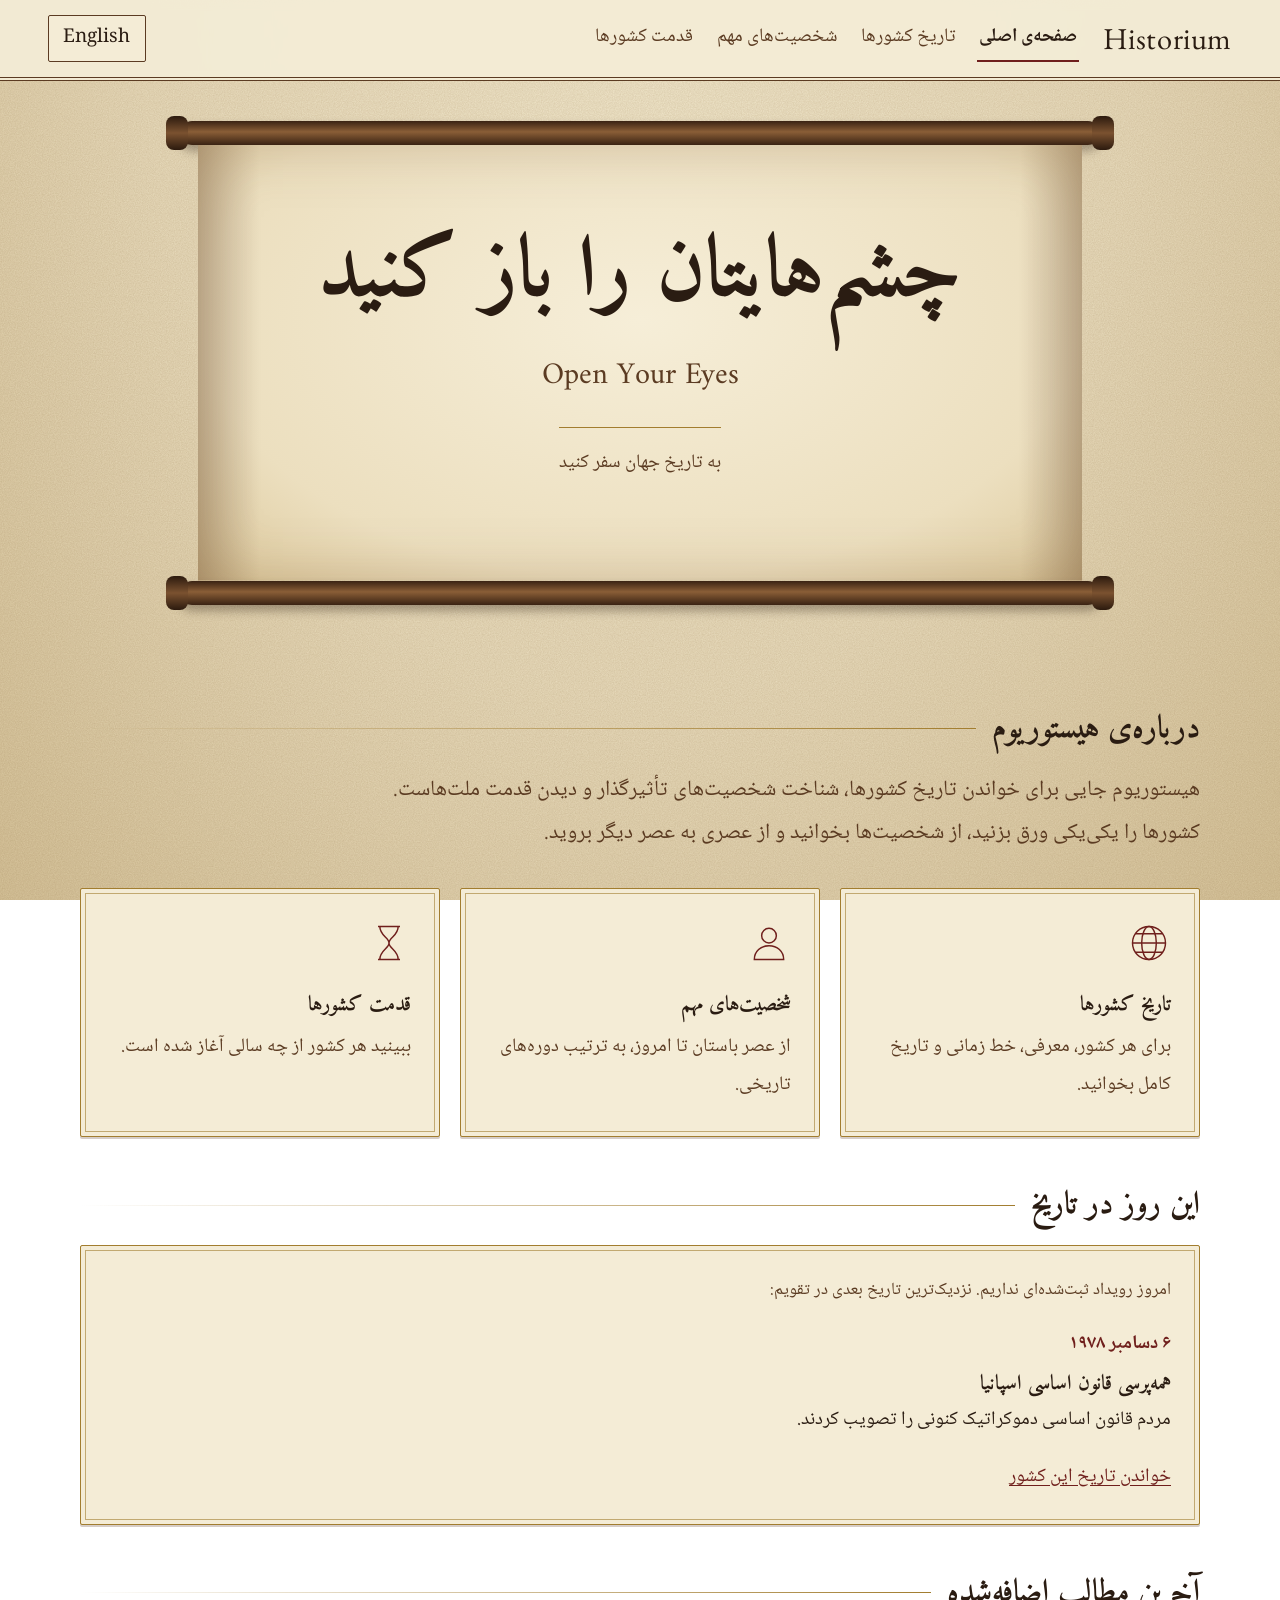
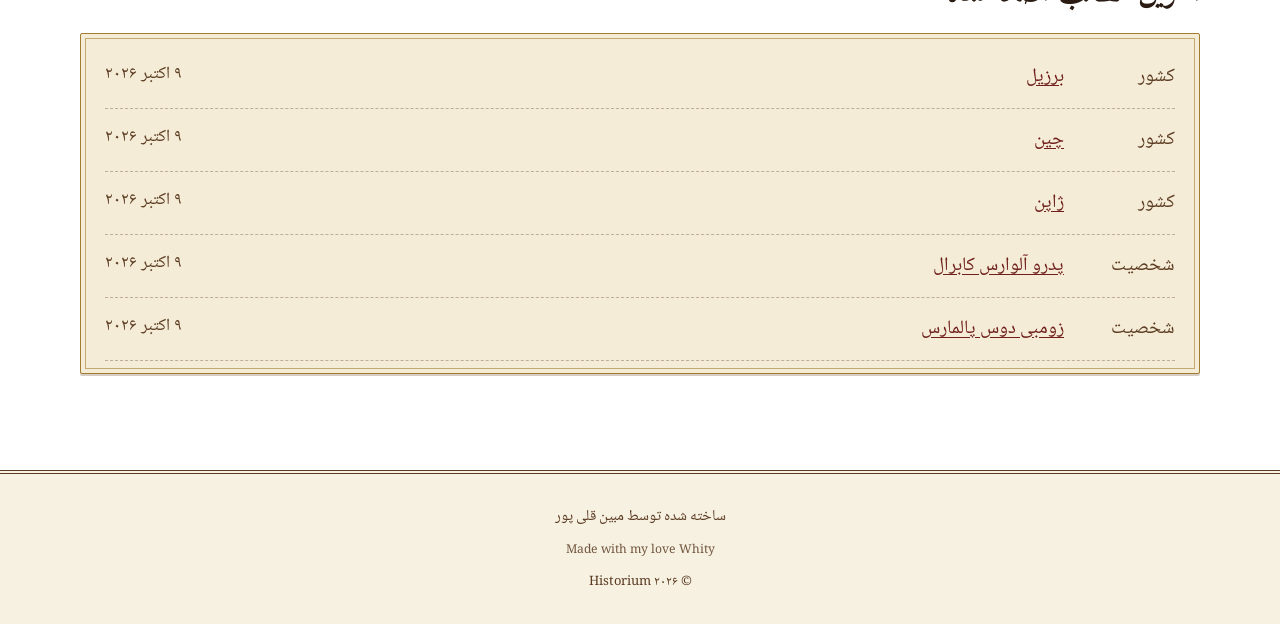
<file: historium-preview.html>
<!DOCTYPE html>
<html lang="fa" dir="rtl">
<head>
  <meta charset="utf-8">
  <meta name="viewport" content="width=device-width, initial-scale=1">
  <title>Historium</title>
  <meta name="description" content="Historium: تاریخ کشورها، شخصیت‌های مهم و قدمت ملت‌ها. The history of countries, important figures and the age of nations.">
  <link rel="preconnect" href="https://fonts.googleapis.com">
  <link rel="preconnect" href="https://fonts.gstatic.com" crossorigin>
  <link href="https://fonts.googleapis.com/css2?family=Amiri:wght@400;700&family=EB+Garamond:wght@400;500;700&family=IM+Fell+English&family=Noto+Naskh+Arabic:wght@400;600&display=swap" rel="stylesheet">
  <style>
/* ==========================================================
   Historium - stylesheet
   Theme: old parchment, ink and wax seal
   Works in both RTL (Persian) and LTR (English) using logical properties
   ========================================================== */

:root {
  --parchment: #e8dbbc;
  --vellum: #f4ecd6;
  --ink: #2a1c12;
  --walnut: #5b3b22;
  --seal: #6f1f1c;
  --gold: #a27d2f;
  --line: rgba(91, 59, 34, 0.35);
  --header-h: 68px;
  --measure: 68ch;
}

html[lang="fa"] {
  --font-display: "Amiri", "Noto Naskh Arabic", "Traditional Arabic", serif;
  --font-body: "Noto Naskh Arabic", "Amiri", "Traditional Arabic", serif;
  --lh: 2;
  --base: 1.1875rem;
}
html[lang="en"] {
  --font-display: "IM Fell English", "EB Garamond", Georgia, "Times New Roman", serif;
  --font-body: "EB Garamond", Georgia, "Times New Roman", serif;
  --lh: 1.65;
  --base: 1.25rem;
}

* { box-sizing: border-box; }

[hidden] { display: none !important; }

html { scroll-behavior: smooth; }
@media (prefers-reduced-motion: reduce) {
  html { scroll-behavior: auto; }
}

body {
  margin: 0;
  min-height: 100vh;
  color: var(--ink);
  font-family: var(--font-body);
  font-size: var(--base);
  line-height: var(--lh);
  background:
    radial-gradient(ellipse at 50% 0%, #f1e7cc 0%, var(--parchment) 55%, #d6c39a 100%) fixed;
  display: flex;
  flex-direction: column;
}

/* paper grain */
body::before {
  content: "";
  position: fixed;
  inset: 0;
  pointer-events: none;
  z-index: 0;
  opacity: 0.55;
  mix-blend-mode: multiply;
  background-image: url("data:image/svg+xml;utf8,<svg xmlns='http://www.w3.org/2000/svg' width='220' height='220'><filter id='n'><feTurbulence type='fractalNoise' baseFrequency='0.85' numOctaves='2' stitchTiles='stitch'/><feColorMatrix values='0 0 0 0 0.36  0 0 0 0 0.25  0 0 0 0 0.12  0 0 0 0.45 0'/></filter><rect width='100%' height='100%' filter='url(%23n)'/></svg>");
}

body > * { position: relative; z-index: 1; }

h1, h2, h3, h4 {
  font-family: var(--font-display);
  font-weight: 700;
  line-height: 1.25;
  margin: 0 0 0.5em;
  color: var(--ink);
}
html[lang="en"] h1, html[lang="en"] h2, html[lang="en"] h3, html[lang="en"] h4 { font-weight: 400; }

h1 { font-size: clamp(2rem, 4vw, 3rem); }
h2 { font-size: clamp(1.5rem, 2.6vw, 2rem); }
h3 { font-size: 1.3rem; }

p { margin: 0 0 1em; max-width: var(--measure); }

a { color: var(--seal); text-underline-offset: 0.2em; }
a:hover { color: var(--ink); }

:focus-visible {
  outline: 3px solid var(--seal);
  outline-offset: 3px;
}

.sr-only {
  position: absolute !important;
  width: 1px; height: 1px;
  overflow: hidden;
  clip: rect(0 0 0 0);
  white-space: nowrap;
}

.skip-link {
  position: absolute;
  inset-inline-start: 1rem;
  top: -4rem;
  background: var(--vellum);
  color: var(--ink);
  padding: 0.5rem 1rem;
  border: 2px solid var(--seal);
  z-index: 100;
}
.skip-link:focus { top: 0.75rem; }

/* ---------- reading progress ---------- */
#progress {
  position: fixed;
  top: 0; left: 0; right: 0;
  height: 4px;
  background: var(--seal);
  transform: scaleX(0);
  transform-origin: left;
  z-index: 60;
  display: none;
}
html[dir="rtl"] #progress { transform-origin: right; }
body.has-progress #progress { display: block; }

/* ---------- header ---------- */
.site-header {
  position: sticky;
  top: 0;
  z-index: 50;
  min-height: var(--header-h);
  display: flex;
  align-items: center;
  flex-wrap: wrap;
  gap: 0.5rem 1.5rem;
  padding: 0.5rem clamp(1rem, 4vw, 3rem);
  background: rgba(244, 236, 214, 0.94);
  border-bottom: 4px double var(--walnut);
  backdrop-filter: blur(4px);
}

.logo {
  font-family: "IM Fell English", "EB Garamond", Georgia, serif;
  font-size: 1.9rem;
  letter-spacing: 0.02em;
  color: var(--ink);
  text-decoration: none;
  direction: ltr;
  unicode-bidi: isolate;
}
.logo:hover { color: var(--seal); }

.main-nav {
  display: flex;
  gap: 0.25rem 1.25rem;
  flex-wrap: wrap;
  flex: 1;
}
.main-nav a {
  color: var(--walnut);
  text-decoration: none;
  padding: 0.25rem 0.1rem;
  border-bottom: 2px solid transparent;
}
.main-nav a:hover { color: var(--ink); border-bottom-color: var(--gold); }
.main-nav a[aria-current="page"] { color: var(--ink); border-bottom-color: var(--seal); font-weight: 700; }

.lang-btn {
  font: inherit;
  color: var(--ink);
  background: var(--vellum);
  border: 1px solid var(--walnut);
  padding: 0.2rem 0.9rem;
  cursor: pointer;
  border-radius: 2px;
}
.lang-btn:hover { background: var(--parchment); }

main { flex: 1; }
main:focus, main:focus-visible { outline: none; }

.page {
  width: min(1120px, 100% - 2rem);
  margin-inline: auto;
  padding-block: 2.5rem 4rem;
}

.lead { font-size: 1.15em; color: var(--walnut); }

/* ---------- hero: the scroll ---------- */
.hero { padding: 2.5rem 1rem 1rem; }

.scroll {
  width: min(920px, 100%);
  margin-inline: auto;
}

.scroll-rod {
  position: relative;
  height: 24px;
  border-radius: 12px;
  background: linear-gradient(#3a2313, #8a5e37 45%, #3a2313);
  box-shadow: 0 6px 10px rgba(42, 28, 18, 0.35);
}
.scroll-rod::before, .scroll-rod::after {
  content: "";
  position: absolute;
  top: -5px;
  width: 22px; height: 34px;
  border-radius: 8px;
  background: linear-gradient(#2c1a0e, #7b5230 50%, #2c1a0e);
}
.scroll-rod::before { inset-inline-start: -14px; }
.scroll-rod::after { inset-inline-end: -14px; }

.scroll-sheet {
  margin-inline: 18px;
  padding: clamp(2.5rem, 7vw, 5rem) clamp(1.25rem, 5vw, 4rem);
  text-align: center;
  background:
    linear-gradient(90deg, rgba(91, 59, 34, 0.28), transparent 7%, transparent 93%, rgba(91, 59, 34, 0.28)),
    radial-gradient(ellipse at 50% 40%, #f6eed8 0%, #ecdfbf 70%, #dcc89b 100%);
  box-shadow: inset 0 0 60px rgba(111, 70, 30, 0.25);
  animation: unroll 1.5s cubic-bezier(0.3, 0.7, 0.2, 1) both;
}
@keyframes unroll {
  from { clip-path: inset(0 0 100% 0); }
  to { clip-path: inset(0 0 0 0); }
}
@media (prefers-reduced-motion: reduce) {
  .scroll-sheet { animation: none; }
}

.slogan {
  font-size: clamp(2.6rem, 8vw, 5.4rem);
  line-height: 1.15;
  margin: 0 0 0.25em;
}
.slogan-alt {
  font-family: var(--font-display);
  font-size: clamp(1.3rem, 3vw, 1.9rem);
  color: var(--walnut);
  margin: 0 0 1.25rem;
}
.tagline {
  margin-inline: auto;
  color: var(--walnut);
  border-top: 1px solid var(--gold);
  padding-top: 1rem;
  display: inline-block;
}

/* ---------- decorative section title ---------- */
.section-title {
  display: flex;
  align-items: center;
  gap: 1rem;
  margin: 3rem 0 1.25rem;
}
.section-title::after {
  content: "";
  flex: 1;
  height: 1px;
  background: linear-gradient(90deg, var(--gold), transparent);
}
html[dir="rtl"] .section-title::after { background: linear-gradient(270deg, var(--gold), transparent); }
.section-title h2 { margin: 0; }

/* ---------- framed boxes (manuscript frame) ---------- */
.frame {
  background: var(--vellum);
  border: 1px solid var(--gold);
  box-shadow:
    inset 0 0 0 4px var(--vellum),
    inset 0 0 0 5px rgba(162, 125, 47, 0.6),
    0 2px 0 rgba(91, 59, 34, 0.25);
  border-radius: 2px;
}

/* ---------- entry cards on home ---------- */
.entry-grid {
  display: grid;
  gap: 1.25rem;
  grid-template-columns: repeat(auto-fit, minmax(250px, 1fr));
}
.entry {
  display: block;
  padding: 2rem 1.75rem;
  text-decoration: none;
  color: var(--ink);
}
.entry:hover { background: #f9f2de; color: var(--ink); }
.entry h3 { margin-top: 0.75rem; }
.entry p { color: var(--walnut); margin: 0; }
.entry svg { width: 44px; height: 44px; stroke: var(--seal); fill: none; stroke-width: 1.6; }

/* ---------- today / latest ---------- */
.today { padding: 1.75rem; }
.today h3 { margin-bottom: 0.25rem; }
.today .date { color: var(--seal); font-weight: 700; margin-bottom: 0.5rem; }
.today .note { color: var(--walnut); font-size: 0.9em; margin-bottom: 1rem; }

.latest-list { list-style: none; margin: 0; padding: 0; }
.latest-list li {
  display: flex;
  flex-wrap: wrap;
  gap: 0.25rem 1rem;
  padding: 0.75rem 0;
  border-bottom: 1px dashed var(--line);
}
.latest-list .kind { color: var(--walnut); min-width: 5em; }
.latest-list .when { margin-inline-start: auto; color: var(--walnut); font-size: 0.9em; }

/* ---------- flags ---------- */
.flag {
  display: block;
  width: 100%;
  height: 100%;
  border: 1px solid rgba(42, 28, 18, 0.5);
}
.flag-img { display: block; width: 100%; height: 100%; object-fit: cover; border: 1px solid rgba(42, 28, 18, 0.5); }

/* ---------- search ---------- */
.searchbar { margin: 1.5rem 0 2rem; max-width: 460px; }
.searchbar input,
.filters select {
  width: 100%;
  font: inherit;
  color: var(--ink);
  background: var(--vellum);
  border: 1px solid var(--walnut);
  border-radius: 2px;
  padding: 0.6rem 0.9rem;
}

/* ---------- country cards ---------- */
.card-grid {
  display: grid;
  gap: 1.5rem;
  grid-template-columns: repeat(auto-fill, minmax(250px, 1fr));
}
.country-card {
  display: flex;
  flex-direction: column;
  text-decoration: none;
  color: var(--ink);
  overflow: hidden;
}
.country-card:hover { background: #f9f2de; color: var(--ink); }
.country-card .flag-band { height: 84px; margin: 10px 10px 0; }
.country-card .body { padding: 1rem 1.25rem 1.4rem; }
.country-card h3 { margin-bottom: 0.1em; }
.country-card .age { color: var(--seal); font-weight: 700; margin-bottom: 0.4rem; }
.country-card .sum { color: var(--walnut); font-size: 0.92em; line-height: 1.6; margin: 0; }

.empty {
  padding: 2rem;
  text-align: center;
  color: var(--walnut);
  border: 1px dashed var(--walnut);
}

/* ---------- country page ---------- */
.crumb { margin-bottom: 1.5rem; }
.country-head {
  display: grid;
  grid-template-columns: 160px 1fr auto;
  gap: 1.5rem 2rem;
  align-items: center;
  margin-bottom: 2.5rem;
}
.country-head .flag-big { width: 160px; height: 108px; }
.country-head h1 { margin: 0; }

.seal {
  display: inline-flex;
  flex-direction: column;
  align-items: center;
  justify-content: center;
  width: 128px; height: 128px;
  border-radius: 50%;
  text-decoration: none;
  color: #f4ecd6;
  background: radial-gradient(circle at 35% 30%, #9a3a33, var(--seal) 60%, #4b1311);
  box-shadow: inset 0 0 0 5px rgba(244, 236, 214, 0.18), 0 4px 10px rgba(42, 28, 18, 0.4);
  text-align: center;
  line-height: 1.25;
}
.seal:hover { color: #fff; filter: brightness(1.1); }
.seal .n { font-family: var(--font-display); font-size: 2.1rem; }
.seal .u { font-size: 0.85rem; }

.country-layout {
  display: grid;
  grid-template-columns: minmax(0, 1fr) 270px;
  gap: 3rem;
  align-items: start;
}
.country-main section { scroll-margin-top: calc(var(--header-h) + 1.25rem); margin-bottom: 3rem; }
.country-main section > h2 {
  border-bottom: 1px solid var(--gold);
  padding-bottom: 0.3em;
}

.side { position: sticky; top: calc(var(--header-h) + 1.25rem); display: grid; gap: 1.25rem; }
.side .box { padding: 1.25rem 1.4rem; }
.side h2 { font-size: 1.2rem; margin-bottom: 0.6rem; }
.facts { margin: 0; }
.facts div { padding: 0.4rem 0; border-bottom: 1px dashed var(--line); }
.facts div:last-child { border-bottom: 0; }
.facts dt { color: var(--walnut); font-size: 0.85em; }
.facts dd { margin: 0; font-weight: 700; }

.toc { list-style: none; margin: 0; padding: 0; }
.toc li { margin: 0; }
.toc a {
  display: block;
  padding: 0.25rem 0;
  color: var(--walnut);
  text-decoration: none;
  line-height: 1.5;
}
.toc a:hover { color: var(--seal); }

.why-date {
  margin-top: 1rem;
  padding: 0.9rem 1.1rem;
  border-inline-start: 3px solid var(--gold);
  background: rgba(244, 236, 214, 0.6);
  font-size: 0.95em;
}
.why-date p { margin: 0; }

/* timeline */
.timeline { list-style: none; margin: 0; padding: 0; border-inline-start: 2px solid var(--walnut); margin-inline-start: 0.6rem; }
.timeline > li { position: relative; padding-inline-start: 1.5rem; margin-bottom: 0.25rem; }
.timeline > li::before {
  content: "";
  position: absolute;
  inset-inline-start: -0.62rem;
  top: 0.8rem;
  width: 0.9rem; height: 0.9rem;
  border-radius: 50%;
  background: var(--parchment);
  border: 2px solid var(--seal);
}
.timeline details { border-bottom: 1px dashed var(--line); padding: 0.4rem 0; }
.timeline summary {
  cursor: pointer;
  display: flex;
  flex-wrap: wrap;
  gap: 0.2rem 1rem;
  align-items: baseline;
  list-style: none;
  padding: 0.2rem 0;
}
.timeline summary::-webkit-details-marker { display: none; }
.timeline summary:hover .t-title { color: var(--seal); }
.timeline .t-year { font-family: var(--font-display); font-weight: 700; font-size: 1.15em; color: var(--seal); min-width: 5.5em; }
.timeline .t-title { font-weight: 700; }
.timeline .t-text { margin: 0.4rem 0 0.4rem; color: var(--walnut); }
.timeline summary::after {
  content: "+";
  margin-inline-start: auto;
  color: var(--walnut);
  font-size: 1.3em;
  line-height: 1;
}
.timeline details[open] summary::after { content: "\2212"; }

/* mini cards for figures */
.mini-grid { display: grid; gap: 1rem; grid-template-columns: repeat(auto-fill, minmax(220px, 1fr)); }
.fig-card {
  display: flex;
  gap: 1rem;
  align-items: center;
  padding: 1rem 1.1rem;
  text-decoration: none;
  color: var(--ink);
}
.fig-card:hover { background: #f9f2de; color: var(--ink); }
.fig-card .nm { font-weight: 700; line-height: 1.35; }
.fig-card .yr { color: var(--walnut); font-size: 0.88em; }
.fig-card .kn { color: var(--walnut); font-size: 0.88em; line-height: 1.5; }

.mono {
  flex: none;
  width: 56px; height: 56px;
  border-radius: 50%;
  display: grid;
  place-items: center;
  font-family: var(--font-display);
  font-size: 1.6rem;
  color: var(--vellum);
  background: radial-gradient(circle at 35% 30%, #7a5231, var(--walnut) 65%, #35200f);
  overflow: hidden;
}
.mono img { width: 100%; height: 100%; object-fit: cover; }
.mono.big { width: 120px; height: 120px; font-size: 3.4rem; }

/* gallery */
.gallery { display: grid; gap: 1rem; grid-template-columns: repeat(auto-fill, minmax(230px, 1fr)); }
.gallery figure { margin: 0; padding: 0.6rem; }
.gallery img { width: 100%; height: 170px; object-fit: cover; display: block; }
.gallery figcaption { font-size: 0.88em; color: var(--walnut); padding-top: 0.4rem; line-height: 1.5; }

.pager {
  display: flex;
  justify-content: space-between;
  gap: 1rem;
  flex-wrap: wrap;
  border-top: 4px double var(--walnut);
  padding-top: 1.5rem;
  margin-top: 1rem;
}
.pager a { text-decoration: none; padding: 0.5rem 0; }
.pager small { display: block; color: var(--walnut); }

/* ---------- figures page ---------- */
.filters {
  display: grid;
  gap: 1rem;
  grid-template-columns: repeat(auto-fit, minmax(180px, 1fr));
  align-items: end;
  margin: 1.5rem 0;
}
.filters label { display: block; color: var(--walnut); font-size: 0.9em; margin-bottom: 0.25rem; }
.btn {
  font: inherit;
  color: var(--vellum);
  background: var(--seal);
  border: 1px solid #4b1311;
  border-radius: 2px;
  padding: 0.6rem 1.1rem;
  cursor: pointer;
}
.btn:hover { background: #4b1311; }

.era-nav {
  position: sticky;
  top: var(--header-h);
  z-index: 10;
  display: flex;
  gap: 0.25rem 1.25rem;
  flex-wrap: wrap;
  padding: 0.6rem 1rem;
  margin-bottom: 1.5rem;
  background: rgba(244, 236, 214, 0.95);
  border-block: 1px solid var(--gold);
}
.era-nav a { color: var(--walnut); text-decoration: none; padding: 0.1rem 0; border-bottom: 2px solid transparent; }
.era-nav a:hover { color: var(--ink); border-bottom-color: var(--seal); }

.era { scroll-margin-top: calc(var(--header-h) + 4rem); margin-bottom: 2.5rem; }
.era-banner {
  padding: 1.1rem 1.5rem;
  margin-bottom: 1rem;
  border-inline-start: 8px solid var(--era, var(--gold));
  background: rgba(244, 236, 214, 0.75);
}
.era-banner h2 { margin: 0; }
.era-banner .range { color: var(--walnut); font-size: 0.92em; }
.era-banner p { margin: 0.3rem 0 0; color: var(--walnut); font-size: 0.95em; }

/* ---------- figure page ---------- */
.fig-head { display: flex; gap: 2rem; align-items: center; flex-wrap: wrap; margin-bottom: 2rem; }
.fig-head h1 { margin-bottom: 0.1em; }
.fig-head .meta { color: var(--walnut); }
.fig-body { max-width: var(--measure); }
.fig-body h2 { border-bottom: 1px solid var(--gold); padding-bottom: 0.3em; margin-top: 2rem; }
.fig-body ul { padding-inline-start: 1.4rem; }
.fig-body li { margin-bottom: 0.4rem; }
blockquote.quote {
  margin: 1.5rem 0;
  padding: 0.5rem 1.25rem;
  border-inline-start: 4px solid var(--seal);
  font-family: var(--font-display);
  font-size: 1.3em;
}

/* ---------- ages timeline ---------- */
.ages-scroller {
  overflow-x: auto;
  padding: 1rem 0.5rem 2rem;
  margin-top: 1.5rem;
}
.ages-track {
  display: flex;
  gap: 2rem;
  align-items: flex-start;
  position: relative;
  min-width: max-content;
  padding-top: 4rem;
}
.ages-track::before {
  content: "";
  position: absolute;
  top: 3.05rem;
  inset-inline: 0;
  height: 4px;
  background: var(--walnut);
}
.age-item { width: 250px; position: relative; }
.age-item .yr {
  position: absolute;
  top: -3.3rem;
  inset-inline-start: 0;
  font-family: var(--font-display);
  font-weight: 700;
  font-size: 1.3rem;
  color: var(--seal);
  line-height: 1.2;
}
.age-item .dot {
  position: absolute;
  top: -1.45rem;
  inset-inline-start: 0;
  width: 18px; height: 18px;
  border-radius: 50%;
  background: var(--seal);
  border: 3px solid var(--parchment);
  box-shadow: 0 0 0 1px var(--walnut);
}
.age-card { padding: 1.25rem 1.25rem 1.25rem; }
.age-card h3 { margin-bottom: 0.15em; }
.age-card .big-n { font-family: var(--font-display); font-size: 1.6rem; color: var(--seal); line-height: 1.3; }
.age-card details { margin-top: 0.75rem; font-size: 0.92em; color: var(--walnut); }
.age-card summary { cursor: pointer; color: var(--seal); }
.age-card details p { margin: 0.5rem 0 0; line-height: 1.7; }
.hint { color: var(--walnut); font-size: 0.92em; }

/* ---------- footer ---------- */
.site-footer {
  margin-top: 2rem;
  padding: 1.75rem 1rem;
  text-align: center;
  color: var(--walnut);
  border-top: 4px double var(--walnut);
  background: rgba(244, 236, 214, 0.7);
  font-size: 0.95rem;
}
.site-footer p { margin: 0 auto; }

/* ---------- responsive ---------- */
@media (max-width: 960px) {
  .country-layout { grid-template-columns: 1fr; }
  .side { position: static; order: -1; }
  .country-head { grid-template-columns: 120px 1fr; }
  .country-head .flag-big { width: 120px; height: 82px; }
  .country-head .seal { grid-column: 1 / -1; justify-self: start; }
}
@media (max-width: 560px) {
  .site-header { gap: 0.25rem 1rem; }
  .main-nav { order: 3; flex-basis: 100%; }
  :root { --header-h: 0px; }
  .site-header { position: static; }
  .scroll-sheet { margin-inline: 12px; }
  .era-nav { position: static; }
}

</style>
</head>
<body>
  <a class="skip-link" id="skip-link" href="#app"></a>
  <div id="progress" aria-hidden="true"></div>
  <header class="site-header" id="site-header"></header>
  <main id="app" tabindex="-1">
    <noscript><p style="padding:2rem">این سایت برای نمایش به جاوااسکریپت نیاز دارد. This site needs JavaScript to display.</p></noscript>
  </main>
  <footer class="site-footer" id="site-footer"></footer>

  <script>
/* ==========================================================
   Historium - interface texts (menus, buttons, headings)
   متن‌های ظاهر سایت (منو، دکمه‌ها، عنوان‌ها)
   Each text has a Persian (fa) and an English (en) version.
   برای تغییر شعار یا متن معرفی همین‌جا را ویرایش کنید.
   ========================================================== */

window.HISTORIUM_STRINGS = {
  /* ---- header ---- */
  navHome:      { fa: "صفحه‌ی اصلی",       en: "Home" },
  navCountries: { fa: "تاریخ کشورها",       en: "Countries" },
  navFigures:   { fa: "شخصیت‌های مهم",      en: "Important figures" },
  navAges:      { fa: "قدمت کشورها",        en: "Age of countries" },
  langSwitch:   { fa: "English",            en: "فارسی" },
  langSwitchLabel: { fa: "Switch to English", en: "تغییر زبان به فارسی" },
  skip:         { fa: "پرش به محتوا",       en: "Skip to content" },

  /* ---- home ---- */
  slogan:       { fa: "چشم‌هایتان را باز کنید", en: "Open Your Eyes" },
  tagline:      { fa: "به تاریخ جهان سفر کنید", en: "Journey through the history of the world" },
  intro: {
    fa: "هیستوریوم جایی برای خواندن تاریخ کشورها، شناخت شخصیت‌های تأثیرگذار و دیدن قدمت ملت‌هاست. کشورها را یکی‌یکی ورق بزنید، از شخصیت‌ها بخوانید و از عصری به عصر دیگر بروید.",
    en: "Historium is a place to read the history of countries, meet the people who shaped it, and see how old nations really are. Turn the pages country by country, read about key figures, and travel from one era to the next."
  },
  introTitle:   { fa: "درباره‌ی هیستوریوم", en: "About Historium" },

  cardCountriesTitle: { fa: "تاریخ کشورها", en: "History of countries" },
  cardCountriesText:  { fa: "برای هر کشور، معرفی، خط زمانی و تاریخ کامل بخوانید.", en: "Read an overview, a timeline and the full history of each country." },
  cardFiguresTitle:   { fa: "شخصیت‌های مهم", en: "Important figures" },
  cardFiguresText:    { fa: "از عصر باستان تا امروز، به ترتیب دوره‌های تاریخی.", en: "From the ancient world to today, arranged by historical era." },
  cardAgesTitle:      { fa: "قدمت کشورها", en: "Age of countries" },
  cardAgesText:       { fa: "ببینید هر کشور از چه سالی آغاز شده است.", en: "See the year each country began." },

  todayTitle:   { fa: "این روز در تاریخ", en: "This day in history" },
  todayExact:   { fa: "رویدادی که در چنین روزی رخ داده است", en: "Something that happened on this date" },
  todayNext:    { fa: "امروز رویداد ثبت‌شده‌ای نداریم. نزدیک‌ترین تاریخ بعدی در تقویم:", en: "Nothing is recorded for today. The next date on the calendar:" },
  readMore:     { fa: "خواندن تاریخ این کشور", en: "Read this country's history" },

  latestTitle:  { fa: "آخرین مطالب اضافه‌شده", en: "Recently added" },
  typeCountry:  { fa: "کشور", en: "Country" },
  typeFigure:   { fa: "شخصیت", en: "Figure" },

  /* ---- countries ---- */
  countriesTitle: { fa: "تاریخ کشورها", en: "History of countries" },
  countriesLead:  { fa: "کشوری را انتخاب کنید و تاریخش را بخوانید.", en: "Choose a country and read its history." },
  searchLabel:    { fa: "جستجوی کشور", en: "Search countries" },
  searchPlaceholder: { fa: "نام کشور را بنویسید...", en: "Type a country name..." },
  noResults:      { fa: "کشوری با این نام پیدا نشد.", en: "No country matches that name." },
  ageText:        { fa: "{n} سال قدمت", en: "{n} years old" },
  ageSealUnit:    { fa: "سال قدمت", en: "years old" },

  /* ---- country page ---- */
  backToCountries: { fa: "بازگشت به لیست کشورها", en: "Back to all countries" },
  quickFacts:     { fa: "اطلاعات سریع", en: "Quick facts" },
  factFounded:    { fa: "سال آغاز", en: "Beginning" },
  factCapital:    { fa: "پایتخت", en: "Capital" },
  factLanguage:   { fa: "زبان", en: "Language" },
  factPopulation: { fa: "جمعیت", en: "Population" },
  toc:            { fa: "فهرست مطالب", en: "Contents" },
  overviewTitle:  { fa: "معرفی", en: "Overview" },
  timelineTitle:  { fa: "خط زمانی", en: "Timeline" },
  timelineHint:   { fa: "روی هر رویداد کلیک کنید تا توضیحش باز شود.", en: "Select an event to open its description." },
  figuresOfCountry: { fa: "شخصیت‌های مهم این کشور", en: "Important figures from this country" },
  galleryTitle:   { fa: "گالری تصاویر", en: "Gallery" },
  whyDate:        { fa: "چرا این سال؟", en: "Why this year?" },
  prevCountry:    { fa: "کشور قبلی", en: "Previous country" },
  nextCountry:    { fa: "کشور بعدی", en: "Next country" },
  ageBadgeLabel:  { fa: "دیدن قدمت همه‌ی کشورها", en: "See the age of all countries" },

  /* ---- figures ---- */
  figuresTitle:   { fa: "شخصیت‌های مهم تاریخ", en: "Important figures in history" },
  figuresLead:    { fa: "شخصیت‌ها به ترتیب عصرهای تاریخی چیده شده‌اند. با فیلترها دنبال کشور یا حوزه‌ی خاصی بگردید.", en: "Figures are arranged by historical era. Use the filters to look for a particular country or field." },
  filterCountry:  { fa: "کشور", en: "Country" },
  filterField:    { fa: "حوزه", en: "Field" },
  all:            { fa: "همه", en: "All" },
  randomFigure:   { fa: "یک شخصیت تصادفی", en: "A random figure" },
  noFigures:      { fa: "شخصیتی با این فیلترها پیدا نشد.", en: "No figures match these filters." },
  eraNav:         { fa: "عصرهای تاریخی", en: "Historical eras" },
  bornPrefix:     { fa: "متولد", en: "Born" },
  bce:            { fa: "پ.م.", en: "BCE" },
  achievements:   { fa: "دستاوردها", en: "Achievements" },
  biography:      { fa: "زندگی‌نامه", en: "Biography" },
  famousQuote:    { fa: "جمله‌ی معروف", en: "Famous quote" },
  contemporaries: { fa: "هم‌عصرها", en: "Contemporaries" },
  backToFigures:  { fa: "بازگشت به شخصیت‌های مهم", en: "Back to important figures" },
  fromCountry:    { fa: "کشور", en: "Country" },
  fieldLabel:     { fa: "حوزه", en: "Field" },
  eraLabel:       { fa: "عصر", en: "Era" },

  /* ---- ages ---- */
  agesTitle:      { fa: "قدمت کشورها", en: "Age of countries" },
  agesLead:       { fa: "هر کشور از چه سالی آغاز شده است؟ کشورها از قدیمی‌ترین تا جدیدترین روی محور زمان چیده شده‌اند.", en: "When did each country begin? Countries are placed on a timeline from the oldest to the newest." },
  agesHint:       { fa: "برای دیدن بقیه، محور را به کنار بکشید.", en: "Scroll sideways to see the rest." },

  /* ---- misc ---- */
  notFoundTitle:  { fa: "صفحه پیدا نشد", en: "Page not found" },
  notFoundText:   { fa: "این آدرس وجود ندارد. به صفحه‌ی اصلی برگردید و از منو ادامه دهید.", en: "This address does not exist. Go back to the home page and continue from the menu." },
  footerText:     { fa: "ساخته شده توسط مبین قلی پور", en: "Creator Mobin Gholipour" },
  footerLove:     { fa: "Made with my love Whity", en: "Made with my love Whity" },

  months: {
    fa: ["ژانویه", "فوریه", "مارس", "آوریل", "مه", "ژوئن", "ژوئیه", "اوت", "سپتامبر", "اکتبر", "نوامبر", "دسامبر"],
    en: ["January", "February", "March", "April", "May", "June", "July", "August", "September", "October", "November", "December"]
  }
};

</script>
  <script>
/* ==========================================================
   Historium - CONTENT FILE  |  فایل محتوای سایت
   ----------------------------------------------------------
   این تنها فایلی است که برای افزودن مطلب باید ویرایش کنید.
   This is the only file you need to edit to add content.

   HOW TO ADD A COUNTRY / چطور کشور اضافه کنم؟
   1. Find the block that starts with   id: "germany"
   2. Copy the whole block from "{" to the matching "}," 
   3. Paste it right below, and change the texts.
   4. The id must be unique, in lowercase English letters (e.g. "italy").
   5. Every text has two versions: fa (Persian) and en (English).
   6. Save the file and refresh the page. The country card, the page,
      the timeline and the age timeline are all created automatically.

   HOW TO ADD A FIGURE / چطور شخصیت اضافه کنم؟
   Copy one block inside "figures", paste it, change the texts.
   - country: the id of an existing country (e.g. "germany")
   - born / died: years only (use a negative number for BCE, e.g. -356)
   - the era is chosen automatically from the birth year,
     unless you add   era: "modern"   to the block.
   - field must be one of: politics, science, arts, thought, invention

   PARAGRAPHS: text is written as a list of paragraphs: ["first", "second"]
   Keep the commas and the quotation marks exactly as in the examples.
   If you use a quotation mark inside a text, write it as ‘ ’ or « ».
   ========================================================== */

window.HISTORIUM_DATA = {

  /* ---------- historical eras / عصرهای تاریخی ---------- */
  eras: [
    { id: "ancient", from: -100000, to: 499, color: "#8a6d3b",
      name: { fa: "عصر باستان", en: "Ancient era" },
      desc: { fa: "از آغاز تمدن‌ها تا سقوط امپراتوری روم غربی.", en: "From the first civilizations to the fall of the Western Roman Empire." } },
    { id: "medieval", from: 500, to: 1399, color: "#5b3b22",
      name: { fa: "قرون وسطی", en: "Middle Ages" },
      desc: { fa: "از سال ۵۰۰ تا حدود ۱۴۰۰ میلادی.", en: "From about 500 to about 1400 CE." } },
    { id: "renaissance", from: 1400, to: 1599, color: "#7a3b2e",
      name: { fa: "رنسانس", en: "Renaissance" },
      desc: { fa: "دوران بازگشت به دانش و هنر، چاپ و اصلاحات دینی.", en: "An age of revived learning and art, of printing and religious reform." } },
    { id: "enlightenment", from: 1600, to: 1799, color: "#3e5c55",
      name: { fa: "روشنگری", en: "Enlightenment" },
      desc: { fa: "قرن‌های هفدهم و هجدهم؛ عصر خرد، علم و فلسفه.", en: "The seventeenth and eighteenth centuries: an age of reason, science and philosophy." } },
    { id: "modern", from: 1800, to: 1944, color: "#4a4a6a",
      name: { fa: "دوران مدرن", en: "Modern era" },
      desc: { fa: "از انقلاب صنعتی تا پایان جنگ جهانی دوم.", en: "From the Industrial Revolution to the end of the Second World War." } },
    { id: "contemporary", from: 1945, to: 100000, color: "#6f1f1c",
      name: { fa: "دوران معاصر", en: "Contemporary era" },
      desc: { fa: "از سال ۱۹۴۵ تا امروز.", en: "From 1945 to today." } }
  ],

  /* ---------- fields / حوزه‌ها ---------- */
  fields: {
    politics:  { fa: "سیاست و حکومت",   en: "Politics and rule" },
    science:   { fa: "علم",              en: "Science" },
    arts:      { fa: "هنر و ادبیات",     en: "Arts and letters" },
    thought:   { fa: "اندیشه و دین",     en: "Thought and faith" },
    invention: { fa: "اختراع و فناوری",  en: "Invention and technology" },
    exploration: { fa: "اکتشاف و دریانوردی", en: "Exploration" },
    sport:     { fa: "ورزش",             en: "Sport" }
  },

  /* ==========================================================
     COUNTRIES / کشورها
     ========================================================== */
  countries: [

    {
      id: "germany",
      name: { fa: "آلمان", en: "Germany" },
      /* flag: stripe colours from top to bottom. For vertical stripes add: flagDirection: "vertical"
         Or use a picture instead:  flagImage: "images/germany-flag.png" */
      flag: ["#000000", "#DD0000", "#FFCE00"],
      founded: 843,
      foundedNote: {
        fa: "قدمت آلمان در این سایت از سال ۸۴۳ میلادی حساب شده است؛ سالی که پیمان وردون امپراتوری کارولنژی را میان سه وارث تقسیم کرد و بخش شرقی آن به لویی ژرمنی رسید؛ این بخش بعدها هسته‌ی آلمان شد. «آغاز» یک کشور تعریف واحدی ندارد و تاریخ‌های دیگری مثل ۹۶۲ (امپراتوری مقدس روم)، ۱۸۷۱ (اتحاد آلمان) و ۱۹۹۰ (اتحاد دوباره) هم پیشنهاد می‌شوند.",
        en: "On this site Germany’s age is counted from 843 CE, the year the Treaty of Verdun divided the Carolingian Empire among three heirs; its eastern part (East Francia) gradually became the core of Germany. The ‘beginning’ of a country has no single definition, and other dates such as 962 (the Holy Roman Empire), 1871 (unification) and 1990 (reunification) are also proposed."
      },
      summary: {
        fa: "کشوری در قلب اروپا با تاریخی از قبایل ژرمن و امپراتوری مقدس روم تا اتحاد دوباره.",
        en: "A country in the heart of Europe, with a history from Germanic tribes and the Holy Roman Empire to reunification."
      },
      facts: {
        capital:    { fa: "برلین", en: "Berlin" },
        language:   { fa: "آلمانی", en: "German" },
        population: { fa: "حدود ۸۴ میلیون نفر", en: "About 84 million" }
      },
      overview: {
        fa: [
          "آلمان کشوری در قلب اروپاست. تاریخ آن از قبایل ژرمن و امپراتوری فرانک‌ها آغاز می‌شود، قرن‌ها در قالب امپراتوری مقدس روم و صدها قلمرو کوچک و بزرگ ادامه می‌یابد و در سال ۱۸۷۱ به یک دولت واحد می‌رسد.",
          "قرن بیستم برای آلمان دوره‌ی شکست در جنگ جهانی اول، حکومت نازی‌ها و جنگ جهانی دوم، تقسیم کشور به دو دولت و سرانجام اتحاد دوباره در سال ۱۹۹۰ بود."
        ],
        en: [
          "Germany lies in the heart of Europe. Its history begins with Germanic tribes and the Frankish realm, runs for centuries through the Holy Roman Empire and hundreds of small and large territories, and reaches a single state in 1871.",
          "The twentieth century brought defeat in the First World War, Nazi rule and the Second World War, the division of the country into two states, and finally reunification in 1990."
        ]
      },
      sections: [
        {
          id: "origins",
          title: { fa: "ریشه‌ها: ژرمن‌ها و روم", en: "Roots: the Germanic tribes and Rome" },
          text: {
            fa: [
              "رومی‌ها قبایلی را که در شرق رود راین و شمال رود دانوب زندگی می‌کردند «ژرمن» می‌نامیدند. این قبایل یک ملت یکپارچه نبودند و هر کدام رهبران و سرزمین خودشان را داشتند.",
              "در سال ۹ میلادی ائتلافی از این قبایل به رهبری آرمینیوس در جنگل توتوبورگ سه لژیون رومی را نابود کرد. پس از آن روم نتوانست بیشتر سرزمین‌های شرق راین را به‌طور پایدار تصرف کند و این رود سال‌ها مرز اصلی میان دنیای رومی و دنیای ژرمنی ماند."
            ],
            en: [
              "The Romans used the name ‘Germani’ for the tribes living east of the Rhine and north of the Danube. These tribes were not a single people; each had its own leaders and land.",
              "In 9 CE a coalition of tribes led by Arminius destroyed three Roman legions in the Teutoburg Forest. After that Rome never managed to take most of the land east of the Rhine permanently, and the river remained the main border between the Roman and Germanic worlds for years."
            ]
          }
        },
        {
          id: "empire",
          title: { fa: "از فرانک‌ها تا امپراتوری مقدس روم", en: "From the Franks to the Holy Roman Empire" },
          text: {
            fa: [
              "پس از سقوط روم غربی، فرانک‌ها قدرتمندترین قدرت غرب اروپا شدند. شارلمانی، پادشاه فرانک‌ها، در سال ۸۰۰ در رم امپراتور شد. پس از مرگ او و جانشینش، در سال ۸۴۳ پیمان وردون امپراتوری را میان سه وارث تقسیم کرد و بخش شرقی آن به لویی ژرمنی رسید؛ این بخش بعدها هسته‌ی آلمان شد.",
              "در سال ۹۶۲ اتو اول در رم تاج امپراتوری گرفت و این تاریخ را آغاز امپراتوری مقدس روم می‌دانند، امپراتوری‌ای که تا ۱۸۰۶ دوام آورد. این امپراتوری دولتی یکپارچه نبود؛ مجموعه‌ای سست از شاهزاده‌نشین‌ها، دوک‌نشین‌ها و شهرهای آزاد بود. فرمان زرین ۱۳۵۶ مشخص کرد که امپراتور را هفت شاهزاده‌ی انتخاب‌کننده برمی‌گزینند."
            ],
            en: [
              "After the fall of the Western Roman Empire the Franks became the strongest power in western Europe. Charlemagne, king of the Franks, was crowned emperor in Rome in 800. After his death and that of his successor, the Treaty of Verdun in 843 divided the empire among three heirs, and its eastern part went to Louis the German; this part later became the core of Germany.",
              "In 962 Otto I was crowned emperor in Rome, and this date is traditionally seen as the beginning of the Holy Roman Empire, which lasted until 1806. It was not a unified state but a loose collection of principalities, duchies and free cities. The Golden Bull of 1356 fixed that the emperor would be chosen by seven prince-electors."
            ]
          }
        },
        {
          id: "reformation",
          title: { fa: "اصلاحات دینی و جنگ سی‌ساله", en: "The Reformation and the Thirty Years’ War" },
          text: {
            fa: [
              "بنا بر روایت سنتی، مارتین لوتر در ۳۱ اکتبر ۱۵۱۷ نود و پنج تز خود را درباره‌ی فروش آمرزش‌نامه‌ها اعلام کرد. این اعتراض به جنبش اصلاحات دینی تبدیل شد و مسیحیت غربی را به کاتولیک و پروتستان تقسیم کرد. صلح آگسبورگ در ۱۵۵۵ به شاهزادگان آلمانی اجازه داد مذهب لوتری یا کاتولیک را برای قلمرو خود برگزینند.",
              "اختلاف‌های مذهبی و سیاسی سرانجام به جنگ سی‌ساله (۱۶۱۸ تا ۱۶۴۸) رسید؛ جنگی که بخش‌های بزرگی از سرزمین‌های آلمانی را ویران کرد و با صلح وستفالی پایان یافت."
            ],
            en: [
              "According to tradition, Martin Luther announced his Ninety-five Theses on the sale of indulgences on 31 October 1517. The protest grew into the Reformation and split Western Christianity into Catholic and Protestant churches. The Peace of Augsburg in 1555 allowed German princes to choose Lutheranism or Catholicism for their own territory.",
              "Religious and political conflict finally led to the Thirty Years’ War (1618 to 1648), which devastated large parts of the German lands and ended with the Peace of Westphalia."
            ]
          }
        },
        {
          id: "unification",
          title: { fa: "راه اتحاد و امپراتوری آلمان", en: "The road to unification and the German Empire" },
          text: {
            fa: [
              "در سال ۱۸۰۶، در جریان جنگ‌های ناپلئون، امپراتوری مقدس روم منحل شد. کنگره‌ی وین در ۱۸۱۵ کنفدراسیون آلمان را شامل ۳۹ دولت ساخت. در انقلاب‌های ۱۸۴۸ مجلس فرانکفورت برای ساختن آلمانی متحد و مشروطه تشکیل شد، اما به نتیجه نرسید.",
              "سرانجام پروس به رهبری اتو فون بیسمارک در جنگ‌هایی علیه دانمارک (۱۸۶۴)، اتریش (۱۸۶۶) و فرانسه (۱۸۷۰ تا ۱۸۷۱) پیروز شد. در ۱۸ ژانویه‌ی ۱۸۷۱ در تالار آینه‌ی کاخ ورسای، ویلهلم اول امپراتور آلمان اعلام شد. آلمان در دهه‌های بعد به سرعت صنعتی شد."
            ],
            en: [
              "In 1806, during the Napoleonic Wars, the Holy Roman Empire was dissolved. The Congress of Vienna created the German Confederation of 39 states in 1815. During the revolutions of 1848 the Frankfurt Parliament met to build a united, constitutional Germany, but did not succeed.",
              "In the end Prussia, led by Otto von Bismarck, won wars against Denmark (1864), Austria (1866) and France (1870 to 1871). On 18 January 1871, in the Hall of Mirrors at Versailles, Wilhelm I was proclaimed German Emperor. In the following decades Germany industrialized rapidly."
            ]
          }
        },
        {
          id: "ww1",
          title: { fa: "جنگ جهانی اول و جمهوری وایمار", en: "The First World War and the Weimar Republic" },
          text: {
            fa: [
              "آلمان در جنگ جهانی اول (۱۹۱۴ تا ۱۹۱۸) در کنار اتریش-مجارستان جنگید و شکست خورد. در نوامبر ۱۹۱۸ ویلهلم دوم کناره‌گیری کرد و جمهوری اعلام شد. معاهده‌ی ورسای در ۱۹۱۹ بخشی از خاک آلمان را از آن گرفت، ارتش آن را محدود کرد و غرامت بر آن تحمیل کرد.",
              "جمهوری وایمار (۱۹۱۹ تا ۱۹۳۳) نخستین دموکراسی پایدار آلمان در نظر گرفته می‌شود و دوره‌ای پرشور در هنر و فرهنگ بود. اما ابرتورم ۱۹۲۳ و بحران بزرگ اقتصادی پس از ۱۹۲۹ آن را به‌شدت تضعیف کرد."
            ],
            en: [
              "Germany fought in the First World War (1914 to 1918) alongside Austria-Hungary and was defeated. In November 1918 Wilhelm II abdicated and a republic was proclaimed. The Treaty of Versailles in 1919 took away part of German territory, limited its army and imposed reparations.",
              "The Weimar Republic (1919 to 1933) is regarded as Germany’s first lasting democracy, and it was a lively period in art and culture. But the hyperinflation of 1923 and the Great Depression after 1929 weakened it badly."
            ]
          }
        },
        {
          id: "nazi",
          title: { fa: "دوره‌ی نازی‌ها و جنگ جهانی دوم", en: "The Nazi era and the Second World War" },
          text: {
            fa: [
              "در ۳۰ ژانویه‌ی ۱۹۳۳ آدولف هیتلر، رهبر حزب نازی، به صدراعظمی منصوب شد. در ماه‌های بعد حکومت دموکراتیک برچیده شد و دیکتاتوری تک‌حزبی برقرار شد. رژیم نازی یهودیان و دیگر گروه‌ها را تحت پیگرد قرار داد؛ قوانین نورنبرگ (۱۹۳۵) حقوق یهودیان را سلب کرد و در شب بلورین (۹ و ۱۰ نوامبر ۱۹۳۸) به یهودیان، کنیسه‌ها و مغازه‌هایشان در سراسر کشور حمله شد.",
              "جنگ جهانی دوم با حمله‌ی آلمان به لهستان در اول سپتامبر ۱۹۳۹ آغاز شد. در دل این جنگ، رژیم نازی و همدستانش حدود شش میلیون یهودی را کشتند و میلیون‌ها نفر دیگر، از جمله رومی‌ها، معلولان، اسیران جنگی شوروی و مخالفان سیاسی، نیز قربانی شدند.",
              "هیتلر در ۳۰ آوریل ۱۹۴۵ در برلین درگذشت و آلمان در ماه مه تسلیم شد. رژیم نازی پایان یافت و کشور میان چهار قدرت پیروز تقسیم شد. دادگاه نورنبرگ (۱۹۴۵ تا ۱۹۴۶) رهبران ارشد نازی را محاکمه کرد."
            ],
            en: [
              "On 30 January 1933 Adolf Hitler, leader of the Nazi Party, was appointed chancellor. Over the following months democratic government was dismantled and a one-party dictatorship was set up. The Nazi regime persecuted Jews and other groups; the Nuremberg Laws (1935) stripped Jews of their rights, and during Kristallnacht (9 and 10 November 1938) Jews, their synagogues and their shops were attacked across the country.",
              "The Second World War began when Germany invaded Poland on 1 September 1939. During the war the Nazi regime and its collaborators murdered about six million Jews, and millions of others were also killed.",
              "Hitler died in Berlin on 30 April 1945 and Germany surrendered in May. The Nazi regime ended and the country was divided among the four victorious powers. The Nuremberg trials (1945 to 1946) put the top Nazi leaders on trial."
            ]
          }
        },
        {
          id: "division",
          title: { fa: "تقسیم و اتحاد دوباره", en: "Division and reunification" },
          text: {
            fa: [
              "پس از جنگ، آلمان و پایتختش برلین میان آمریکا، بریتانیا، فرانسه و شوروی تقسیم شد. در سال ۱۹۴۹ دو دولت پدید آمد: جمهوری فدرال آلمان (غربی) و جمهوری دموکراتیک آلمان (شرقی). در ۱۳ اوت ۱۹۶۱ دیوار برلین ساخته شد تا مردم نتوانند از شرق به غرب بروند.",
              "در ۹ نوامبر ۱۹۸۹ مرزها باز شد و دیوار برلین فروریخت. آلمان شرقی در ۳ اکتبر ۱۹۹۰ به جمهوری فدرال پیوست و آلمان دوباره یک کشور شد."
            ],
            en: [
              "After the war Germany and its capital Berlin were divided among the United States, Britain, France and the Soviet Union. In 1949 two states appeared: the Federal Republic of Germany (West) and the German Democratic Republic (East). On 13 August 1961 the Berlin Wall was built to stop people from going from East to West.",
              "On 9 November 1989 the border opened and the Berlin Wall fell. East Germany joined the Federal Republic on 3 October 1990 and Germany became one country again."
            ]
          }
        },
        {
          id: "today",
          title: { fa: "آلمان امروز", en: "Germany today" },
          text: {
            fa: [
              "آلمان امروز یک جمهوری پارلمانی فدرال است و پایتختش دوباره برلین است. این کشور عضو اتحادیه‌ی اروپا و ناتو است و بزرگ‌ترین اقتصاد اتحادیه‌ی اروپا را دارد."
            ],
            en: [
              "Today Germany is a federal parliamentary republic and its capital is once again Berlin. It is a member of the European Union and NATO and has the largest economy in the European Union."
            ]
          }
        }
      ],
      /* year: number used for ordering. yearText (optional) is shown instead when the event spans years. */
      timeline: [
        { year: 9,    title: { fa: "نبرد جنگل توتوبورگ", en: "Battle of the Teutoburg Forest" },
          text: { fa: "ائتلافی از قبایل ژرمن به رهبری آرمینیوس سه لژیون رومی را نابود کرد.", en: "A coalition of Germanic tribes led by Arminius destroyed three Roman legions." } },
        { year: 800,  title: { fa: "تاج‌گذاری شارلمانی", en: "Coronation of Charlemagne" },
          text: { fa: "شارلمانی، پادشاه فرانک‌ها، روز کریسمس در رم از سوی پاپ لئوی سوم امپراتور شد.", en: "Charlemagne, king of the Franks, was crowned emperor in Rome by Pope Leo III on Christmas Day." } },
        { year: 843,  title: { fa: "پیمان وردون", en: "Treaty of Verdun" },
          text: { fa: "امپراتوری کارولنژی میان سه وارث تقسیم شد. لویی ژرمنی بخش شرقی را گرفت که بعدها هسته‌ی آلمان شد.", en: "The Carolingian Empire was divided among three heirs. Louis the German received the eastern part, which later became the core of Germany." } },
        { year: 962,  title: { fa: "اتو اول امپراتور می‌شود", en: "Otto I becomes emperor" },
          text: { fa: "اتو اول در رم تاج امپراتوری گرفت؛ آغاز سنتی امپراتوری مقدس روم.", en: "Otto I was crowned emperor in Rome, the traditional beginning of the Holy Roman Empire." } },
        { year: 1356, title: { fa: "فرمان زرین", en: "The Golden Bull" },
          text: { fa: "امپراتور شارل چهارم قاعده‌ی انتخاب امپراتور را مشخص کرد: هفت شاهزاده‌ی انتخاب‌کننده.", en: "Emperor Charles IV fixed the rule for choosing the emperor: seven prince-electors." } },
        { year: 1517, title: { fa: "نود و پنج تز لوتر", en: "Luther’s Ninety-five Theses" },
          text: { fa: "بنا بر روایت سنتی، مارتین لوتر در ۳۱ اکتبر نود و پنج تز خود را اعلام کرد؛ آغاز اصلاحات دینی.", en: "According to tradition, Martin Luther announced his Ninety-five Theses on 31 October, the start of the Reformation." } },
        { year: 1555, title: { fa: "صلح آگسبورگ", en: "Peace of Augsburg" },
          text: { fa: "شاهزادگان آلمانی حق یافتند مذهب لوتری یا کاتولیک را برای قلمرو خود برگزینند.", en: "German princes gained the right to choose Lutheranism or Catholicism for their territory." } },
        { year: 1618, title: { fa: "آغاز جنگ سی‌ساله", en: "The Thirty Years’ War begins" },
          text: { fa: "جنگی مذهبی و سیاسی که بخش‌های بزرگی از سرزمین‌های آلمانی را ویران کرد.", en: "A religious and political war that devastated large parts of the German lands." } },
        { year: 1648, title: { fa: "صلح وستفالی", en: "Peace of Westphalia" },
          text: { fa: "جنگ سی‌ساله پایان یافت.", en: "The Thirty Years’ War ended." } },
        { year: 1806, title: { fa: "پایان امپراتوری مقدس روم", en: "End of the Holy Roman Empire" },
          text: { fa: "فرانتس دوم در پی فشار ناپلئون از مقام امپراتوری کناره‌گیری کرد.", en: "Francis II gave up the imperial title under pressure from Napoleon." } },
        { year: 1815, title: { fa: "کنفدراسیون آلمان", en: "The German Confederation" },
          text: { fa: "کنگره‌ی وین اتحادیه‌ای سست از ۳۹ دولت آلمانی پدید آمد.", en: "The Congress of Vienna created a loose union of 39 German states." } },
        { year: 1848, title: { fa: "انقلاب‌های ۱۸۴۸", en: "The revolutions of 1848" },
          text: { fa: "مجلس فرانکفورت برای ساختن آلمانی متحد و مشروطه تشکیل شد، اما به نتیجه نرسید.", en: "The Frankfurt Parliament met to build a united, constitutional Germany, but did not succeed." } },
        { year: 1871, title: { fa: "تأسیس امپراتوری آلمان", en: "Founding of the German Empire" },
          text: { fa: "در ۱۸ ژانویه در تالار آینه‌ی ورسای ویلهلم اول امپراتور آلمان اعلام شد. بیسمارک صدراعظم بود.", en: "On 18 January, in the Hall of Mirrors at Versailles, Wilhelm I was proclaimed German Emperor. Bismarck was chancellor." } },
        { year: 1914, title: { fa: "آغاز جنگ جهانی اول", en: "The First World War begins" },
          text: { fa: "آلمان در کنار اتریش-مجارستان وارد جنگی شد که تا ۱۹۱۸ ادامه یافت.", en: "Germany entered, alongside Austria-Hungary, a war that lasted until 1918." } },
        { year: 1918, title: { fa: "پایان جنگ و سقوط قیصر", en: "End of the war and the fall of the Kaiser" },
          text: { fa: "ویلهلم دوم کناره‌گیری کرد و جمهوری اعلام شد.", en: "Wilhelm II abdicated and a republic was proclaimed." } },
        { year: 1919, title: { fa: "معاهده‌ی ورسای و جمهوری وایمار", en: "Treaty of Versailles and the Weimar Republic" },
          text: { fa: "آلمان بخشی از خاک خود را از دست داد و غرامت پرداخت. جمهوری وایمار پایه‌گذاری شد.", en: "Germany lost part of its territory and paid reparations. The Weimar Republic was founded." } },
        { year: 1933, title: { fa: "هیتلر صدراعظم می‌شود", en: "Hitler becomes chancellor" },
          text: { fa: "در ۳۰ ژانویه آدولف هیتلر به صدراعظمی منصوب شد و ظرف چند ماه دیکتاتوری تک‌حزبی نازی‌ها برقرار شد.", en: "On 30 January Adolf Hitler was appointed chancellor, and within months a one-party Nazi dictatorship was in place." } },
        { year: 1938, title: { fa: "شب بلورین", en: "Kristallnacht" },
          text: { fa: "۹ و ۱۰ نوامبر: حمله‌ی سازمان‌یافته به یهودیان، کنیسه‌ها و مغازه‌هایشان در سراسر آلمان.", en: "9 and 10 November: organized attacks on Jews, their synagogues and their shops across Germany." } },
        { year: 1939, title: { fa: "آغاز جنگ جهانی دوم", en: "The Second World War begins" },
          text: { fa: "در اول سپتامبر آلمان به لهستان حمله کرد.", en: "On 1 September Germany invaded Poland." } },
        { year: 1941, yearText: { fa: "۱۹۴۱ تا ۱۹۴۵", en: "1941 to 1945" },
          title: { fa: "هولوکاست", en: "The Holocaust" },
          text: { fa: "رژیم نازی و همدستانش حدود شش میلیون یهودی را کشتند و میلیون‌ها نفر دیگر، از جمله رومی‌ها، معلولان، اسیران جنگی شوروی و مخالفان سیاسی، نیز قربانی شدند.", en: "The Nazi regime and its collaborators murdered about six million Jews, and millions of others were also killed." } },
        { year: 1945, title: { fa: "پایان جنگ و رژیم نازی", en: "End of the war and the Nazi regime" },
          text: { fa: "هیتلر ۳۰ آوریل در برلین درگذشت و آلمان در ماه مه تسلیم شد. رژیم نازی پایان یافت و کشور میان چهار قدرت پیروز تقسیم شد.", en: "Hitler died in Berlin on 30 April and Germany surrendered in May. The Nazi regime ended and the country was divided among the four victorious powers." } },
        { year: 1945, yearText: { fa: "۱۹۴۵ تا ۱۹۴۶", en: "1945 to 1946" },
          title: { fa: "دادگاه نورنبرگ", en: "The Nuremberg trials" },
          text: { fa: "رهبران ارشد نازی در یک دادگاه بین‌المللی محاکمه شدند.", en: "The top Nazi leaders were tried by an international tribunal." } },
        { year: 1949, title: { fa: "تأسیس دو دولت آلمانی", en: "Two German states are founded" },
          text: { fa: "جمهوری فدرال آلمان (غربی) در ماه مه و جمهوری دموکراتیک آلمان (شرقی) در اکتبر تأسیس شد.", en: "The Federal Republic (West) was founded in May and the German Democratic Republic (East) in October." } },
        { year: 1961, title: { fa: "ساخت دیوار برلین", en: "Building of the Berlin Wall" },
          text: { fa: "دیوار در ۱۳ اوت ساخته شد.", en: "The wall was built on 13 August." } },
        { year: 1989, title: { fa: "سقوط دیوار برلین", en: "The Berlin Wall falls" },
          text: { fa: "در ۹ نوامبر مرزها باز شد.", en: "On 9 November the border opened." } },
        { year: 1990, title: { fa: "اتحاد دوباره‌ی آلمان", en: "German reunification" },
          text: { fa: "در ۳ اکتبر آلمان شرقی به جمهوری فدرال پیوست.", en: "On 3 October East Germany joined the Federal Republic." } }
      ],
      /* gallery: add pictures to the "images" folder, then list them here:
         { src: "images/brandenburg-gate.jpg", caption: { fa: "...", en: "..." } } */
      gallery: [],
      added: "2026-10-06"
    },

    {
      id: "italy",
      name: { fa: "ایتالیا", en: "Italy" },
      flag: ["#009246", "#FFFFFF", "#CE2B37"],
      flagDirection: "vertical",
      founded: 1861,
      foundedNote: {
        fa: "قدمت ایتالیا در این سایت از سال ۱۸۶۱ میلادی حساب شده است؛ سالی که در ۱۷ مارس پادشاهی ایتالیا به‌عنوان نخستین دولت واحد شبه‌جزیره اعلام شد. اما تاریخ سرزمین ایتالیا بسیار قدیمی‌تر است: بنا بر سنت، رم در ۷۵۳ پیش از میلاد بنا شد. تاریخ‌های دیگری که گاهی پیشنهاد می‌شوند ۴۷۶ (پایان روم غربی) و ۱۹۴۶ (آغاز جمهوری) هستند. اگر ترجیح می‌دهی قدمت را از سال دیگری حساب کنیم، فقط یک عدد در فایل محتوا تغییر می‌کند.",
        en: "On this site Italy’s age is counted from 1861, the year the Kingdom of Italy was proclaimed on 17 March as the first single state of the peninsula. The history of the land itself is much older: according to tradition Rome was founded in 753 BCE. Other dates that are sometimes proposed are 476 (the end of the Western Roman Empire) and 1946 (the start of the republic). If you prefer another starting year, only one number in the content file needs to change."
      },
      summary: {
        fa: "سرزمین روم باستان، رنسانس و هنر؛ کشوری که تا ۱۸۶۱ از چند دولت جدا تشکیل شده بود.",
        en: "The land of ancient Rome, the Renaissance and art; a country that was made of separate states until 1861."
      },
      facts: {
        capital:    { fa: "رم", en: "Rome" },
        language:   { fa: "ایتالیایی", en: "Italian" },
        population: { fa: "حدود ۵۹ میلیون نفر", en: "About 59 million" }
      },
      overview: {
        fa: [
          "ایتالیا شبه‌جزیره‌ای بلند در جنوب اروپاست که زمانی مرکز امپراتوری روم بود. پس از فروپاشی روم غربی، قرن‌ها به شهرهای مستقل، قلمروهای پاپ و دولت‌های زیر نفوذ قدرت‌های خارجی تقسیم بود، اما همین دوره‌ی پراکندگی دوران درخشان شهرهایی مانند فلورانس و ونیز و آغاز رنسانس را هم رقم زد.",
          "ایتالیا تنها در ۱۸۶۱ به یک دولت واحد رسید. در قرن بیستم حکومت فاشیستی موسولینی را تجربه کرد و پس از جنگ جهانی دوم با همه‌پرسی ۱۹۴۶ به جمهوری تبدیل شد."
        ],
        en: [
          "Italy is a long peninsula in southern Europe that was once the centre of the Roman Empire. After the fall of the Western Roman Empire it was divided for centuries among independent cities, papal territories and states under foreign influence, yet that same age of fragmentation produced the brilliance of cities such as Florence and Venice and the start of the Renaissance.",
          "Italy became a single state only in 1861. In the twentieth century it lived under Mussolini’s fascist rule, and after the Second World War it became a republic through the referendum of 1946."
        ]
      },
      sections: [
        {
          id: "origins",
          title: { fa: "ریشه‌ها: اتروسک‌ها، یونانیان و رم آغازین", en: "Roots: the Etruscans, the Greeks and early Rome" },
          text: {
            fa: [
              "پیش از رم، مردمان گوناگونی در ایتالیا زندگی می‌کردند. اتروسک‌ها در مرکز شبه‌جزیره (توسکانای امروز) تمدنی پیشرفته داشتند و یونانیان از قرن هشتم پیش از میلاد در جنوب ایتالیا و سیسیل شهرهای مستعمره ساختند؛ منطقه‌ای که بعدها «یونان بزرگ» نام گرفت.",
              "بنا بر روایت سنتی، رم در سال ۷۵۳ پیش از میلاد بنا شد و آن را پادشاهان اداره می‌کردند. در سال ۵۰۹ پیش از میلاد (باز هم بنا بر سنت) پادشاهی برچیده شد و جمهوری روم آغاز شد؛ نظامی که قدرت را میان مجلس سنا و مقام‌های انتخابی تقسیم می‌کرد."
            ],
            en: [
              "Before Rome, many different peoples lived in Italy. The Etruscans in the centre of the peninsula (today’s Tuscany) had an advanced civilization, and from the eighth century BCE the Greeks founded colonies in southern Italy and Sicily, a region later called ‘Magna Graecia’.",
              "According to tradition Rome was founded in 753 BCE and was ruled by kings. In 509 BCE (again according to tradition) the monarchy was abolished and the Roman Republic began, a system that shared power between the Senate and elected magistrates."
            ]
          }
        },
        {
          id: "rome",
          title: { fa: "از جمهوری تا امپراتوری روم", en: "From the Republic to the Roman Empire" },
          text: {
            fa: [
              "روم در قرن‌های بعد ابتدا کل شبه‌جزیره‌ی ایتالیا را زیر نفوذ گرفت و سپس در جنگ‌های پونیک (۲۶۴ تا ۱۴۶ پیش از میلاد) با کارتاژ رقابت کرد. هانیبال، سردار کارتاژی، در ۲۱۸ پیش از میلاد از آلپ گذشت و به ایتالیا حمله کرد، اما سرانجام روم پیروز شد.",
              "رقابت سیاسی و جنگ‌های داخلی جمهوری را فرسود. ژولیوس سزار در ۴۹ پیش از میلاد از رود روبیکون گذشت و در ۴۴ پیش از میلاد ترور شد. پس از جنگ‌های داخلی بیشتر، اکتاویان در ۲۷ پیش از میلاد لقب آگوستوس گرفت و نخستین امپراتور روم شد. امپراتوری در زمان تراژان (۱۱۷ میلادی) به بیشترین وسعت خود رسید.",
              "در ۳۱۳ میلادی فرمان میلان آزادی دین را برای مسیحیان تضمین کرد. سرانجام در ۴۷۶ میلادی اودوآکر، سردار ژرمن، آخرین امپراتور روم غربی را برکنار کرد و این تاریخ را پایان روم غربی می‌دانند."
            ],
            en: [
              "In the following centuries Rome first brought the whole Italian peninsula under its influence and then fought Carthage in the Punic Wars (264 to 146 BCE). Hannibal, the Carthaginian general, crossed the Alps and invaded Italy in 218 BCE, but Rome finally won.",
              "Political rivalry and civil wars wore the Republic down. Julius Caesar crossed the Rubicon in 49 BCE and was assassinated in 44 BCE. After further civil wars, Octavian took the title Augustus in 27 BCE and became the first Roman emperor. The empire reached its greatest extent under Trajan (117 CE).",
              "In 313 CE the Edict of Milan guaranteed freedom of religion for Christians. Finally in 476 CE Odoacer, a Germanic general, deposed the last Western Roman emperor, and this date is regarded as the end of the Western Roman Empire."
            ]
          }
        },
        {
          id: "middle-ages",
          title: { fa: "قرون وسطی: پاپ‌ها، لومباردها و شهرهای آزاد", en: "The Middle Ages: popes, Lombards and free cities" },
          text: {
            fa: [
              "پس از ۴۷۶ ایتالیا زیر حکومت اوستروگوت‌ها و سپس بخشی زیر بیزانس بود. در ۵۶۸ لومباردها به شمال ایتالیا آمدند. در ۷۵۶ پیپن کوتاه سرزمین‌هایی را به پاپ بخشید که پایه‌ی دولت پاپی شد؛ دولتی که تا ۱۸۷۰ در مرکز ایتالیا باقی ماند. در جنوب، نورمان‌ها در ۱۱۳۰ پادشاهی سیسیل را بنیان گذاشتند.",
              "از قرن یازدهم، شهرهایی مانند ونیز، جنوا، پیزا و فلورانس با تجارت دریایی و بانکداری ثروتمند و تقریباً مستقل شدند. اختلاف میان حامیان پاپ (گولف‌ها) و حامیان امپراتور (گیبلین‌ها) شهرها را درگیر می‌کرد. طاعون سیاه در ۱۳۴۷ از راه دریا به ایتالیا رسید و بخش بزرگی از جمعیت شهرها را از میان برد."
            ],
            en: [
              "After 476 Italy was ruled by the Ostrogoths and then partly by Byzantium. In 568 the Lombards came to northern Italy. In 756 Pepin the Short gave lands to the pope that became the basis of the Papal States, a state that remained in central Italy until 1870. In the south the Normans founded the Kingdom of Sicily in 1130.",
              "From the eleventh century cities such as Venice, Genoa, Pisa and Florence grew rich through maritime trade and banking and became almost independent. The conflict between supporters of the pope (the Guelphs) and supporters of the emperor (the Ghibellines) drew the cities in. The Black Death reached Italy by sea in 1347 and wiped out a large part of the population of the cities."
            ]
          }
        },
        {
          id: "renaissance",
          title: { fa: "رنسانس", en: "The Renaissance" },
          text: {
            fa: [
              "رنسانس از قرن چهاردهم در شهرهای ایتالیا، به‌ویژه فلورانس، آغاز شد. خانواده‌ی مدیچی که از ۱۴۳۴ بر فلورانس نفوذ یافت، هنرمندان و دانشمندان را حمایت می‌کرد. دانته، لئوناردو داوینچی، میکلانژ، رافائل و گالیله از چهره‌های این دوران‌اند. نگاه تازه به دانش، هنر و انسان در همه‌ی اروپا پخش شد.",
              "اما ایتالیا از نظر سیاسی ضعیف و پراکنده بود. با حمله‌ی شارل هشتم فرانسه در ۱۴۹۴، جنگ‌های ایتالیا آغاز شد و فرانسه، اسپانیا و امپراتوری قدرت‌های بزرگ را در ایتالیا درگیر کرد. در ۱۵۲۷ سپاهیان امپراتور شارل پنجم رم را غارت کردند. با پیمان کاتو-کامبرزی در ۱۵۵۹ جنگ‌ها پایان یافت و اسپانیا قدرت اصلی ایتالیا شد."
            ],
            en: [
              "The Renaissance began in the fourteenth century in the cities of Italy, above all Florence. The Medici family, who gained influence over Florence from 1434, supported artists and scholars. Dante, Leonardo da Vinci, Michelangelo, Raphael and Galileo are among the figures of this age. A new view of learning, art and the human being spread across Europe.",
              "But Italy was politically weak and divided. With the invasion by Charles VIII of France in 1494 the Italian Wars began, and France, Spain and the Empire fought over Italy. In 1527 the troops of Emperor Charles V sacked Rome. The Peace of Cateau-Cambrésis in 1559 ended the wars and left Spain the main power in Italy."
            ]
          }
        },
        {
          id: "early-modern",
          title: { fa: "زیر سایه‌ی قدرت‌های خارجی", en: "Under foreign powers" },
          text: {
            fa: [
              "در قرن‌های هفدهم و هجدهم ایتالیا همچنان از چند دولت کوچک و بزرگ تشکیل می‌شد. اسپانیا بر میلان و ناپل تسلط داشت و پس از پیمان اوترخت (۱۷۱۳) بخش زیادی از این قلمروها به اتریش رسید. این دوره‌ی عصر باروک و علم نوین بود؛ در ۱۶۳۳ گالیله به‌خاطر دفاع از نظریه‌ی خورشیدمرکزی از سوی تفتیش عقاید محکوم شد.",
              "در ۱۷۹۶ ناپلئون به ایتالیا لشکر کشید و نظام قدیمی را برهم زد. پس از شکست او، کنگره‌ی وین در ۱۸۱۵ بیشتر حاکمان پیشین را بازگرداند و اتریش بر شمال شرقی (لومباردی-ونیزیا) تسلط یافت. اما ایده‌ی ایتالیای متحد در میان روشنفکران رشد کرده بود."
            ],
            en: [
              "In the seventeenth and eighteenth centuries Italy still consisted of several smaller and larger states. Spain controlled Milan and Naples, and after the Treaty of Utrecht (1713) much of these territories passed to Austria. It was the age of the Baroque and of the new science; in 1633 Galileo was condemned by the Inquisition for defending the heliocentric theory.",
              "In 1796 Napoleon marched into Italy and shook the old order. After his defeat the Congress of Vienna in 1815 restored most of the former rulers, and Austria dominated the north-east (Lombardy-Venetia). But the idea of a united Italy had grown among intellectuals."
            ]
          }
        },
        {
          id: "unification",
          title: { fa: "ریسورجیمنتو و اتحاد ایتالیا", en: "The Risorgimento and unification" },
          text: {
            fa: [
              "جنبش اتحاد ایتالیا «ریسورجیمنتو» (رستاخیز) نام دارد. در انقلاب‌های ۱۸۴۸ پیمونت-ساردنی علیه اتریش جنگید اما شکست خورد. پس از آن کاونت، نخست‌وزیر پیمونت، با دیپلماسی و اتحاد با فرانسه کار را پی گرفت. در ۱۸۶۰ جوزپه گاریبالدی با هزار داوطلب («سرخ‌پوشان») به سیسیل رفت و جنوب ایتالیا را تصرف کرد.",
              "در ۱۷ مارس ۱۸۶۱ پادشاهی ایتالیا با ویکتور امانوئل دوم به‌عنوان پادشاه اعلام شد. ونیز در ۱۸۶۶ و رم در ۱۸۷۰ به آن پیوست و رم در ۱۸۷۱ پایتخت شد. پاپ خود را «زندانی واتیکان» می‌دانست و این اختلاف تا ۱۹۲۹ ادامه یافت."
            ],
            en: [
              "The movement for Italian unity is called the ‘Risorgimento’ (resurgence). In the revolutions of 1848 Piedmont-Sardinia fought Austria but was defeated. After that Cavour, the prime minister of Piedmont, continued the work through diplomacy and an alliance with France. In 1860 Giuseppe Garibaldi sailed to Sicily with a thousand volunteers (the ‘Redshirts’) and took southern Italy.",
              "On 17 March 1861 the Kingdom of Italy was proclaimed with Victor Emmanuel II as king. Venice joined in 1866 and Rome in 1870, and Rome became the capital in 1871. The pope considered himself a ‘prisoner in the Vatican’, and the dispute lasted until 1929."
            ]
          }
        },
        {
          id: "fascism",
          title: { fa: "جنگ جهانی اول، فاشیسم و جنگ جهانی دوم", en: "The First World War, fascism and the Second World War" },
          text: {
            fa: [
              "ایتالیا در ۱۹۱۵ در کنار متفقین وارد جنگ جهانی اول شد. پس از جنگ، نارضایتی از نتایج صلح و بحران‌های اقتصادی و اجتماعی به رشد فاشیسم کمک کرد. در اکتبر ۱۹۲۲ پس از «راهپیمایی به سوی رم»، پادشاه بنیتو موسولینی را نخست‌وزیر کرد و او در چند سال حکومتی دیکتاتوری ساخت. ایتالیا در ۱۹۳۵ به اتیوپی حمله کرد و در ۱۹۳۸ قوانین نژادپرستانه علیه یهودیان تصویب شد.",
              "ایتالیا در ۱۹۴۰ در کنار آلمان نازی وارد جنگ جهانی دوم شد. پس از حمله‌ی متفقین به سیسیل، موسولینی در ژوییه‌ی ۱۹۴۳ برکنار شد و در ۸ سپتامبر آتش‌بس با متفقین اعلام شد. آلمان شمال ایتالیا را اشغال کرد و جنبش مقاومت (پارتیزان‌ها) علیه اشغالگران و فاشیست‌ها جنگید. ۲۵ آوریل ۱۹۴۵ روز آزادی ایتالیا است و موسولینی چند روز بعد به‌دست پارتیزان‌ها کشته شد."
            ],
            en: [
              "Italy entered the First World War in 1915 on the side of the Allies. After the war, discontent with the peace and economic and social crises helped fascism grow. In October 1922, after the ‘March on Rome’, the king appointed Benito Mussolini prime minister, and within a few years he built a dictatorship. Italy invaded Ethiopia in 1935, and in 1938 racist laws were passed against Jews.",
              "Italy entered the Second World War in 1940 alongside Nazi Germany. After the Allied invasion of Sicily, Mussolini was removed in July 1943, and an armistice with the Allies was announced on 8 September. Germany occupied northern Italy, and the resistance movement (the partisans) fought the occupiers and the fascists. 25 April 1945 is Liberation Day, and Mussolini was killed by partisans a few days later."
            ]
          }
        },
        {
          id: "republic",
          title: { fa: "جمهوری ایتالیا", en: "The Italian Republic" },
          text: {
            fa: [
              "در ۲ ژوئن ۱۹۴۶ ایتالیایی‌ها در همه‌پرسی با اکثریت آرا جمهوری را بر پادشاهی ترجیح دادند و برای نخستین بار زنان هم در رأی‌گیری ملی شرکت کردند. قانون اساسی جدید از ۱ ژانویه‌ی ۱۹۴۸ اجرا شد.",
              "ایتالیا از بنیان‌گذاران جامعه‌ی زغال‌سنگ و فولاد اروپا (۱۹۵۱) و جامعه‌ی اقتصادی اروپا بود؛ پیمان رم در ۲۵ مارس ۱۹۵۷ در همین شهر امضا شد. دهه‌های ۱۹۵۰ و ۱۹۶۰ «معجزه‌ی اقتصادی» نام گرفت. امروز ایتالیا جمهوری پارلمانی و عضو اتحادیه‌ی اروپا، منطقه‌ی یورو و گروه ۷ است."
            ],
            en: [
              "On 2 June 1946 Italians chose a republic over the monarchy by majority vote in a referendum, and women took part in a national vote for the first time. The new constitution came into force on 1 January 1948.",
              "Italy was a founder of the European Coal and Steel Community (1951) and the European Economic Community; the Treaty of Rome was signed in that city on 25 March 1957. The 1950s and 1960s were called the ‘economic miracle’. Today Italy is a parliamentary republic and a member of the European Union, the eurozone and the G7."
            ]
          }
        }
      ],
      timeline: [
        { year: -753, title: { fa: "بنیان‌گذاری رم (بنا بر سنت)", en: "Founding of Rome (according to tradition)" },
          text: { fa: "بنا بر روایت سنتی، رم در این سال بنا شد. این تاریخ اسطوره‌ای-سنتی است و مورخان درباره‌ی آن اتفاق‌نظر ندارند.", en: "According to tradition Rome was founded this year. The date is traditional and legendary, and historians do not agree on it." } },
        { year: -509, title: { fa: "آغاز جمهوری روم (بنا بر سنت)", en: "Start of the Roman Republic (according to tradition)" },
          text: { fa: "پادشاهی برچیده شد و قدرت میان سنا و مقام‌های انتخابی تقسیم شد.", en: "The monarchy was abolished and power was shared between the Senate and elected magistrates." } },
        { year: -264, title: { fa: "آغاز جنگ‌های پونیک", en: "The Punic Wars begin" },
          text: { fa: "رقابت روم و کارتاژ بر سر مدیترانه آغاز شد و تا ۱۴۶ پیش از میلاد ادامه یافت.", en: "The rivalry of Rome and Carthage for the Mediterranean began and lasted until 146 BCE." } },
        { year: -218, title: { fa: "هانیبال از آلپ می‌گذرد", en: "Hannibal crosses the Alps" },
          text: { fa: "سردار کارتاژی با سپاه خود به ایتالیا حمله کرد.", en: "The Carthaginian general invaded Italy with his army." } },
        { year: -49, title: { fa: "سزار از روبیکون می‌گذرد", en: "Caesar crosses the Rubicon" },
          text: { fa: "ژولیوس سزار با سپاهش از رود روبیکون گذشت و جنگ داخلی آغاز شد.", en: "Julius Caesar crossed the Rubicon with his army and civil war began." } },
        { year: -44, title: { fa: "ترور سزار", en: "Assassination of Caesar" },
          text: { fa: "در ۱۵ مارس گروهی از سناتورها ژولیوس سزار را کشتند.", en: "On 15 March a group of senators killed Julius Caesar." } },
        { year: -27, title: { fa: "آگوستوس نخستین امپراتور", en: "Augustus, the first emperor" },
          text: { fa: "اکتاویان لقب آگوستوس گرفت و نظام امپراتوری آغاز شد.", en: "Octavian took the title Augustus and the imperial system began." } },
        { year: 117, title: { fa: "بیشترین وسعت امپراتوری", en: "The empire at its greatest extent" },
          text: { fa: "در پایان فرمانروایی تراژان، امپراتوری روم به بزرگ‌ترین وسعت خود رسید.", en: "At the end of Trajan’s reign the Roman Empire reached its greatest size." } },
        { year: 313, title: { fa: "فرمان میلان", en: "The Edict of Milan" },
          text: { fa: "کنستانتین و لیکینیوس آزادی دین را برای مسیحیان و دیگران اعلام کردند.", en: "Constantine and Licinius proclaimed freedom of religion for Christians and others." } },
        { year: 476, title: { fa: "پایان روم غربی", en: "End of the Western Roman Empire" },
          text: { fa: "اودوآکر آخرین امپراتور روم غربی، رومولوس آگوستولوس، را برکنار کرد.", en: "Odoacer deposed the last Western Roman emperor, Romulus Augustulus." } },
        { year: 568, title: { fa: "ورود لومباردها", en: "Arrival of the Lombards" },
          text: { fa: "لومباردها به رهبری آلبوین به شمال ایتالیا آمدند.", en: "The Lombards under Alboin entered northern Italy." } },
        { year: 756, title: { fa: "بخشش پیپن و دولت پاپی", en: "The Donation of Pepin and the Papal States" },
          text: { fa: "پیپن کوتاه سرزمین‌هایی به پاپ بخشید که پایه‌ی دولت پاپی شد.", en: "Pepin the Short gave lands to the pope that became the basis of the Papal States." } },
        { year: 1130, title: { fa: "پادشاهی سیسیل", en: "The Kingdom of Sicily" },
          text: { fa: "راجر دوم نورمان به پادشاهی سیسیل تاج‌گذاری کرد.", en: "Roger II the Norman was crowned king of Sicily." } },
        { year: 1347, title: { fa: "ورود طاعون سیاه", en: "The Black Death arrives" },
          text: { fa: "طاعون سیاه با کشتی‌ها به ایتالیا رسید و در سال بعد شهرهایی مانند فلورانس را درهم کوبید.", en: "The Black Death reached Italy by ship and the following year struck cities such as Florence." } },
        { year: 1434, title: { fa: "برتری مدیچی‌ها در فلورانس", en: "The Medici rise in Florence" },
          text: { fa: "کوزیمو دو مدیچی به فلورانس بازگشت و نفوذ خانواده‌ی مدیچی بر شهر آغاز شد.", en: "Cosimo de’ Medici returned to Florence and the family’s influence over the city began." } },
        { year: 1494, title: { fa: "آغاز جنگ‌های ایتالیا", en: "The Italian Wars begin" },
          text: { fa: "شارل هشتم فرانسه به ایتالیا حمله کرد.", en: "Charles VIII of France invaded Italy." } },
        { year: 1527, title: { fa: "غارت رم", en: "The Sack of Rome" },
          text: { fa: "سپاهیان امپراتور شارل پنجم رم را غارت کردند.", en: "The troops of Emperor Charles V sacked Rome." } },
        { year: 1559, title: { fa: "پیمان کاتو-کامبرزی", en: "Peace of Cateau-Cambrésis" },
          text: { fa: "جنگ‌های ایتالیا پایان یافت و اسپانیا قدرت اصلی ایتالیا شد.", en: "The Italian Wars ended and Spain became the main power in Italy." } },
        { year: 1633, title: { fa: "محاکمه‌ی گالیله", en: "The trial of Galileo" },
          text: { fa: "تفتیش عقاید گالیله را به‌خاطر دفاع از نظریه‌ی خورشیدمرکزی محکوم کرد.", en: "The Inquisition condemned Galileo for defending the heliocentric theory." } },
        { year: 1713, title: { fa: "پیمان اوترخت", en: "Treaty of Utrecht" },
          text: { fa: "بخش زیادی از قلمروهای اسپانیا در ایتالیا به اتریش رسید.", en: "Much of Spain’s territory in Italy passed to Austria." } },
        { year: 1796, title: { fa: "لشکرکشی ناپلئون به ایتالیا", en: "Napoleon’s Italian campaign" },
          text: { fa: "ناپلئون به شمال ایتالیا حمله کرد و نظم قدیمی را برهم زد.", en: "Napoleon invaded northern Italy and shook the old order." } },
        { year: 1815, title: { fa: "کنگره‌ی وین", en: "The Congress of Vienna" },
          text: { fa: "بیشتر حاکمان پیشین بازگشتند و اتریش بر شمال شرقی ایتالیا تسلط یافت.", en: "Most former rulers returned and Austria dominated north-eastern Italy." } },
        { year: 1848, title: { fa: "انقلاب‌ها و نخستین جنگ استقلال", en: "Revolutions and the First War of Independence" },
          text: { fa: "پیمونت-ساردنی علیه اتریش جنگید اما شکست خورد.", en: "Piedmont-Sardinia fought Austria but was defeated." } },
        { year: 1860, title: { fa: "لشکرکشی هزار تن", en: "The Expedition of the Thousand" },
          text: { fa: "گاریبالدی با هزار داوطلب به سیسیل رفت و جنوب ایتالیا را گرفت.", en: "Garibaldi sailed to Sicily with a thousand volunteers and took southern Italy." } },
        { year: 1861, title: { fa: "اعلام پادشاهی ایتالیا", en: "Proclamation of the Kingdom of Italy" },
          text: { fa: "در ۱۷ مارس ویکتور امانوئل دوم پادشاه ایتالیا اعلام شد.", en: "On 17 March Victor Emmanuel II was proclaimed king of Italy." } },
        { year: 1870, title: { fa: "تصرف رم", en: "The capture of Rome" },
          text: { fa: "در ۲۰ سپتامبر نیروهای ایتالیا وارد رم شدند و دولت پاپی پایان یافت.", en: "On 20 September Italian forces entered Rome and the Papal States ended." } },
        { year: 1915, title: { fa: "ورود به جنگ جهانی اول", en: "Entry into the First World War" },
          text: { fa: "ایتالیا در کنار متفقین علیه اتریش-مجارستان وارد جنگ شد.", en: "Italy entered the war on the Allied side against Austria-Hungary." } },
        { year: 1922, title: { fa: "راهپیمایی به سوی رم", en: "The March on Rome" },
          text: { fa: "پادشاه موسولینی را نخست‌وزیر کرد و دوره‌ی فاشیسم آغاز شد.", en: "The king appointed Mussolini prime minister and the fascist era began." } },
        { year: 1940, title: { fa: "ورود به جنگ جهانی دوم", en: "Entry into the Second World War" },
          text: { fa: "ایتالیا در ۱۰ ژوئن در کنار آلمان نازی وارد جنگ شد.", en: "On 10 June Italy entered the war alongside Nazi Germany." } },
        { year: 1943, title: { fa: "سقوط موسولینی و آتش‌بس", en: "Fall of Mussolini and the armistice" },
          text: { fa: "موسولینی در ژوییه برکنار شد و در ۸ سپتامبر آتش‌بس با متفقین اعلام شد.", en: "Mussolini was removed in July and an armistice with the Allies was announced on 8 September." } },
        { year: 1945, title: { fa: "آزادی ایتالیا", en: "Liberation of Italy" },
          text: { fa: "۲۵ آوریل پارتیزان‌ها و متفقین شمال ایتالیا را آزاد کردند.", en: "On 25 April the partisans and the Allies liberated northern Italy." } },
        { year: 1946, title: { fa: "همه‌پرسی و جمهوری", en: "The referendum and the republic" },
          text: { fa: "در ۲ ژوئن مردم جمهوری را بر پادشاهی ترجیح دادند.", en: "On 2 June the people chose a republic over the monarchy." } },
        { year: 1957, title: { fa: "پیمان رم", en: "The Treaty of Rome" },
          text: { fa: "در ۲۵ مارس جامعه‌ی اقتصادی اروپا در رم تأسیس شد و ایتالیا از بنیان‌گذاران آن بود.", en: "On 25 March the European Economic Community was founded in Rome, with Italy among its founders." } }
      ],
      gallery: [],
      added: "2026-10-08"
    },

    {
      id: "spain",
      name: { fa: "اسپانیا", en: "Spain" },
      flag: ["#AA151B", "#F1BF00", "#F1BF00", "#AA151B"],
      founded: 1479,
      foundedNote: {
        fa: "قدمت اسپانیا در این سایت از سال ۱۴۷۹ حساب شده است؛ سالی که فردیناند دوم پادشاه آراگون شد و تاج‌های کاستیل (ایزابل) و آراگون در یک خاندان فرمانروایی با هم متحد شدند. این معمولاً آغاز اسپانیا به‌عنوان یک پادشاهی واحد دانسته می‌شود. تاریخ‌های دیگری که گاهی پیشنهاد می‌شوند ۷۱۱ (آغاز حضور مسلمانان)، ۱۴۹۲ (سقوط گرانادا)، ۱۷۱۶ (یکپارچگی حقوقی با فرمان‌های نوئوا پلانتا) و ۱۹۷۸ (قانون اساسی کنونی) هستند.",
        en: "On this site Spain’s age is counted from 1479, the year Ferdinand II became king of Aragon and the crowns of Castile (Isabella) and Aragon were joined under one ruling couple. This is usually seen as the beginning of Spain as a single monarchy. Other dates that are sometimes proposed are 711 (the start of the Muslim presence), 1492 (the fall of Granada), 1716 (legal unification through the Nueva Planta decrees) and 1978 (the present constitution)."
      },
      summary: {
        fa: "سرزمین روم، ویزیگوت‌ها و اندلس؛ کشوری که در ۱۴۹۲ امپراتوری جهانی ساخت و در قرن بیستم جنگ داخلی را تجربه کرد.",
        en: "A land of Rome, the Visigoths and al-Andalus; a country that built a global empire from 1492 and went through a civil war in the twentieth century."
      },
      facts: {
        capital:    { fa: "مادرید", en: "Madrid" },
        language:   { fa: "اسپانیایی (در برخی مناطق کاتالان، گالیسی و باسکی هم رسمی‌اند)", en: "Spanish (Catalan, Galician and Basque are also official in some regions)" },
        population: { fa: "حدود ۴۸ میلیون نفر", en: "About 48 million" }
      },
      overview: {
        fa: [
          "اسپانیا بیشتر شبه‌جزیره‌ی ایبری در جنوب غربی اروپاست. این سرزمین از رومیان، ویزیگوت‌ها، مسلمانان و پادشاهی‌های مسیحی میراث گرفته و حاصل آن زبان‌ها، دین‌ها و فرهنگ‌های گوناگونی است که هنوز در آن دیده می‌شود.",
          "در پایان قرن پانزدهم، اتحاد ایزابل و فردیناند، فتح گرانادا و سفر کلمب اسپانیا را به قدرتی جهانی تبدیل کرد. در قرن بیستم جنگ داخلی ۱۹۳۶ تا ۱۹۳۹ و دیکتاتوری فرانکو کشور را زخمی کرد و پس از ۱۹۷۵ گذار به دموکراسی آغاز شد."
        ],
        en: [
          "Spain covers most of the Iberian Peninsula in south-western Europe. The land inherited from the Romans, the Visigoths, the Muslims and the Christian kingdoms, and the result is the variety of languages, religions and cultures still visible in it.",
          "At the end of the fifteenth century the union of Isabella and Ferdinand, the conquest of Granada and Columbus’s voyage made Spain a global power. In the twentieth century the civil war of 1936 to 1939 and Franco’s dictatorship scarred the country, and after 1975 the transition to democracy began."
        ]
      },
      sections: [
        {
          id: "origins",
          title: { fa: "ریشه‌ها: ایبری‌ها، فنیقی‌ها و روم", en: "Roots: the Iberians, the Phoenicians and Rome" },
          text: {
            fa: [
              "در شبه‌جزیره‌ی ایبری مردمانی مانند ایبری‌ها و سلت‌ها زندگی می‌کردند. فنیقی‌ها و یونانیان در کرانه‌ها پایگاه‌های تجاری ساختند؛ از جمله گادیر (کادیس امروز). کارتاژیان نیز بخش‌هایی از جنوب و شرق را گرفتند.",
              "رومیان در ۲۱۸ پیش از میلاد، در جریان جنگ دوم پونیک، پا به شبه‌جزیره گذاشتند و فتح کامل آن تا ۱۹ پیش از میلاد در زمان آگوستوس طول کشید. ایالت «هیسپانیا» شهرها، جاده‌ها و لاتین را آورد؛ زبان اسپانیایی از لاتین پدید آمد. امپراتور تراژان در ایتالیکا در هیسپانیا به دنیا آمد."
            ],
            en: [
              "Peoples such as the Iberians and the Celts lived on the Iberian Peninsula. The Phoenicians and Greeks built trading bases on the coasts, among them Gadir (modern Cádiz). The Carthaginians also took parts of the south and east.",
              "The Romans set foot on the peninsula in 218 BCE during the Second Punic War, and its complete conquest took until 19 BCE under Augustus. The province of ‘Hispania’ brought cities, roads and Latin; the Spanish language developed from Latin. The emperor Trajan was born in Italica in Hispania."
            ]
          }
        },
        {
          id: "visigoths",
          title: { fa: "ویزیگوت‌ها", en: "The Visigoths" },
          text: {
            fa: [
              "در ۴۰۹ وندال‌ها، سوئب‌ها و آلان‌ها از پیرنه گذشتند و وارد شبه‌جزیره شدند. ویزیگوت‌ها بعدها پادشاهی نیرومندی در ایبری ساختند که پایتخت آن تولدو بود.",
              "ریکارد، پادشاه ویزیگوت‌ها، به مذهب کاتولیک گروید و این تغییر در سومین شورای تولدو در ۵۸۹ تأیید شد. این کار به یکپارچگی دینی میان ویزیگوت‌ها و مردم رومی‌تبار کمک کرد."
            ],
            en: [
              "In 409 the Vandals, Suebi and Alans crossed the Pyrenees and entered the peninsula. The Visigoths later built a strong kingdom in Iberia whose capital was Toledo.",
              "Reccared, king of the Visigoths, converted to Catholicism, and this change was confirmed at the Third Council of Toledo in 589. It helped create religious unity between the Visigoths and the Roman-descended population."
            ]
          }
        },
        {
          id: "al-andalus",
          title: { fa: "اندلس و بازپس‌گیری", en: "Al-Andalus and the Reconquista" },
          text: {
            fa: [
              "در ۷۱۱ طارق بن زیاد با سپاهی از شمال آفریقا به شبه‌جزیره آمد و پادشاه ویزیگوت‌ها، رودریگو، را شکست داد. در چند سال بیشتر شبه‌جزیره زیر حکومت مسلمانان درآمد و «اندلس» نامیده شد. در ۷۵۶ عبدالرحمان اول امارت مستقل اموی را در قرطبه برپا کرد و در ۹۲۹ عبدالرحمان سوم خود را خلیفه نامید. قرطبه در آن زمان یکی از بزرگ‌ترین مراکز علم و فرهنگ اروپا بود و مسلمانان، مسیحیان و یهودیان در کنار هم زندگی می‌کردند، هرچند این همزیستی همیشه آرام نبود.",
              "پس از فروپاشی خلافت در ۱۰۳۱، اندلس به دولت‌شهرهای کوچک (طایفه‌ها) تقسیم شد. در شمال، پادشاهی‌های مسیحی مانند آستوریاس، لئون، کاستیل و آراگون به‌تدریج به جنوب پیش رفتند؛ روندی که «ریکنکیستا» (بازپس‌گیری) نام دارد. تولدو در ۱۰۸۵ گرفته شد و پیروزی در لاس ناواس د تولوسا در ۱۲۱۲ نقطه‌ی عطفی بود. قرطبه در ۱۲۳۶ و سویل در ۱۲۴۸ به کاستیل رسید و تنها امیرنشین بنی‌نصر گرانادا تا ۱۴۹۲ باقی ماند."
            ],
            en: [
              "In 711 Tariq ibn Ziyad came to the peninsula with an army from North Africa and defeated the Visigothic king Roderic. Within a few years most of the peninsula came under Muslim rule and was called ‘al-Andalus’. In 756 Abd al-Rahman I set up an independent Umayyad emirate in Córdoba, and in 929 Abd al-Rahman III declared himself caliph. Córdoba was then one of the greatest centres of learning and culture in Europe, and Muslims, Christians and Jews lived side by side, though this coexistence was not always peaceful.",
              "After the caliphate collapsed in 1031, al-Andalus split into small city-states (the taifas). In the north the Christian kingdoms such as Asturias, León, Castile and Aragon gradually advanced south, a process called the ‘Reconquista’. Toledo was taken in 1085 and the victory at Las Navas de Tolosa in 1212 was a turning point. Córdoba fell to Castile in 1236 and Seville in 1248, and only the Nasrid emirate of Granada remained until 1492."
            ]
          }
        },
        {
          id: "unification",
          title: { fa: "اتحاد پادشاهی‌ها و سال ۱۴۹۲", en: "The union of the crowns and the year 1492" },
          text: {
            fa: [
              "ایزابل، ملکه‌ی کاستیل از ۱۴۷۴، در ۱۴۶۹ با فردیناند، شاهزاده‌ی آراگون، ازدواج کرد. با پادشاهی فردیناند بر آراگون در ۱۴۷۹ دو پادشاهی بزرگ شبه‌جزیره در یک خاندان فرمانروایی متحد شدند، هرچند هر پادشاهی قوانین و نهادهای خودش را نگه داشت. پاپ بعدها آن‌ها را «پادشاهان کاتولیک» نامید.",
              "سال ۱۴۹۲ سه رویداد بزرگ را به همراه داشت: در ۲ ژانویه گرانادا تسلیم شد و حکومت مسلمانان در شبه‌جزیره پایان یافت؛ در مارس فرمان آلهامبرا یهودیانی را که مسیحی نمی‌شدند از قلمرو بیرون راند؛ و در اکتبر کریستف کلمب، با حمایت ایزابل، به جزایر قاره‌ی آمریکا رسید. تفتیش عقاید اسپانیا نیز از ۱۴۷۸ آغاز به کار کرده بود."
            ],
            en: [
              "Isabella, queen of Castile from 1474, married Ferdinand, prince of Aragon, in 1469. With Ferdinand’s reign in Aragon in 1479 the two large kingdoms of the peninsula were united under one ruling couple, though each kingdom kept its own laws and institutions. The pope later called them the ‘Catholic Monarchs’.",
              "The year 1492 brought three great events: on 2 January Granada surrendered and Muslim rule on the peninsula ended; in March the Alhambra Decree expelled Jews who would not convert to Christianity from the realm; and in October Christopher Columbus, backed by Isabella, reached the islands of the Americas. The Spanish Inquisition had also begun work in 1478."
            ]
          }
        },
        {
          id: "empire",
          title: { fa: "امپراتوری و عصر طلایی", en: "Empire and the Golden Age" },
          text: {
            fa: [
              "نوه‌ی ایزابل و فردیناند، شارل اول، از ۱۵۱۶ پادشاه اسپانیا و از ۱۵۱۹ امپراتور مقدس روم (به نام شارل پنجم) بود. در همان دوران ارنان کورتس امپراتوری آزتک را (۱۵۱۹ تا ۱۵۲۱) و فرانسیسکو پیزارو امپراتوری اینکا را (۱۵۳۲) تصرف کردند. این فتوحات با خشونت، بیماری‌های واگیر و مرگ شمار زیادی از بومیان آمریکا همراه بود. نقره‌ی آمریکا ثروت زیادی به اسپانیا آورد.",
              "در دوره‌ی فیلیپ دوم (۱۵۵۶ تا ۱۵۹۸) اسپانیا در اوج قدرت بود: در ۱۵۷۱ در لپانتو عثمانی را شکست داد، اما ناوگان بزرگ آن (آرمادا) در ۱۵۸۸ در حمله به انگلیس ناکام ماند. دوره‌ی بعد «عصر طلایی» فرهنگ اسپانیا بود، با سروانتس، ولاسکز و لوپه دو وگا. جنگ‌های پرهزینه اما کشور را بارها ورشکسته کرد."
            ],
            en: [
              "The grandson of Isabella and Ferdinand, Charles I, was king of Spain from 1516 and Holy Roman Emperor from 1519 (as Charles V). In the same period Hernán Cortés took the Aztec Empire (1519 to 1521) and Francisco Pizarro the Inca Empire (1532). These conquests came with violence, epidemic disease and the deaths of very many native Americans. American silver brought great wealth to Spain.",
              "In the reign of Philip II (1556 to 1598) Spain was at the peak of its power: in 1571 it defeated the Ottomans at Lepanto, but its great fleet (the Armada) failed in its attack on England in 1588. The period that followed was the ‘Golden Age’ of Spanish culture, with Cervantes, Velázquez and Lope de Vega. Costly wars, however, bankrupted the country several times."
            ]
          }
        },
        {
          id: "decline",
          title: { fa: "افول، بوربن‌ها و ناپلئون", en: "Decline, the Bourbons and Napoleon" },
          text: {
            fa: [
              "قرن هفدهم دوران افول بود. پرتغال و کاتالونیا در ۱۶۴۰ شورش کردند و اسپانیا در ۱۶۴۸ استقلال هلند را به رسمیت شناخت. با مرگ شارل دوم بدون وارث در ۱۷۰۰، جنگ جانشینی اسپانیا (۱۷۰۱ تا ۱۷۱۴) درگرفت. فیلیپ پنجم از خاندان بوربن پادشاه ماند اما در پیمان اوترخت (۱۷۱۳) قلمروهای اروپایی‌اش را از دست داد و جبل‌الطارق و منورکا به بریتانیا رسید. فرمان‌های نوئوا پلانتا (۱۷۰۷ تا ۱۷۱۶) نهادهای تاج آراگون را برچید.",
              "ناپلئون در ۱۸۰۸ به اسپانیا حمله کرد و برادرش ژوزف را پادشاه کرد. مردم شورش کردند و جنگ استقلال (۱۸۰۸ تا ۱۸۱۴) درگرفت. قانون اساسی کادیس در ۱۸۱۲ نخستین قانون اساسی لیبرال اسپانیا بود. در همان سال‌ها بیشتر مستعمرات قاره‌ی آمریکا شورش کردند و تا حدود ۱۸۲۵ مستقل شدند. در ۱۸۹۸ اسپانیا در جنگ با آمریکا کوبا، پورتوریکو و فیلیپین را از دست داد."
            ],
            en: [
              "The seventeenth century was a time of decline. Portugal and Catalonia rebelled in 1640 and Spain recognized Dutch independence in 1648. When Charles II died without an heir in 1700, the War of the Spanish Succession (1701 to 1714) broke out. Philip V of the Bourbon house stayed king but in the Treaty of Utrecht (1713) lost his European territories, and Gibraltar and Minorca passed to Britain. The Nueva Planta decrees (1707 to 1716) abolished the institutions of the Crown of Aragon.",
              "Napoleon invaded Spain in 1808 and made his brother Joseph king. The people rose up and the War of Independence (1808 to 1814) began. The Constitution of Cádiz in 1812 was Spain’s first liberal constitution. In the same years most colonies on the American mainland rebelled and by about 1825 had become independent. In 1898 Spain lost Cuba, Puerto Rico and the Philippines in the war with the United States."
            ]
          }
        },
        {
          id: "civil-war",
          title: { fa: "جمهوری دوم، جنگ داخلی و فرانکو", en: "The Second Republic, the Civil War and Franco" },
          text: {
            fa: [
              "پس از دیکتاتوری پریمو دو ریورا (۱۹۲۳ تا ۱۹۳۰) و برگزاری انتخابات شهری، پادشاه آلفونسو سیزدهم کشور را ترک کرد و جمهوری دوم در ۱۴ آوریل ۱۹۳۱ اعلام شد. جامعه به‌شدت قطبی شد و در ژوییه‌ی ۱۹۳۶ بخشی از ارتش به رهبری ژنرال‌ها از جمله فرانکو کودتا کرد.",
              "کودتا به جنگ داخلی (۱۹۳۶ تا ۱۹۳۹) تبدیل شد. ناسیونالیست‌ها از آلمان نازی و ایتالیای فاشیست کمک گرفتند و جمهوری‌خواهان از شوروی و تعدادی داوطلب خارجی (بریگاد‌های بین‌المللی). بمباران شهر گرنیکا در آوریل ۱۹۳۷ نماد خشونت علیه غیرنظامیان شد. جنگ با پیروزی فرانکو پایان یافت و صدها هزار نفر کشته شدند. فرانکو تا مرگش در ۱۹۷۵ با دیکتاتوری حکومت کرد."
            ],
            en: [
              "After the dictatorship of Primo de Rivera (1923 to 1930) and municipal elections, King Alfonso XIII left the country and the Second Republic was proclaimed on 14 April 1931. Society became sharply polarized, and in July 1936 part of the army led by generals, among them Franco, rose in a coup.",
              "The coup turned into a civil war (1936 to 1939). The Nationalists received help from Nazi Germany and fascist Italy, and the Republicans from the Soviet Union and a number of foreign volunteers (the International Brigades). The bombing of the town of Guernica in April 1937 became a symbol of violence against civilians. The war ended with Franco’s victory and hundreds of thousands of people were killed. Franco ruled as a dictator until his death in 1975."
            ]
          }
        },
        {
          id: "democracy",
          title: { fa: "گذار به دموکراسی", en: "The transition to democracy" },
          text: {
            fa: [
              "فرانکو در ۲۰ نوامبر ۱۹۷۵ درگذشت و خوان کارلوس اول پادشاه شد. او به‌جای ادامه‌ی دیکتاتوری، گذار به دموکراسی را پیش برد. قانون اساسی جدید در همه‌پرسی ۶ دسامبر ۱۹۷۸ تصویب شد و کشور را به جوامع خودمختار تقسیم کرد. در ۲۳ فوریه‌ی ۱۹۸۱ کودتای نافرجامی رخ داد که با موضع پادشاه شکست خورد.",
              "اسپانیا در ۱۹۸۲ عضو ناتو و در ۱ ژانویه‌ی ۱۹۸۶ عضو جامعه‌ی اقتصادی اروپا شد. در ۱۹۹۲ میزبان بازی‌های المپیک بارسلونا و نمایشگاه جهانی سویل بود. خوان کارلوس در ۲۰۱۴ کناره‌گیری کرد و پسرش فیلیپ ششم پادشاه شد. امروز اسپانیا پادشاهی مشروطه‌ی پارلمانی است."
            ],
            en: [
              "Franco died on 20 November 1975 and Juan Carlos I became king. Instead of continuing the dictatorship he advanced the transition to democracy. The new constitution was approved in the referendum of 6 December 1978 and divided the country into autonomous communities. On 23 February 1981 an attempted coup took place that failed because of the king’s stand.",
              "Spain joined NATO in 1982 and the European Economic Community on 1 January 1986. In 1992 it hosted the Barcelona Olympic Games and the Seville World Expo. Juan Carlos abdicated in 2014 and his son Felipe VI became king. Today Spain is a parliamentary constitutional monarchy."
            ]
          }
        }
      ],
      timeline: [
        { year: -218, title: { fa: "ورود رومیان", en: "The Romans arrive" },
          text: { fa: "در جنگ دوم پونیک نیروهای رومی در شبه‌جزیره‌ی ایبری پیاده شدند.", en: "In the Second Punic War Roman forces landed on the Iberian Peninsula." } },
        { year: -19, title: { fa: "پایان فتح روم", en: "End of the Roman conquest" },
          text: { fa: "در زمان آگوستوس فتح کامل شبه‌جزیره به پایان رسید.", en: "Under Augustus the complete conquest of the peninsula ended." } },
        { year: 409, title: { fa: "ورود وندال‌ها، سوئب‌ها و آلان‌ها", en: "Arrival of the Vandals, Suebi and Alans" },
          text: { fa: "این اقوام از پیرنه گذشتند و وارد ایبری شدند.", en: "These peoples crossed the Pyrenees and entered Iberia." } },
        { year: 589, title: { fa: "سومین شورای تولدو", en: "The Third Council of Toledo" },
          text: { fa: "گرویدن ریکارد، پادشاه ویزیگوت‌ها، به کاتولیک تأیید شد.", en: "The conversion of Reccared, king of the Visigoths, to Catholicism was confirmed." } },
        { year: 711, title: { fa: "ورود مسلمانان", en: "The Muslim conquest begins" },
          text: { fa: "طارق بن زیاد از شمال آفریقا آمد و پادشاه ویزیگوت‌ها را شکست داد.", en: "Tariq ibn Ziyad came from North Africa and defeated the Visigothic king." } },
        { year: 756, title: { fa: "امارت قرطبه", en: "The Emirate of Córdoba" },
          text: { fa: "عبدالرحمان اول امارت مستقل اموی را در قرطبه برپا کرد.", en: "Abd al-Rahman I set up an independent Umayyad emirate in Córdoba." } },
        { year: 929, title: { fa: "خلافت قرطبه", en: "The Caliphate of Córdoba" },
          text: { fa: "عبدالرحمان سوم خود را خلیفه نامید.", en: "Abd al-Rahman III declared himself caliph." } },
        { year: 1031, title: { fa: "فروپاشی خلافت", en: "Collapse of the caliphate" },
          text: { fa: "اندلس به دولت‌شهرهای کوچک (طایفه‌ها) تقسیم شد.", en: "Al-Andalus split into small city-states (the taifas)." } },
        { year: 1085, title: { fa: "تصرف تولدو", en: "The capture of Toledo" },
          text: { fa: "آلفونسو ششم، پادشاه لئون و کاستیل، تولدو را گرفت.", en: "Alfonso VI, king of León and Castile, took Toledo." } },
        { year: 1212, title: { fa: "نبرد لاس ناواس د تولوسا", en: "Battle of Las Navas de Tolosa" },
          text: { fa: "ائتلاف پادشاهی‌های مسیحی نیروهای مرابطان و موحدان را شکست داد؛ نقطه‌ی عطفی در بازپس‌گیری.", en: "A coalition of Christian kingdoms defeated the Almohad forces, a turning point in the Reconquista." } },
        { year: 1236, title: { fa: "تصرف قرطبه", en: "The capture of Córdoba" },
          text: { fa: "فردیناند سوم، پادشاه کاستیل، قرطبه را گرفت؛ سویل در ۱۲۴۸ سقوط کرد.", en: "Ferdinand III, king of Castile, took Córdoba; Seville fell in 1248." } },
        { year: 1469, title: { fa: "ازدواج ایزابل و فردیناند", en: "Marriage of Isabella and Ferdinand" },
          text: { fa: "ایزابل، وارث کاستیل، با فردیناند، وارث آراگون، ازدواج کرد.", en: "Isabella, heir of Castile, married Ferdinand, heir of Aragon." } },
        { year: 1478, title: { fa: "آغاز تفتیش عقاید اسپانیا", en: "The Spanish Inquisition begins" },
          text: { fa: "با تأیید پاپ، تفتیش عقاید زیر نظر پادشاهان آغاز شد.", en: "With the pope’s approval the Inquisition began under the control of the monarchs." } },
        { year: 1479, title: { fa: "اتحاد تاج‌های کاستیل و آراگون", en: "The crowns of Castile and Aragon unite" },
          text: { fa: "فردیناند پادشاه آراگون شد و دو پادشاهی در یک خاندان متحد شدند.", en: "Ferdinand became king of Aragon and the two kingdoms were united under one ruling couple." } },
        { year: 1492, title: { fa: "گرانادا، کلمب و فرمان آلهامبرا", en: "Granada, Columbus and the Alhambra Decree" },
          text: { fa: "در ۲ ژانویه گرانادا تسلیم شد، در مارس یهودیانی که مسیحی نمی‌شدند از قلمرو رانده شدند و در ۱۲ اکتبر کلمب به جزایر آمریکا رسید.", en: "On 2 January Granada surrendered, in March Jews who would not convert were expelled from the realm, and on 12 October Columbus reached the islands of the Americas." } },
        { year: 1519, yearText: { fa: "۱۵۱۹ تا ۱۵۲۱", en: "1519 to 1521" },
          title: { fa: "فتح امپراتوری آزتک", en: "The conquest of the Aztec Empire" },
          text: { fa: "ارنان کورتس با متحدان بومی تنوچتیتلان را گرفت.", en: "Hernán Cortés and his native allies took Tenochtitlan." } },
        { year: 1556, title: { fa: "فیلیپ دوم پادشاه می‌شود", en: "Philip II becomes king" },
          text: { fa: "شارل پنجم کناره‌گیری کرد و پسرش فیلیپ دوم پادشاه اسپانیا شد.", en: "Charles V abdicated and his son Philip II became king of Spain." } },
        { year: 1571, title: { fa: "نبرد لپانتو", en: "Battle of Lepanto" },
          text: { fa: "اتحادیه‌ی مقدس، با رهبری اسپانیا، ناوگان عثمانی را شکست داد.", en: "The Holy League, led by Spain, defeated the Ottoman fleet." } },
        { year: 1588, title: { fa: "شکست آرمادا", en: "Defeat of the Armada" },
          text: { fa: "ناوگان بزرگ اسپانیا در حمله به انگلیس ناکام ماند.", en: "Spain’s great fleet failed in its attack on England." } },
        { year: 1609, yearText: { fa: "۱۶۰۹ تا ۱۶۱۴", en: "1609 to 1614" },
          title: { fa: "اخراج موریسکوها", en: "Expulsion of the Moriscos" },
          text: { fa: "مسلمانان مسیحی‌شده (موریسکوها) از اسپانیا رانده شدند.", en: "The converted Muslims (Moriscos) were expelled from Spain." } },
        { year: 1648, title: { fa: "به رسمیت شناختن استقلال هلند", en: "Recognition of Dutch independence" },
          text: { fa: "اسپانیا در پایان جنگ هشتاد ساله استقلال هلند را پذیرفت.", en: "At the end of the Eighty Years’ War Spain accepted Dutch independence." } },
        { year: 1700, title: { fa: "مرگ شارل دوم", en: "Death of Charles II" },
          text: { fa: "شارل دوم بدون وارث مرد و جنگ جانشینی اسپانیا درگرفت.", en: "Charles II died without an heir and the War of the Spanish Succession broke out." } },
        { year: 1713, title: { fa: "پیمان اوترخت", en: "Treaty of Utrecht" },
          text: { fa: "فیلیپ پنجم به‌عنوان پادشاه شناخته شد اما اسپانیا قلمروهای اروپایی‌اش را از دست داد.", en: "Philip V was recognized as king but Spain lost its European territories." } },
        { year: 1808, title: { fa: "حمله‌ی ناپلئون و جنگ استقلال", en: "Napoleon’s invasion and the War of Independence" },
          text: { fa: "ناپلئون برادرش ژوزف را پادشاه کرد و مردم علیه اشغال شورش کردند.", en: "Napoleon made his brother Joseph king and the people rose against the occupation." } },
        { year: 1812, title: { fa: "قانون اساسی کادیس", en: "The Constitution of Cádiz" },
          text: { fa: "نخستین قانون اساسی لیبرال اسپانیا تصویب شد.", en: "Spain’s first liberal constitution was approved." } },
        { year: 1898, title: { fa: "از دست رفتن کوبا، پورتوریکو و فیلیپین", en: "Loss of Cuba, Puerto Rico and the Philippines" },
          text: { fa: "اسپانیا در جنگ با آمریکا شکست خورد و باقی‌مانده‌ی مستعمراتش را از دست داد.", en: "Spain was defeated in the war with the United States and lost the rest of its colonies." } },
        { year: 1931, title: { fa: "جمهوری دوم", en: "The Second Republic" },
          text: { fa: "در ۱۴ آوریل جمهوری اعلام شد و پادشاه کشور را ترک کرد.", en: "On 14 April the republic was proclaimed and the king left the country." } },
        { year: 1936, title: { fa: "آغاز جنگ داخلی", en: "The Civil War begins" },
          text: { fa: "در ژوییه بخشی از ارتش علیه جمهوری کودتا کرد.", en: "In July part of the army rose against the republic." } },
        { year: 1939, title: { fa: "پایان جنگ داخلی", en: "End of the Civil War" },
          text: { fa: "فرانکو پیروز شد و دیکتاتوری او آغاز شد.", en: "Franco won and his dictatorship began." } },
        { year: 1975, title: { fa: "مرگ فرانکو", en: "Death of Franco" },
          text: { fa: "فرانکو در ۲۰ نوامبر درگذشت و خوان کارلوس پادشاه شد.", en: "Franco died on 20 November and Juan Carlos became king." } },
        { year: 1978, title: { fa: "قانون اساسی کنونی", en: "The present constitution" },
          text: { fa: "قانون اساسی در همه‌پرسی ۶ دسامبر تصویب شد.", en: "The constitution was approved in the referendum of 6 December." } },
        { year: 1981, title: { fa: "کودتای نافرجام ۲۳ فوریه", en: "The failed coup of 23 February" },
          text: { fa: "کودتایی علیه دموکراسی با مخالفت پادشاه شکست خورد.", en: "A coup against democracy failed because of the king’s opposition." } },
        { year: 1986, title: { fa: "عضویت در جامعه‌ی اقتصادی اروپا", en: "Joining the European Economic Community" },
          text: { fa: "اسپانیا در ۱ ژانویه به جامعه‌ی اقتصادی اروپا پیوست.", en: "Spain joined the European Economic Community on 1 January." } }
      ],
      gallery: [],
      added: "2026-10-08"
    },

    {
      id: "france",
      name: { fa: "فرانسه", en: "France" },
      flag: ["#0055A4", "#FFFFFF", "#EF4135"],
      flagDirection: "vertical",
      founded: 843,
      foundedNote: {
        fa: "قدمت فرانسه در این سایت از سال ۸۴۳ میلادی حساب شده است؛ سالی که پیمان وردون امپراتوری کارولنژی را میان سه وارث تقسیم کرد و بخش غربی (فرانکیای غربی) به شارل کچل رسید که هسته‌ی پادشاهی فرانسه شد. آغاز یک کشور تعریف واحدی ندارد و تاریخ‌های دیگری مانند ۴۸۶ (پیروزی کلوویس در سواسون)، ۹۸۷ (پادشاهی هوگ کاپه)، ۱۷۹۲ (جمهوری اول) و ۱۹۵۸ (جمهوری پنجم) هم پیشنهاد می‌شوند. توجه کن که آلمان هم در این سایت از همین پیمان حساب شده است.",
        en: "On this site France’s age is counted from 843, the year the Treaty of Verdun divided the Carolingian Empire among three heirs, and the western part (West Francia) went to Charles the Bald and became the core of the kingdom of France. The beginning of a country has no single definition, and other dates such as 486 (Clovis’s victory at Soissons), 987 (the reign of Hugh Capet), 1792 (the First Republic) and 1958 (the Fifth Republic) are also proposed. Note that Germany is counted from the same treaty on this site."
      },
      summary: {
        fa: "از گال‌ها و فرانک‌ها تا انقلاب ۱۷۸۹؛ کشوری که نظم سیاسی و فکری اروپا را بارها دگرگون کرد.",
        en: "From the Gauls and the Franks to the Revolution of 1789; a country that changed Europe’s political and intellectual order again and again."
      },
      facts: {
        capital:    { fa: "پاریس", en: "Paris" },
        language:   { fa: "فرانسوی", en: "French" },
        population: { fa: "حدود ۶۸ میلیون نفر", en: "About 68 million" }
      },
      overview: {
        fa: [
          "فرانسه در غرب اروپا قرار دارد. سرزمین آن در گذشته «گال» نام داشت و پس از رومیان به فرانک‌ها رسید و نام فرانسه از آن‌ها گرفته شد. فرانسه قرن‌ها یکی از قدرتمندترین پادشاهی‌های اروپا بود.",
          "انقلاب فرانسه در ۱۷۸۹ پادشاهی مطلقه را سرنگون کرد و آرمان‌های آزادی و برابری را به همه‌ی اروپا و جهان برد. از آن زمان فرانسه جمهوری‌ها، امپراتوری‌ها و پادشاهی‌های گوناگونی را تجربه کرد و امروز در جمهوری پنجم است."
        ],
        en: [
          "France lies in western Europe. Its land was once called ‘Gaul’, passed after the Romans to the Franks, and France takes its name from them. For centuries France was one of the most powerful kingdoms in Europe.",
          "The French Revolution of 1789 overthrew absolute monarchy and carried the ideals of liberty and equality to Europe and the world. Since then France has lived under various republics, empires and monarchies, and today it is in the Fifth Republic."
        ]
      },
      sections: [
        {
          id: "gaul",
          title: { fa: "گال و روم", en: "Gaul and Rome" },
          text: {
            fa: [
              "پیش از رومیان، سرزمین فرانسه‌ی امروز خانه‌ی قبایل سلتی بود که رومیان آن‌ها را گال می‌نامیدند. یونانیان از حدود ۶۰۰ پیش از میلاد شهر ماسالیا (مارسی) را در جنوب بنا کردند.",
              "ژولیوس سزار در جنگ‌های گال (۵۸ تا ۵۰ پیش از میلاد) گال را فتح کرد. ورسینژتوریکس، رهبر گال‌ها، در ۵۲ پیش از میلاد در آلزیا شکست خورد و تسلیم شد. گال در دوران روم شهرها، جاده‌ها و زبان لاتین را پذیرفت و زبان فرانسوی از لاتین پدید آمد."
            ],
            en: [
              "Before the Romans, the land of present-day France was home to Celtic tribes that the Romans called Gauls. From about 600 BCE the Greeks founded the city of Massalia (Marseille) in the south.",
              "Julius Caesar conquered Gaul in the Gallic Wars (58 to 50 BCE). Vercingetorix, the Gallic leader, was defeated at Alesia in 52 BCE and surrendered. Under Rome Gaul adopted cities, roads and the Latin language, and French developed from Latin."
            ]
          }
        },
        {
          id: "franks",
          title: { fa: "فرانک‌ها و کارولنژی‌ها", en: "The Franks and the Carolingians" },
          text: {
            fa: [
              "پس از سقوط روم غربی، فرانک‌ها در گال قدرت گرفتند. کلوویس اول، پادشاه فرانک‌ها (از ۴۸۱)، در ۴۸۶ در سواسون فرمانروای رومی‌تبار را شکست داد و نزدیک ۴۹۶ (به نظر برخی مورخان بعدتر) به مذهب کاتولیک گروید؛ کاری که حمایت کلیسا و مردم رومی‌تبار را برایش آورد.",
              "چارلز مارتل در ۷۳۲ در نبرد تور پیشروی نیروهای مسلمان اندلس را متوقف کرد. نوه‌اش شارلمانی در ۸۰۰ امپراتور شد. پس از او امپراتوری تکه‌تکه شد و پیمان وردون در ۸۴۳ بخش غربی را به شارل کچل داد؛ فرانکیای غربی که بعدها فرانسه شد."
            ],
            en: [
              "After the fall of the Western Roman Empire the Franks gained power in Gaul. Clovis I, king of the Franks (from 481), defeated the Roman-descended ruler at Soissons in 486 and around 496 (later, according to some historians) converted to Catholicism, which won him the support of the Church and the Roman-descended population.",
              "Charles Martel halted the advance of Muslim forces from al-Andalus at the Battle of Tours in 732. His grandson Charlemagne became emperor in 800. After him the empire broke apart, and the Treaty of Verdun in 843 gave the western part to Charles the Bald, West Francia, which later became France."
            ]
          }
        },
        {
          id: "middle-ages",
          title: { fa: "پادشاهی کاپتی و جنگ صد ساله", en: "The Capetian kingdom and the Hundred Years’ War" },
          text: {
            fa: [
              "در ۹۸۷ هوگ کاپه پادشاه شد و خاندانش (کاپتی‌ها) قرن‌ها بر فرانسه حکومت کرد. در ۱۰۶۶ ویلیام، دوک نورماندی، انگلستان را فتح کرد و این رشته‌ی طولانی رقابت میان دو پادشاهی را آغاز کرد. ساخت کلیسای نوتردام پاریس در ۱۱۶۳ آغاز شد؛ دوره‌ی اوج معماری گوتیک.",
              "جنگ صد ساله (۱۳۳۷ تا ۱۴۵۳) میان فرانسه و انگلستان بر سر تاج فرانسه بود. طاعون سیاه در ۱۳۴۷ و ۱۳۴۸ فرانسه را درهم کوبید. ژاندارک، دختری روستایی، در ۱۴۲۹ به نیروهای فرانسه کمک کرد محاصره‌ی اورلئان را بشکنند. او در ۱۴۳۱ به‌دست انگلیسی‌ها و در پی محاکمه‌ی کلیسایی سوزانده شد. جنگ با پیروزی فرانسه در ۱۴۵۳ پایان یافت."
            ],
            en: [
              "In 987 Hugh Capet became king and his dynasty (the Capetians) ruled France for centuries. In 1066 William, duke of Normandy, conquered England and began a long line of rivalry between the two kingdoms. Construction of Notre-Dame cathedral in Paris began in 1163, the peak period of Gothic architecture.",
              "The Hundred Years’ War (1337 to 1453) between France and England was over the French crown. The Black Death struck France in 1347 and 1348. Joan of Arc, a peasant girl, helped French forces break the siege of Orléans in 1429. She was burned in 1431 by the English after a church trial. The war ended with a French victory in 1453."
            ]
          }
        },
        {
          id: "renaissance",
          title: { fa: "رنسانس و جنگ‌های مذهبی", en: "The Renaissance and the Wars of Religion" },
          text: {
            fa: [
              "فرانسوای اول (پادشاه از ۱۵۱۵) رنسانس ایتالیایی را به فرانسه آورد. لئوناردو داوینچی به دعوت او به فرانسه رفت و قصرهای دره‌ی لوار ساخته شد.",
              "اصلاحات دینی فرانسه را درگیر جنگ‌های مذهبی (۱۵۶۲ تا ۱۵۹۸) میان کاتولیک‌ها و پروتستان‌ها (هوگونوها) کرد. در شب سنت بارتولومی (اوت ۱۵۷۲) هزاران پروتستان در پاریس و شهرهای دیگر کشته شدند. هانری چهارم، که برای پادشاهی به کاتولیک گروید، در ۱۵۹۸ با فرمان نانت به پروتستان‌ها حقوقی داد."
            ],
            en: [
              "Francis I (king from 1515) brought the Italian Renaissance to France. Leonardo da Vinci went to France at his invitation and the châteaux of the Loire valley were built.",
              "The Reformation drew France into the Wars of Religion (1562 to 1598) between Catholics and Protestants (Huguenots). In the St Bartholomew’s Day massacre (August 1572) thousands of Protestants were killed in Paris and other cities. Henry IV, who converted to Catholicism to become king, granted rights to Protestants with the Edict of Nantes in 1598."
            ]
          }
        },
        {
          id: "absolutism",
          title: { fa: "پادشاهی مطلقه و روشنگری", en: "Absolute monarchy and the Enlightenment" },
          text: {
            fa: [
              "لویی چهاردهم در ۱۶۴۳ در چهارسالگی پادشاه شد و از ۱۶۶۱ خود حکومت را به دست گرفت. او ۷۲ سال سلطنت کرد، دربار را به ورسای برد (۱۶۸۲) و قدرت پادشاه را متمرکز کرد. در ۱۶۸۵ فرمان نانت را لغو کرد و بسیاری از پروتستان‌ها از فرانسه گریختند.",
              "در قرن هجدهم فرانسه مرکز روشنگری بود. ولتر، دیدرو، منتسکیو و دیگران درباره‌ی آزادی، خرد و حقوق انسان نوشتند. دولت به‌خاطر جنگ‌ها، از جمله حمایت از انقلاب آمریکا، با بحران مالی روبه‌رو بود."
            ],
            en: [
              "Louis XIV became king in 1643 at the age of four and took government into his own hands from 1661. He reigned for 72 years, moved the court to Versailles (1682) and centralized the king’s power. In 1685 he revoked the Edict of Nantes and many Protestants fled France.",
              "In the eighteenth century France was the centre of the Enlightenment. Voltaire, Diderot, Montesquieu and others wrote about liberty, reason and human rights. The state faced a financial crisis because of wars, including its support for the American Revolution."
            ]
          }
        },
        {
          id: "revolution",
          title: { fa: "انقلاب فرانسه و ناپلئون", en: "The French Revolution and Napoleon" },
          text: {
            fa: [
              "در ۱۷۸۹ مجلس طبقات تشکیل شد و در ۱۴ ژوییه مردم پاریس به زندان باستیل حمله کردند. در اوت همان سال «اعلامیه‌ی حقوق بشر و شهروند» تصویب شد. پادشاهی در سپتامبر ۱۷۹۲ برچیده شد و جمهوری اول اعلام شد. لویی شانزدهم در ژانویه‌ی ۱۷۹۳ اعدام شد و دوران وحشت (۱۷۹۳ تا ۱۷۹۴) هزاران نفر را به گیوتین سپرد.",
              "ناپلئون بناپارت در ۱۷۹۹ با کودتا قدرت را گرفت و در ۱۸۰۴ خود را امپراتور کرد. قانون مدنی او (۱۸۰۴) بر حقوق بسیاری از کشورها اثر گذاشت. او بیشتر اروپا را فتح کرد اما در ۱۸۱۵ در واترلو شکست خورد و تبعید شد."
            ],
            en: [
              "In 1789 the Estates-General met and on 14 July the people of Paris stormed the Bastille prison. In August of that year the Declaration of the Rights of Man and of the Citizen was adopted. The monarchy was abolished in September 1792 and the First Republic was proclaimed. Louis XVI was executed in January 1793 and the Reign of Terror (1793 to 1794) sent thousands to the guillotine.",
              "Napoleon Bonaparte seized power in a coup in 1799 and made himself emperor in 1804. His Civil Code (1804) influenced the law of many countries. He conquered much of Europe but was defeated at Waterloo in 1815 and exiled."
            ]
          }
        },
        {
          id: "nineteenth",
          title: { fa: "قرن نوزدهم: جمهوری، امپراتوری و جمهوری سوم", en: "The nineteenth century: republics, empire and the Third Republic" },
          text: {
            fa: [
              "پس از ناپلئون پادشاهی بوربن بازگشت. انقلاب ژوییه‌ی ۱۸۳۰ و انقلاب ۱۸۴۸ دو بار حکومت را عوض کرد. ناپلئون سوم، برادرزاده‌ی ناپلئون، پس از جمهوری دوم در ۱۸۵۲ امپراتور شد.",
              "در جنگ فرانسه و پروس (۱۸۷۰ تا ۱۸۷۱) ناپلئون سوم در سدان اسیر شد و جمهوری سوم اعلام شد. فرانسه آلزاس و بخشی از لورن را به آلمان داد. کمون پاریس در ۱۸۷۱ سرکوب شد. ماجرای دریفوس (از ۱۸۹۴) جامعه را بر سر مسئله‌ی عدالت و یهودستیزی دوپاره کرد. فرانسه در همین دوران امپراتوری استعماری بزرگی در آفریقا و آسیا ساخت."
            ],
            en: [
              "After Napoleon the Bourbon monarchy returned. The July Revolution of 1830 and the revolution of 1848 changed the government twice. Napoleon III, Napoleon’s nephew, became emperor in 1852 after the Second Republic.",
              "In the Franco-Prussian War (1870 to 1871) Napoleon III was captured at Sedan and the Third Republic was proclaimed. France gave Alsace and part of Lorraine to Germany. The Paris Commune was crushed in 1871. The Dreyfus affair (from 1894) split society over justice and antisemitism. In the same period France built a large colonial empire in Africa and Asia."
            ]
          }
        },
        {
          id: "twentieth",
          title: { fa: "قرن بیستم", en: "The twentieth century" },
          text: {
            fa: [
              "فرانسه در جنگ جهانی اول (۱۹۱۴ تا ۱۹۱۸) حدود ۱٫۴ میلیون سرباز از دست داد. در جنگ جهانی دوم آلمان در مه ۱۹۴۰ حمله کرد و در ۲۲ ژوئن آتش‌بس امضا شد. شمال فرانسه اشغال شد و در جنوب دولت ویشی به رهبری پتن همکاری با آلمان را پیش گرفت و از جمله به تبعید یهودیان یاری رساند. ژنرال دوگل از لندن مقاومت را فراخواند و جنبش مقاومت در داخل هم فعال بود. پاریس در ۲۵ اوت ۱۹۴۴ آزاد شد.",
              "پس از جنگ، جمهوری چهارم (۱۹۴۶ تا ۱۹۵۸) با جنگ‌های استعماری در هندوچین و الجزایر درگیر شد. با بحران الجزایر دوگل بازگشت و جمهوری پنجم در ۱۹۵۸ آغاز شد. الجزایر در ۱۹۶۲ مستقل شد. فرانسه در ۱۹۵۰ با اعلامیه‌ی شومان به پایه‌گذاری همگرایی اروپا کمک کرد و از بنیان‌گذاران جامعه‌ی اقتصادی اروپا (۱۹۵۷) بود. در مه ۱۹۶۸ اعتراض‌های دانشجویی و اعتصاب عمومی جامعه را تکان داد. امروز فرانسه جمهوری نیمه‌ریاستی و یکی از اعضای دائم شورای امنیت سازمان ملل است."
            ],
            en: [
              "France lost about 1.4 million soldiers in the First World War (1914 to 1918). In the Second World War Germany attacked in May 1940 and an armistice was signed on 22 June. Northern France was occupied, and in the south the Vichy government under Pétain chose collaboration with Germany, including helping with the deportation of Jews. General de Gaulle called for resistance from London, and a resistance movement was also active inside the country. Paris was liberated on 25 August 1944.",
              "After the war the Fourth Republic (1946 to 1958) was caught up in colonial wars in Indochina and Algeria. With the Algerian crisis de Gaulle returned and the Fifth Republic began in 1958. Algeria became independent in 1962. In 1950 France helped start European integration with the Schuman Declaration and was a founder of the European Economic Community (1957). In May 1968 student protests and a general strike shook society. Today France is a semi-presidential republic and a permanent member of the UN Security Council."
            ]
          }
        }
      ],
      timeline: [
        { year: -58, yearText: { fa: "۵۸ تا ۵۰ پ.م.", en: "58 to 50 BCE" },
          title: { fa: "جنگ‌های گال", en: "The Gallic Wars" },
          text: { fa: "ژولیوس سزار گال را برای روم فتح کرد.", en: "Julius Caesar conquered Gaul for Rome." } },
        { year: -52, title: { fa: "نبرد آلزیا", en: "Battle of Alesia" },
          text: { fa: "ورسینژتوریکس، رهبر گال‌ها، شکست خورد و تسلیم شد.", en: "Vercingetorix, the Gallic leader, was defeated and surrendered." } },
        { year: 486, title: { fa: "پیروزی کلوویس در سواسون", en: "Clovis’s victory at Soissons" },
          text: { fa: "کلوویس آخرین فرمانروای رومی‌تبار شمال گال را شکست داد.", en: "Clovis defeated the last Roman-descended ruler of northern Gaul." } },
        { year: 496, title: { fa: "تعمید کلوویس (حدود)", en: "The baptism of Clovis (about)" },
          text: { fa: "کلوویس به مذهب کاتولیک گروید؛ برخی مورخان این رویداد را بعدتر می‌دانند.", en: "Clovis converted to Catholicism; some historians date this event later." } },
        { year: 732, title: { fa: "نبرد تور", en: "Battle of Tours" },
          text: { fa: "چارلز مارتل پیشروی نیروهای اندلس را متوقف کرد.", en: "Charles Martel halted the advance of forces from al-Andalus." } },
        { year: 800, title: { fa: "تاج‌گذاری شارلمانی", en: "Coronation of Charlemagne" },
          text: { fa: "شارلمانی در رم امپراتور شد.", en: "Charlemagne was crowned emperor in Rome." } },
        { year: 843, title: { fa: "پیمان وردون", en: "Treaty of Verdun" },
          text: { fa: "فرانکیای غربی به شارل کچل رسید؛ هسته‌ی پادشاهی فرانسه.", en: "West Francia went to Charles the Bald, the core of the kingdom of France." } },
        { year: 987, title: { fa: "هوگ کاپه پادشاه می‌شود", en: "Hugh Capet becomes king" },
          text: { fa: "حکومت خاندان کاپتی بر فرانسه آغاز شد.", en: "The Capetian dynasty’s rule over France began." } },
        { year: 1066, title: { fa: "فتح انگلستان به‌دست نورمان‌ها", en: "The Norman conquest of England" },
          text: { fa: "ویلیام، دوک نورماندی، در نبرد هستینگز انگلستان را گرفت.", en: "William, duke of Normandy, took England at the Battle of Hastings." } },
        { year: 1163, title: { fa: "آغاز ساخت نوتردام", en: "Construction of Notre-Dame begins" },
          text: { fa: "ساخت کلیسای جامع پاریس آغاز شد.", en: "Construction of the cathedral of Paris began." } },
        { year: 1337, title: { fa: "آغاز جنگ صد ساله", en: "The Hundred Years’ War begins" },
          text: { fa: "جنگ میان فرانسه و انگلستان بر سر تاج فرانسه آغاز شد.", en: "The war between France and England over the French crown began." } },
        { year: 1348, title: { fa: "طاعون سیاه", en: "The Black Death" },
          text: { fa: "طاعون سیاه پس از رسیدن به مارسی در ۱۳۴۷ در سراسر فرانسه گسترش یافت.", en: "After reaching Marseille in 1347 the Black Death spread across France." } },
        { year: 1429, title: { fa: "ژاندارک در اورلئان", en: "Joan of Arc at Orléans" },
          text: { fa: "محاصره‌ی اورلئان شکسته شد و شارل هفتم در ژوئیه در ریمس تاج‌گذاری کرد.", en: "The siege of Orléans was broken and in July Charles VII was crowned at Reims." } },
        { year: 1431, title: { fa: "اعدام ژاندارک", en: "The execution of Joan of Arc" },
          text: { fa: "ژاندارک در ۳۰ مه در روئن سوزانده شد.", en: "Joan of Arc was burned at Rouen on 30 May." } },
        { year: 1453, title: { fa: "پایان جنگ صد ساله", en: "End of the Hundred Years’ War" },
          text: { fa: "فرانسه با پیروزی در نبرد کاستیون جنگ را برد.", en: "France won the war with its victory at the Battle of Castillon." } },
        { year: 1515, title: { fa: "فرانسوای اول پادشاه می‌شود", en: "Francis I becomes king" },
          text: { fa: "فرانسوای اول رنسانس ایتالیایی را به فرانسه آورد.", en: "Francis I brought the Italian Renaissance to France." } },
        { year: 1562, title: { fa: "آغاز جنگ‌های مذهبی", en: "The Wars of Religion begin" },
          text: { fa: "درگیری میان کاتولیک‌ها و هوگونوها آغاز شد.", en: "Conflict between Catholics and Huguenots began." } },
        { year: 1572, title: { fa: "شب سنت بارتولومی", en: "St Bartholomew’s Day massacre" },
          text: { fa: "در ۲۴ اوت هزاران پروتستان در پاریس و شهرهای دیگر کشته شدند.", en: "On 24 August thousands of Protestants were killed in Paris and other cities." } },
        { year: 1598, title: { fa: "فرمان نانت", en: "The Edict of Nantes" },
          text: { fa: "هانری چهارم به پروتستان‌ها حقوق دینی داد.", en: "Henry IV granted Protestants religious rights." } },
        { year: 1643, title: { fa: "لویی چهاردهم پادشاه می‌شود", en: "Louis XIV becomes king" },
          text: { fa: "لویی چهاردهم در چهارسالگی بر تخت نشست و ۷۲ سال سلطنت کرد.", en: "Louis XIV came to the throne at the age of four and reigned for 72 years." } },
        { year: 1682, title: { fa: "انتقال دربار به ورسای", en: "The court moves to Versailles" },
          text: { fa: "کاخ ورسای مقر دربار و دولت شد.", en: "The palace of Versailles became the seat of the court and government." } },
        { year: 1685, title: { fa: "لغو فرمان نانت", en: "Revocation of the Edict of Nantes" },
          text: { fa: "حقوق پروتستان‌ها لغو شد و بسیاری از آن‌ها از فرانسه گریختند.", en: "Protestant rights were revoked and many Protestants fled France." } },
        { year: 1789, title: { fa: "سقوط باستیل", en: "The fall of the Bastille" },
          text: { fa: "در ۱۴ ژوئیه مردم پاریس به زندان باستیل حمله کردند؛ نماد آغاز انقلاب.", en: "On 14 July the people of Paris stormed the Bastille prison, a symbol of the start of the Revolution." } },
        { year: 1792, title: { fa: "جمهوری اول", en: "The First Republic" },
          text: { fa: "در سپتامبر پادشاهی برچیده شد و جمهوری اعلام شد.", en: "In September the monarchy was abolished and the republic proclaimed." } },
        { year: 1793, title: { fa: "اعدام لویی شانزدهم", en: "The execution of Louis XVI" },
          text: { fa: "در ۲۱ ژانویه پادشاه سابق به گیوتین سپرده شد و دوران وحشت آغاز شد.", en: "On 21 January the former king was guillotined and the Reign of Terror began." } },
        { year: 1799, title: { fa: "کودتای ناپلئون", en: "Napoleon’s coup" },
          text: { fa: "ناپلئون بناپارت قدرت را در دست گرفت.", en: "Napoleon Bonaparte seized power." } },
        { year: 1804, title: { fa: "امپراتوری ناپلئون و قانون مدنی", en: "Napoleon’s empire and the Civil Code" },
          text: { fa: "ناپلئون امپراتور شد و قانون مدنی فرانسه تصویب شد.", en: "Napoleon became emperor and the French Civil Code was adopted." } },
        { year: 1815, title: { fa: "نبرد واترلو", en: "Battle of Waterloo" },
          text: { fa: "در ۱۸ ژوئن ناپلئون شکست خورد و به سنت هلنا تبعید شد.", en: "On 18 June Napoleon was defeated and exiled to Saint Helena." } },
        { year: 1830, title: { fa: "انقلاب ژوییه", en: "The July Revolution" },
          text: { fa: "شارل دهم سرنگون شد و لویی فیلیپ پادشاه شد.", en: "Charles X was overthrown and Louis-Philippe became king." } },
        { year: 1848, title: { fa: "انقلاب ۱۸۴۸ و جمهوری دوم", en: "The Revolution of 1848 and the Second Republic" },
          text: { fa: "پادشاهی سرنگون شد و جمهوری دوم برپا شد.", en: "The monarchy was overthrown and the Second Republic set up." } },
        { year: 1852, title: { fa: "امپراتوری دوم", en: "The Second Empire" },
          text: { fa: "ناپلئون سوم امپراتور شد.", en: "Napoleon III became emperor." } },
        { year: 1870, title: { fa: "شکست سدان و جمهوری سوم", en: "Defeat at Sedan and the Third Republic" },
          text: { fa: "ناپلئون سوم اسیر شد و جمهوری اعلام شد.", en: "Napoleon III was captured and the republic was proclaimed." } },
        { year: 1871, title: { fa: "کمون پاریس", en: "The Paris Commune" },
          text: { fa: "شورش پاریس در ماه مه سرکوب شد.", en: "The Paris uprising was crushed in May." } },
        { year: 1914, title: { fa: "آغاز جنگ جهانی اول", en: "The First World War begins" },
          text: { fa: "فرانسه وارد جنگی شد که تا ۱۹۱۸ ادامه یافت.", en: "France entered a war that lasted until 1918." } },
        { year: 1940, title: { fa: "سقوط فرانسه", en: "The fall of France" },
          text: { fa: "آلمان در مه حمله کرد و در ۲۲ ژوئن آتش‌بس امضا شد؛ دولت ویشی شکل گرفت.", en: "Germany attacked in May and an armistice was signed on 22 June; the Vichy government was formed." } },
        { year: 1944, title: { fa: "آزادی پاریس", en: "The liberation of Paris" },
          text: { fa: "پاریس در ۲۵ اوت از اشغال آزاد شد.", en: "Paris was freed from occupation on 25 August." } },
        { year: 1957, title: { fa: "پیمان رم", en: "The Treaty of Rome" },
          text: { fa: "فرانسه از بنیان‌گذاران جامعه‌ی اقتصادی اروپا شد.", en: "France became a founder of the European Economic Community." } },
        { year: 1958, title: { fa: "جمهوری پنجم", en: "The Fifth Republic" },
          text: { fa: "قانون اساسی جدید با رهبری دوگل تصویب شد.", en: "A new constitution was approved under de Gaulle’s leadership." } },
        { year: 1962, title: { fa: "استقلال الجزایر", en: "Algerian independence" },
          text: { fa: "پس از جنگ الجزایر، آن کشور مستقل شد.", en: "After the Algerian War that country became independent." } },
        { year: 1968, title: { fa: "اعتراض‌های مه ۱۹۶۸", en: "The protests of May 1968" },
          text: { fa: "اعتراض‌های دانشجویی و اعتصاب عمومی جامعه را تکان داد.", en: "Student protests and a general strike shook society." } }
      ],
      gallery: [],
      added: "2026-10-08"
    },

    {
      id: "brazil",
      name: { fa: "برزیل", en: "Brazil" },
      flag: ["#009C3B"],
      /* the flag is drawn as a small picture embedded in the file */
      flagImage: "data:image/svg+xml;utf8,<svg xmlns='http://www.w3.org/2000/svg' viewBox='0 0 20 14'><rect width='20' height='14' fill='%23009C3B'/><path d='M1.7 7 10 1.2 18.3 7 10 12.8z' fill='%23FFDF00'/><circle cx='10' cy='7' r='3.5' fill='%23002776'/><path d='M6.6 6.2c2.4-.5 5.3-.1 7 1.3' stroke='white' stroke-width='.5' fill='none'/></svg>",
      founded: 1822,
      foundedNote: {
        fa: "قدمت برزیل در این سایت از سال ۱۸۲۲ میلادی حساب شده است؛ سالی که در ۷ سپتامبر شاهزاده پدرو استقلال برزیل از پرتغال را اعلام کرد. تاریخ‌های دیگری که گاهی پیشنهاد می‌شوند ۱۵۰۰ (رسیدن پرتغالی‌ها به برزیل)، ۱۸۸۹ (آغاز جمهوری) و ۱۹۸۸ (قانون اساسی کنونی) هستند. تاریخ سرزمین البته پیش از ۱۵۰۰ و با مردمان بومی آغاز می‌شود.",
        en: "On this site Brazil’s age is counted from 1822, the year Prince Pedro declared Brazil’s independence from Portugal on 7 September. Other dates that are sometimes proposed are 1500 (the arrival of the Portuguese), 1889 (the start of the republic) and 1988 (the present constitution). The history of the land of course begins before 1500, with the Indigenous peoples."
      },
      summary: {
        fa: "بزرگ‌ترین کشور آمریکای جنوبی؛ از مردمان بومی و استعمار پرتغال تا استقلال، امپراتوری و جمهوری.",
        en: "The largest country in South America; from Indigenous peoples and Portuguese colonization to independence, empire and republic."
      },
      facts: {
        capital:    { fa: "برازیلیا", en: "Brasília" },
        language:   { fa: "پرتغالی", en: "Portuguese" },
        population: { fa: "حدود ۲۰۳ میلیون نفر (سرشماری ۲۰۲۲)", en: "About 203 million (2022 census)" }
      },
      overview: {
        fa: [
          "برزیل بزرگ‌ترین کشور آمریکای جنوبی است و بخش بزرگی از جنگل‌های آمازون در آن قرار دارد. برخلاف بیشتر همسایگانش که اسپانیایی‌زبان‌اند، زبان رسمی آن پرتغالی است، چون مستعمره‌ی پرتغال بود.",
          "جمعیت امروز برزیل حاصل در هم آمیختن مردمان بومی، پرتغالی‌ها، نزدیک به پنج میلیون آفریقایی که به‌اجبار به آنجا برده شدند و مهاجران بعدی از اروپا و آسیاست. برزیل در ۱۸۲۲ مستقل شد، تا ۱۸۸۹ امپراتوری بود و آخرین کشور قاره‌ی آمریکا بود که برده‌داری را لغو کرد (۱۸۸۸)."
        ],
        en: [
          "Brazil is the largest country in South America and a large part of the Amazon rainforest lies within it. Unlike most of its neighbours, which speak Spanish, its official language is Portuguese, because it was a Portuguese colony.",
          "Brazil’s population today is the result of the mixing of Indigenous peoples, the Portuguese, nearly five million Africans who were taken there by force, and later migrants from Europe and Asia. Brazil became independent in 1822, was an empire until 1889 and was the last country in the Americas to abolish slavery (1888)."
        ]
      },
      sections: [
        {
          id: "indigenous",
          title: { fa: "مردمان بومی پیش از ۱۵۰۰", en: "Indigenous peoples before 1500" },
          text: {
            fa: [
              "پیش از رسیدن اروپایی‌ها، سرزمین برزیل خانه‌ی احتمالاً چند میلیون نفر از مردمان بومی بود که صدها زبان گوناگون داشتند. در ساحل، مردمان توپی-گوارانی زندگی می‌کردند و در حوضه‌ی آمازون جوامعی با روستاهای بزرگ و کشاورزی پیشرفته وجود داشت.",
              "با ورود اروپایی‌ها، بیماری‌های تازه، جنگ و بردگی شمار بسیار زیادی از بومیان را از میان برد. امروز طبق سرشماری ۲۰۲۲ حدود ۱٫۷ میلیون نفر در برزیل خود را بومی می‌دانند."
            ],
            en: [
              "Before the Europeans arrived, the land of Brazil was home to probably several million Indigenous people who spoke hundreds of different languages. On the coast lived the Tupi-Guarani peoples, and in the Amazon basin there were societies with large villages and advanced farming.",
              "With the arrival of the Europeans, new diseases, war and slavery wiped out a very large number of Indigenous people. Today, according to the 2022 census, about 1.7 million people in Brazil identify as Indigenous."
            ]
          }
        },
        {
          id: "colony",
          title: { fa: "رسیدن پرتغالی‌ها و دوران استعمار", en: "The Portuguese arrival and the colonial period" },
          text: {
            fa: [
              "پیمان تورسیلیاس در ۱۴۹۴ جهان تازه را میان اسپانیا و پرتغال تقسیم کرد و بخش شرقی، که بعدها برزیل شد، به پرتغال رسید. در ۲۲ آوریل ۱۵۰۰ پدرو آلوارس کابرال، که به‌سوی هند می‌رفت، به ساحل برزیل رسید و آن را از آن پرتغال اعلام کرد. نام برزیل از «پائو-برازیل»، چوب سرخ‌رنگی که صادر می‌شد، آمده است.",
              "پرتغال از ۱۵۳۴ سرزمین را به «کاپیتانی‌ها» تقسیم کرد و در ۱۵۴۹ نخستین فرماندار کل را با پایتختی در سالوادور فرستاد. در شمال شرق مزارع بزرگ نیشکر پدید آمد که ابتدا با بومیان و سپس با آفریقایی‌های برده‌شده کار می‌کرد. نزدیک به پنج میلیون آفریقایی به برزیل برده شدند، بیش از هر کشور دیگر آمریکا."
            ],
            en: [
              "The Treaty of Tordesillas in 1494 divided the new world between Spain and Portugal, and the eastern part, which later became Brazil, went to Portugal. On 22 April 1500 Pedro Álvares Cabral, on his way to India, reached the coast of Brazil and claimed it for Portugal. The name Brazil comes from ‘pau-brasil’, a red wood that was exported.",
              "From 1534 Portugal divided the land into ‘captaincies’ and in 1549 sent the first governor-general, with Salvador as capital. In the north-east large sugar plantations appeared, worked first by Indigenous people and then by enslaved Africans. Nearly five million Africans were taken to Brazil, more than to any other country in the Americas."
            ]
          }
        },
        {
          id: "expansion",
          title: { fa: "گسترش، مقاومت و طلا", en: "Expansion, resistance and gold" },
          text: {
            fa: [
              "از قرن هفدهم، گروه‌های مهاجم موسوم به «بانده‌یرانت‌ها» به درون سرزمین پیش رفتند و مرزهای مستعمره را بسیار فراتر از خط تورسیلیاس بردند؛ پیمان مادرید (۱۷۵۰) بخش بزرگی از این گسترش را به رسمیت شناخت. هلندی‌ها از ۱۶۳۰ تا ۱۶۵۴ بخشی از شمال شرق را در اختیار داشتند.",
              "بردگان فراری شهرک‌هایی به نام «کیلومبو» ساختند. بزرگ‌ترین آن‌ها پالمارس بود که بیشتر قرن هفدهم در برابر نیروهای استعماری ایستاد. زومبی، رهبر آن، در ۱۶۹۵ کشته شد. در دهه‌ی ۱۶۹۰ طلا در ایالت میناس جرایس پیدا شد و هجوم طلاجویان آغاز شد. پایتخت در ۱۷۶۳ از سالوادور به ریو دو ژانیرو منتقل شد."
            ],
            en: [
              "From the seventeenth century raiding groups called the ‘bandeirantes’ pushed into the interior and carried the colony’s borders far beyond the Tordesillas line; the Treaty of Madrid (1750) recognized much of this expansion. The Dutch held part of the north-east from 1630 to 1654.",
              "Escaped enslaved people built settlements called ‘quilombos’. The largest was Palmares, which resisted colonial forces for most of the seventeenth century. Its leader Zumbi was killed in 1695. In the 1690s gold was found in the state of Minas Gerais and a gold rush began. The capital was moved from Salvador to Rio de Janeiro in 1763."
            ]
          }
        },
        {
          id: "independence",
          title: { fa: "استقلال", en: "Independence" },
          text: {
            fa: [
              "در ۱۸۰۷ سپاه ناپلئون به پرتغال نزدیک شد و خاندان سلطنتی پرتغال با هزاران درباری به برزیل گریخت و در ۱۸۰۸ به ریو رسید. ریو پایتخت امپراتوری پرتغال شد و در ۱۸۱۵ برزیل به‌عنوان پادشاهی در کنار پرتغال شناخته شد؛ رویدادی بی‌همتا که یک مستعمره پایتخت یک امپراتوری شد.",
              "در ۱۸۲۱ پادشاه ژائو ششم به لیسبون بازگشت و مجلس پرتغال خواست برزیل را به وضع استعماری برگرداند. شاهزاده پدرو، پسر پادشاه که در برزیل ماند، در ۹ ژانویه‌ی ۱۸۲۲ اعلام کرد می‌ماند. در ۷ سپتامبر ۱۸۲۲ کنار رود ایپیرانگا استقلال را اعلام کرد و در اکتبر امپراتور برزیل شد. پرتغال در ۱۸۲۵ استقلال را به رسمیت شناخت."
            ],
            en: [
              "In 1807 Napoleon’s army approached Portugal and the Portuguese royal family fled to Brazil with thousands of courtiers, arriving in Rio in 1808. Rio became the capital of the Portuguese empire and in 1815 Brazil was recognized as a kingdom alongside Portugal, an unusual case of a colony becoming the capital of an empire.",
              "In 1821 King João VI returned to Lisbon and the Portuguese parliament wanted to return Brazil to colonial status. Prince Pedro, the king’s son who stayed in Brazil, announced on 9 January 1822 that he would remain. On 7 September 1822 he declared independence beside the Ipiranga River and in October became emperor of Brazil. Portugal recognized independence in 1825."
            ]
          }
        },
        {
          id: "empire",
          title: { fa: "امپراتوری و پایان برده‌داری", en: "The empire and the end of slavery" },
          text: {
            fa: [
              "پدرو اول در ۱۸۳۱ به نفع پسر پنج‌ساله‌اش کناره‌گیری کرد. پدرو دوم از ۱۸۴۰، در چهارده‌سالگی، حکومت را به دست گرفت و تا ۱۸۸۹ امپراتور بود؛ دوره‌ای نسبتاً باثبات که اقتصاد آن بر قهوه استوار بود. جنگ پاراگوئه (۱۸۶۴ تا ۱۸۷۰) را برزیل، آرژانتین و اروگوئه علیه پاراگوئه پیش بردند.",
              "تجارت برده از آفریقا در ۱۸۵۰ ممنوع شد و گام‌به‌گام قوانین دیگری آمد. سرانجام در ۱۳ مه ۱۸۸۸ «قانون زرین» به امضای شاهزاده ایزابل، دختر امپراتور، برده‌داری را به‌طور کامل لغو کرد؛ برزیل آخرین کشور قاره‌ی آمریکا بود که این کار را کرد."
            ],
            en: [
              "Pedro I abdicated in 1831 in favour of his five-year-old son. Pedro II took government into his own hands in 1840, at the age of fourteen, and was emperor until 1889, a relatively stable period whose economy rested on coffee. The Paraguayan War (1864 to 1870) was fought by Brazil, Argentina and Uruguay against Paraguay.",
              "The slave trade from Africa was banned in 1850 and further laws followed step by step. Finally, on 13 May 1888, the ‘Golden Law’, signed by Princess Isabel, the emperor’s daughter, abolished slavery completely; Brazil was the last country in the Americas to do so."
            ]
          }
        },
        {
          id: "republic",
          title: { fa: "جمهوری و دوران وارگاس", en: "The republic and the Vargas era" },
          text: {
            fa: [
              "در ۱۵ نوامبر ۱۸۸۹ کودتای نظامی به رهبری مارشال دئودورو دا فونسکا پادشاهی را برچید و جمهوری را اعلام کرد؛ پدرو دوم به اروپا تبعید شد. «جمهوری قدیم» را بیشتر قهوه‌کاران ایالت‌های سائوپائولو و میناس جرایس اداره می‌کردند.",
              "در ۱۹۳۰، پس از یک انقلاب، ژتولیو وارگاس به قدرت رسید و تا ۱۹۴۵ بر برزیل حکم راند، از جمله با دیکتاتوری «دولت نو» (۱۹۳۷ تا ۱۹۴۵). او قوانین کار را تصویب کرد و صنعتی‌شدن را پیش برد. برزیل در جنگ جهانی دوم در کنار متفقین بود و حدود ۲۵ هزار سرباز به ایتالیا فرستاد. وارگاس در ۱۹۴۵ برکنار شد، در ۱۹۵۰ دوباره انتخاب شد و در ۱۹۵۴ در مقام ریاست‌جمهوری درگذشت."
            ],
            en: [
              "On 15 November 1889 a military coup led by Marshal Deodoro da Fonseca abolished the monarchy and proclaimed a republic; Pedro II was exiled to Europe. The ‘Old Republic’ was run mainly by the coffee growers of the states of São Paulo and Minas Gerais.",
              "In 1930 Getúlio Vargas came to power and ruled Brazil until 1945, including through the ‘New State’ dictatorship (1937 to 1945). He passed labour laws and pushed industrialization. Brazil was on the Allied side in the Second World War and sent about 25,000 soldiers to Italy. Vargas was removed in 1945, was elected again in 1950 and died in office in 1954."
            ]
          }
        },
        {
          id: "dictatorship",
          title: { fa: "برازیلیا و رژیم نظامی", en: "Brasília and the military regime" },
          text: {
            fa: [
              "ژوشلینو کوبیچک، رئیس‌جمهور از ۱۹۵۶، وعده داد «پنجاه سال پیشرفت در پنج سال» و پایتخت تازه‌ای در دل کشور ساخت. برازیلیا با طرح شهرسازی لوسیو کوستا و ساختمان‌های اسکار نیمایر در ۲۱ آوریل ۱۹۶۰ افتتاح شد.",
              "در ۳۱ مارس و ۱ آوریل ۱۹۶۴ کودتای نظامی ژائو گولارت، رئیس‌جمهور را برکنار کرد و ارتش تا ۱۹۸۵ حکومت کرد. «قانون نهادی شماره‌ی ۵» در دسامبر ۱۹۶۸ سانسور و سرکوب را شدت داد و شکنجه و ناپدیدشدن مخالفان رخ داد. در آن سال‌ها «معجزه‌ی اقتصادی» رشد زیادی آورد، اما نابرابری و بدهی خارجی هم بیشتر شد. جنبش «انتخابات مستقیم، حالا» در ۱۹۸۳ و ۱۹۸۴ میلیون‌ها نفر را به خیابان آورد و در ۱۹۸۵ حکومت غیرنظامی بازگشت."
            ],
            en: [
              "Juscelino Kubitschek, president from 1956, promised ‘fifty years of progress in five’ and built a new capital in the heart of the country. Brasília, with Lúcio Costa’s urban plan and Oscar Niemeyer’s buildings, was inaugurated on 21 April 1960.",
              "On 31 March and 1 April 1964 a military coup removed President João Goulart and the army ruled until 1985. ‘Institutional Act No. 5’ in December 1968 intensified censorship and repression, and opponents were tortured and disappeared. In those years the ‘economic miracle’ brought strong growth, but inequality and foreign debt also rose. The ‘Direct Elections Now’ movement brought millions into the streets in 1983 and 1984, and civilian rule returned in 1985."
            ]
          }
        },
        {
          id: "democracy",
          title: { fa: "دموکراسی و برزیل امروز", en: "Democracy and Brazil today" },
          text: {
            fa: [
              "قانون اساسی جدید در ۵ اکتبر ۱۹۸۸ تصویب شد و در ۱۹۸۹ نخستین انتخابات مستقیم ریاست‌جمهوری پس از ۱۹۶۰ برگزار شد. «طرح رئال» در ۱۹۹۴ ابرتورم را مهار کرد. برزیل میزبان جام جهانی فوتبال ۲۰۱۴ و المپیک ریو ۲۰۱۶، نخستین المپیک در آمریکای جنوبی، بود.",
              "امروز برزیل جمهوری فدرال ریاست‌جمهوری با ۲۶ ایالت و یک ناحیه‌ی فدرال است. این کشور بزرگ‌ترین اقتصاد آمریکای لاتین را دارد و حدود ۶۰ درصد جنگل آمازون در قلمرو آن است؛ جنگلی که حفاظت از آن مسئله‌ای جهانی شده است."
            ],
            en: [
              "The new constitution was approved on 5 October 1988 and in 1989 the first direct presidential election since 1960 was held. The ‘Real Plan’ in 1994 brought hyperinflation under control. Brazil hosted the 2014 FIFA World Cup and the 2016 Rio Olympics, the first Olympics in South America.",
              "Today Brazil is a federal presidential republic with 26 states and a federal district. It has the largest economy in Latin America and about 60 percent of the Amazon rainforest lies within it, a forest whose protection has become a global issue."
            ]
          }
        }
      ],
      timeline: [
        { year: 1494, title: { fa: "پیمان تورسیلیاس", en: "The Treaty of Tordesillas" },
          text: { fa: "اسپانیا و پرتغال جهان تازه را میان خود تقسیم کردند؛ بخش شرقی، که بعدها برزیل شد، به پرتغال رسید.", en: "Spain and Portugal divided the new world between them; the eastern part, which later became Brazil, went to Portugal." } },
        { year: 1500, title: { fa: "رسیدن کابرال", en: "Cabral’s arrival" },
          text: { fa: "در ۲۲ آوریل پدرو آلوارس کابرال به ساحل برزیل رسید و آن را از آن پرتغال اعلام کرد.", en: "On 22 April Pedro Álvares Cabral reached the coast of Brazil and claimed it for Portugal." } },
        { year: 1534, title: { fa: "تقسیم به کاپیتانی‌ها", en: "Division into captaincies" },
          text: { fa: "پرتغال سرزمین را به قلمروهای موروثی تقسیم کرد تا مستعمره‌نشین بفرستد.", en: "Portugal divided the land into hereditary territories in order to attract settlers." } },
        { year: 1549, title: { fa: "فرماندار کل و سالوادور", en: "The governor-general and Salvador" },
          text: { fa: "نخستین فرماندار کل رسید و سالوادور پایتخت مستعمره شد.", en: "The first governor-general arrived and Salvador became the capital of the colony." } },
        { year: 1565, title: { fa: "بنیان ریو دو ژانیرو", en: "Founding of Rio de Janeiro" },
          text: { fa: "شهر در اول مارس بنا شد.", en: "The city was founded on 1 March." } },
        { year: 1630, yearText: { fa: "۱۶۳۰ تا ۱۶۵۴", en: "1630 to 1654" },
          title: { fa: "تصرف هلندی‌ها در شمال شرق", en: "Dutch control in the north-east" },
          text: { fa: "هلندی‌ها بخشی از پرنامبوکو را در دست داشتند تا اینکه رانده شدند.", en: "The Dutch held part of Pernambuco until they were driven out." } },
        { year: 1693, title: { fa: "کشف طلا در میناس جرایس", en: "Gold is found in Minas Gerais" },
          text: { fa: "در پایان قرن هفدهم هجوم طلاجویان به این منطقه آغاز شد.", en: "At the end of the seventeenth century a gold rush to the region began." } },
        { year: 1695, title: { fa: "کشته‌شدن زومبی", en: "The death of Zumbi" },
          text: { fa: "در ۲۰ نوامبر زومبی، رهبر پالمارس، کشته شد. این روز را روز آگاهی سیاه‌پوستان می‌نامند.", en: "On 20 November Zumbi, the leader of Palmares, was killed. The day is marked as Black Awareness Day." } },
        { year: 1750, title: { fa: "پیمان مادرید", en: "The Treaty of Madrid" },
          text: { fa: "اسپانیا و پرتغال مرزهای جدید را، که بسیار فراتر از خط تورسیلیاس بود، پذیرفتند.", en: "Spain and Portugal accepted new borders far beyond the Tordesillas line." } },
        { year: 1763, title: { fa: "انتقال پایتخت به ریو", en: "The capital moves to Rio" },
          text: { fa: "پایتخت مستعمره از سالوادور به ریو دو ژانیرو منتقل شد.", en: "The capital of the colony moved from Salvador to Rio de Janeiro." } },
        { year: 1789, title: { fa: "توطئه‌ی میناس (اینفیدنسیا)", en: "The Minas conspiracy (Inconfidência)" },
          text: { fa: "گروهی در میناس جرایس علیه حکومت پرتغال توطئه کردند؛ تیرادنتس در ۱۷۹۲ اعدام شد.", en: "A group in Minas Gerais plotted against Portuguese rule; Tiradentes was executed in 1792." } },
        { year: 1808, title: { fa: "ورود دربار پرتغال به ریو", en: "The Portuguese court arrives in Rio" },
          text: { fa: "خاندان سلطنتی از ناپلئون گریخت و ریو پایتخت امپراتوری پرتغال شد.", en: "The royal family fled Napoleon and Rio became the capital of the Portuguese empire." } },
        { year: 1815, title: { fa: "پادشاهی متحد", en: "The United Kingdom" },
          text: { fa: "برزیل به‌عنوان پادشاهی در کنار پرتغال و آلگارو شناخته شد.", en: "Brazil was recognized as a kingdom alongside Portugal and the Algarves." } },
        { year: 1822, title: { fa: "اعلام استقلال", en: "Declaration of independence" },
          text: { fa: "در ۷ سپتامبر شاهزاده پدرو کنار رود ایپیرانگا استقلال را اعلام کرد.", en: "On 7 September Prince Pedro declared independence beside the Ipiranga River." } },
        { year: 1825, title: { fa: "به رسمیت شناختن استقلال", en: "Recognition of independence" },
          text: { fa: "پرتغال استقلال برزیل را پذیرفت.", en: "Portugal accepted Brazil’s independence." } },
        { year: 1831, title: { fa: "کناره‌گیری پدرو اول", en: "Pedro I abdicates" },
          text: { fa: "پدرو اول به نفع پسر پنج‌ساله‌اش کنار رفت.", en: "Pedro I stepped down in favour of his five-year-old son." } },
        { year: 1840, title: { fa: "آغاز حکومت شخصی پدرو دوم", en: "Pedro II begins to rule" },
          text: { fa: "پدرو دوم در چهارده‌سالگی بالغ اعلام شد و حکومت را به دست گرفت.", en: "Pedro II was declared of age at fourteen and took over government." } },
        { year: 1850, title: { fa: "ممنوعیت تجارت برده", en: "The slave trade is banned" },
          text: { fa: "ورود بردگان جدید از آفریقا قانوناً ممنوع شد.", en: "The import of new enslaved people from Africa was banned by law." } },
        { year: 1864, yearText: { fa: "۱۸۶۴ تا ۱۸۷۰", en: "1864 to 1870" },
          title: { fa: "جنگ پاراگوئه", en: "The Paraguayan War" },
          text: { fa: "برزیل، آرژانتین و اروگوئه علیه پاراگوئه جنگیدند.", en: "Brazil, Argentina and Uruguay fought against Paraguay." } },
        { year: 1888, title: { fa: "قانون زرین", en: "The Golden Law" },
          text: { fa: "در ۱۳ مه برده‌داری به‌طور کامل لغو شد.", en: "On 13 May slavery was abolished completely." } },
        { year: 1889, title: { fa: "اعلام جمهوری", en: "Proclamation of the republic" },
          text: { fa: "در ۱۵ نوامبر کودتای نظامی پادشاهی را برچید و پدرو دوم تبعید شد.", en: "On 15 November a military coup abolished the monarchy and Pedro II was exiled." } },
        { year: 1930, title: { fa: "وارگاس به قدرت می‌رسد", en: "Vargas takes power" },
          text: { fa: "ژتولیو وارگاس پس از انقلاب ۱۹۳۰ رئیس دولت شد.", en: "Getúlio Vargas became head of government after the revolution of 1930." } },
        { year: 1937, title: { fa: "دولت نو", en: "The New State" },
          text: { fa: "وارگاس دیکتاتوری «دولت نو» را برقرار کرد که تا ۱۹۴۵ ادامه یافت.", en: "Vargas set up the ‘New State’ dictatorship, which lasted until 1945." } },
        { year: 1944, title: { fa: "سربازان برزیلی در ایتالیا", en: "Brazilian soldiers in Italy" },
          text: { fa: "نیروی اعزامی برزیل در جنگ جهانی دوم در کنار متفقین در ایتالیا جنگید.", en: "The Brazilian Expeditionary Force fought alongside the Allies in Italy in the Second World War." } },
        { year: 1954, title: { fa: "مرگ وارگاس", en: "The death of Vargas" },
          text: { fa: "وارگاس در اوت در مقام ریاست‌جمهوری درگذشت.", en: "Vargas died in office in August." } },
        { year: 1960, title: { fa: "افتتاح برازیلیا", en: "Inauguration of Brasília" },
          text: { fa: "در ۲۱ آوریل پایتخت از ریو به شهر تازه‌ساز برازیلیا منتقل شد.", en: "On 21 April the capital moved from Rio to the newly built Brasília." } },
        { year: 1964, title: { fa: "کودتای نظامی", en: "The military coup" },
          text: { fa: "ارتش رئیس‌جمهور گولارت را برکنار کرد و تا ۱۹۸۵ حکومت کرد.", en: "The army removed President Goulart and ruled until 1985." } },
        { year: 1968, title: { fa: "قانون نهادی شماره‌ی ۵", en: "Institutional Act No. 5" },
          text: { fa: "در دسامبر سانسور و سرکوب سیاسی شدت گرفت.", en: "In December censorship and political repression intensified." } },
        { year: 1985, title: { fa: "بازگشت حکومت غیرنظامی", en: "Return of civilian rule" },
          text: { fa: "پس از ۲۱ سال، حکومت نظامی پایان یافت.", en: "After 21 years the military regime ended." } },
        { year: 1988, title: { fa: "قانون اساسی کنونی", en: "The present constitution" },
          text: { fa: "قانون اساسی دموکراتیک جدید در ۵ اکتبر تصویب شد.", en: "The new democratic constitution was approved on 5 October." } },
        { year: 1994, title: { fa: "طرح رئال", en: "The Real Plan" },
          text: { fa: "برنامه‌ی اقتصادی جدید ابرتورم را مهار کرد.", en: "A new economic programme brought hyperinflation under control." } },
        { year: 2016, title: { fa: "المپیک ریو", en: "The Rio Olympics" },
          text: { fa: "نخستین بازی‌های المپیک در آمریکای جنوبی در ریو دو ژانیرو برگزار شد.", en: "The first Olympic Games in South America were held in Rio de Janeiro." } }
      ],
      gallery: [],
      added: "2026-10-09"
    },

    {
      id: "china",
      name: { fa: "چین", en: "China" },
      flag: ["#DE2910"],
      /* the flag is drawn as a small picture embedded in the file */
      flagImage: "data:image/svg+xml;utf8,<svg xmlns='http://www.w3.org/2000/svg' viewBox='0 0 30 20'><rect width='30' height='20' fill='%23DE2910'/><polygon points='5.00,2.00 5.67,4.07 7.85,4.07 6.09,5.35 6.76,7.43 5.00,6.15 3.24,7.43 3.91,5.35 2.15,4.07 4.33,4.07' fill='%23FFDE00'/><polygon points='9.14,2.51 9.62,1.97 9.25,1.34 9.91,1.63 10.39,1.08 10.33,1.80 11.00,2.09 10.29,2.25 10.22,2.97 9.85,2.35' fill='%23FFDE00'/><polygon points='11.01,4.14 11.66,3.82 11.56,3.10 12.07,3.62 12.72,3.30 12.38,3.95 12.88,4.47 12.17,4.34 11.83,4.99 11.73,4.27' fill='%23FFDE00'/><polygon points='11.04,6.73 11.76,6.70 11.96,6.00 12.21,6.68 12.94,6.66 12.37,7.10 12.62,7.79 12.01,7.38 11.44,7.83 11.64,7.13' fill='%23FFDE00'/><polygon points='9.22,8.38 9.90,8.63 10.35,8.06 10.32,8.79 11.00,9.05 10.30,9.24 10.26,9.96 9.87,9.36 9.16,9.55 9.62,8.98' fill='%23FFDE00'/></svg>",
      founded: -221,
      foundedNote: {
        fa: "قدمت چین در این سایت از سال ۲۲۱ پیش از میلاد حساب شده است؛ سالی که پادشاه دولت کین (Qin) سرزمین‌های متخاصم را یکی کرد و خود را نخستین امپراتور نامید. این معمولاً آغاز چین امپراتوری دانسته می‌شود. تمدن چین البته قدیمی‌تر است: سلسله‌ی شانگ (حدود ۱۶۰۰ پیش از میلاد) نخستین سلسله‌ای است که با نوشته‌های باستانی تأیید شده و سلسله‌ی شیا (حدود ۲۰۷۰ پیش از میلاد) روایتی سنتی است که تأیید باستان‌شناختی آن محل بحث است. تاریخ‌های دیگری که گاهی پیشنهاد می‌شوند ۱۹۱۲ (جمهوری چین) و ۱۹۴۹ (جمهوری خلق چین) هستند.",
        en: "On this site China’s age is counted from 221 BCE, the year the king of Qin united the warring states and called himself the First Emperor. This is usually seen as the beginning of imperial China. Chinese civilization is of course older: the Shang dynasty (about 1600 BCE) is the first dynasty confirmed by ancient writing, and the Xia dynasty (about 2070 BCE) is a traditional account whose archaeological confirmation is debated. Other dates that are sometimes proposed are 1912 (the Republic of China) and 1949 (the People’s Republic of China)."
      },
      summary: {
        fa: "یکی از کهن‌ترین تمدن‌های جهان؛ از سلسله‌های باستان و امپراتوری‌ها تا جمهوری و چین امروز.",
        en: "One of the world’s oldest civilizations; from ancient dynasties and empires to the republic and China today."
      },
      facts: {
        capital:    { fa: "پکن", en: "Beijing" },
        language:   { fa: "چینی استاندارد (ماندارین)", en: "Standard Chinese (Mandarin)" },
        population: { fa: "حدود ۱٫۴ میلیارد نفر", en: "About 1.4 billion" }
      },
      overview: {
        fa: [
          "چین در شرق آسیا قرار دارد و یکی از کهن‌ترین تمدن‌های پیوسته‌ی جهان را دارد. نوشتار چینی بیش از سه هزار سال قدمت دارد و رودهای زرد و یانگ‌تسه گهواره‌ی این تمدن بودند.",
          "تاریخ چین را «سلسله‌ها» پیش می‌برند: خاندان‌هایی که قدرت را به دست می‌گرفتند، فرو می‌ریختند و دیگری جایشان می‌آمد. امپراتوری در ۱۹۱۲ پایان یافت. پس از دوره‌ای از جنگ و آشوب، جمهوری خلق چین در ۱۹۴۹ برپا شد و از ۱۹۷۸ اصلاحات اقتصادی چین را به یکی از بزرگ‌ترین اقتصادهای جهان تبدیل کرد."
        ],
        en: [
          "China lies in East Asia and has one of the oldest continuous civilizations in the world. Chinese writing is more than three thousand years old, and the Yellow and Yangtze rivers were the cradle of this civilization.",
          "Chinese history is carried forward by ‘dynasties’: families that took power, fell, and were replaced by others. The empire ended in 1912. After a period of war and turmoil the People’s Republic of China was founded in 1949, and from 1978 economic reforms turned China into one of the largest economies in the world."
        ]
      },
      sections: [
        {
          id: "origins",
          title: { fa: "سرچشمه‌ها: شیا، شانگ و ژو", en: "Origins: Xia, Shang and Zhou" },
          text: {
            fa: [
              "در دوره‌ی نوسنگی، فرهنگ‌هایی مانند یانگشائو و لونگشان در حوضه‌ی رود زرد کشاورزی را پایه گذاشتند. روایت سنتی چین از سلسله‌ی شیا (حدود ۲۰۷۰ پیش از میلاد) آغاز می‌شود، اما شواهد باستان‌شناختی آن هنوز محل بحث است.",
              "سلسله‌ی شانگ (حدود ۱۶۰۰ تا ۱۰۴۶ پیش از میلاد) نخستین سلسله‌ای است که با نوشته‌ها تأیید شده است: استخوان‌های پیشگویی با خط باستانی و ظرف‌های برنزی از آن دوره مانده‌اند. سلسله‌ی ژو در حدود ۱۰۴۶ پیش از میلاد شانگ را شکست داد و ایده‌ی «مأموریت آسمان» را پیش آورد: فرمانروا تا وقتی عادل باشد حق حکومت دارد و اگر ستمگر شود آسمان این حق را از او می‌گیرد."
            ],
            en: [
              "In the Neolithic period cultures such as Yangshao and Longshan in the Yellow River basin laid the foundations of farming. The traditional Chinese account begins with the Xia dynasty (about 2070 BCE), but the archaeological evidence for it is still debated.",
              "The Shang dynasty (about 1600 to 1046 BCE) is the first dynasty confirmed by writing: oracle bones with ancient script and bronze vessels survive from that period. The Zhou dynasty defeated the Shang around 1046 BCE and put forward the idea of the ‘Mandate of Heaven’: a ruler has the right to rule as long as he is just, and if he becomes a tyrant Heaven takes this right from him."
            ]
          }
        },
        {
          id: "philosophers",
          title: { fa: "دوره‌ی نبردهای دولت‌ها و فیلسوفان", en: "The age of warring states and philosophers" },
          text: {
            fa: [
              "قدرت ژو به‌تدریج کاهش یافت و کشور به چند دولت رقیب تقسیم شد. دوره‌ی بهار و پاییز و پس از آن دوره‌ی دولت‌های متخاصم (۴۷۵ تا ۲۲۱ پیش از میلاد) پر از جنگ بود.",
              "همین دوره دوران «صد مکتب فکری» هم بود. کنفوسیوس (۵۵۱ تا ۴۷۹ پیش از میلاد) بر اخلاق، آموزش و احترام به خانواده تأکید کرد. لائوزی و مکتب دائو به هماهنگی با طبیعت اندیشیدند، موزی از مهر همگانی گفت و قانون‌گرایان مانند هان فی‌زی بر قوانین سخت و دولت نیرومند اصرار داشتند. این اندیشه‌ها فرهنگ چین را تا امروز شکل داده‌اند."
            ],
            en: [
              "Zhou power gradually declined and the country split into several rival states. The Spring and Autumn period and then the Warring States period (475 to 221 BCE) were full of war.",
              "This was also the age of the ‘Hundred Schools of Thought’. Confucius (551 to 479 BCE) stressed ethics, education and respect for the family. Laozi and the Daoist school thought about harmony with nature, Mozi spoke of universal love, and the Legalists such as Han Feizi insisted on strict laws and a strong state. These ideas have shaped Chinese culture to this day."
            ]
          }
        },
        {
          id: "qin-han",
          title: { fa: "کین و هان: نخستین امپراتوری‌ها", en: "Qin and Han: the first empires" },
          text: {
            fa: [
              "در ۲۲۱ پیش از میلاد پادشاه کین، که از آن پس خود را «شی هوانگ‌دی» (نخستین امپراتور) نامید، همه‌ی دولت‌ها را یکی کرد. او خط، واحد وزن و اندازه و پول را یکسان کرد و دیوارهای مرزی را به هم پیوست؛ پیش‌درآمد دیوار بزرگ چین. آرامگاه او در نزدیکی شی‌آن با هزاران سرباز سفالین مشهور است. حکومت سخت کین پس از مرگ او (۲۱۰ پیش از میلاد) دوام نیاورد و در ۲۰۶ پیش از میلاد فروپاشید.",
              "سلسله‌ی هان (۲۰۲ پیش از میلاد تا ۲۲۰ میلادی) حدود چهار قرن بر چین حکم راند. در زمان امپراتور وو، آیین کنفوسیوس پایه‌ی آموزش دولتی شد و جاده‌ی ابریشم راه‌های چین را به آسیای مرکزی و غرب وصل کرد. سیما چیان «یادداشت‌های مورخ بزرگ» را نوشت و کای لون در ۱۰۵ میلادی روش بهبودیافته‌ی ساخت کاغذ را به دربار ارائه داد."
            ],
            en: [
              "In 221 BCE the king of Qin, who from then on called himself ‘Qin Shi Huang’ (the First Emperor), united all the states. He standardized the script, weights and measures and money, and joined border walls together, a forerunner of the Great Wall. His tomb near Xi’an is famous for its thousands of terracotta soldiers. Qin’s harsh rule did not outlast his death (210 BCE) and collapsed in 206 BCE.",
              "The Han dynasty (202 BCE to 220 CE) ruled China for about four centuries. Under Emperor Wu, Confucianism became the basis of state education, and the Silk Road linked China’s routes with Central Asia and the West. Sima Qian wrote the Records of the Grand Historian, and in 105 CE Cai Lun presented an improved method of making paper to the court."
            ]
          }
        },
        {
          id: "division-tang",
          title: { fa: "تفرقه، سویی و عصر طلایی تانگ", en: "Division, the Sui and the Golden Age of the Tang" },
          text: {
            fa: [
              "پس از هان، چین به دوره‌ی سه پادشاهی (۲۲۰ تا ۲۸۰) و قرن‌ها تفرقه و جنگ افتاد. آیین بودا در این دوران در چین ریشه دواند. سلسله‌ی سوئی (۵۸۱ تا ۶۱۸) در ۵۸۹ چین را دوباره یکی کرد و کانال بزرگ را ساخت که شمال و جنوب را وصل می‌کرد.",
              "سلسله‌ی تانگ (۶۱۸ تا ۹۰۷) را عصر طلایی چین می‌دانند. پایتخت آن چانگ‌آن (شی‌آن امروز) از بزرگ‌ترین شهرهای جهان بود و شعر به اوج رسید؛ لی‌بای و دوفو از شاعران این دوره‌اند. ووجه‌تیان تنها زنی بود که خود به‌عنوان امپراتور بر چین حکم راند (۶۹۰ تا ۷۰۵). شورش آن لوشان (۷۵۵ تا ۷۶۳) تانگ را سخت تضعیف کرد. چاپ با قالب چوبی هم در این دوران رواج یافت و قدیمی‌ترین کتاب چاپی با تاریخ مشخص («سوترای الماس») به ۸۶۸ برمی‌گردد."
            ],
            en: [
              "After the Han, China fell into the Three Kingdoms period (220 to 280) and centuries of division and war. Buddhism took root in China in this age. The Sui dynasty (581 to 618) reunified China in 589 and built the Grand Canal, which linked north and south.",
              "The Tang dynasty (618 to 907) is regarded as China’s golden age. Its capital Chang’an (today’s Xi’an) was one of the largest cities in the world and poetry reached its peak; Li Bai and Du Fu are among the poets of this period. Wu Zetian was the only woman who ruled China as emperor in her own right (690 to 705). The An Lushan rebellion (755 to 763) badly weakened the Tang. Woodblock printing also spread in this period, and the oldest dated printed book (the Diamond Sutra) goes back to 868."
            ]
          }
        },
        {
          id: "song-yuan",
          title: { fa: "سونگ و یوآن", en: "The Song and the Yuan" },
          text: {
            fa: [
              "سلسله‌ی سونگ (۹۶۰ تا ۱۲۷۹) دوره‌ی شکوفایی اقتصاد، شهرها و فناوری بود. پول کاغذی رایج شد، از قطب‌نما برای دریانوردی استفاده شد، باروت پیشرفت کرد و حدود ۱۰۴۰ بی شنگ حروف متحرک سفالین را ابداع کرد. در ۱۱۲۷ قبایل ژورچن شمال چین را گرفتند و سونگ جنوبی در جنوب باقی ماند.",
              "چنگیزخان در ۱۲۰۶ مغول‌ها را یکی کرد. نوه‌اش قوبیلای خان در ۱۲۷۱ سلسله‌ی یوآن را بنیان گذاشت و در ۱۲۷۹ سونگ جنوبی را برانداخت؛ برای نخستین بار همه‌ی چین زیر فرمان بیگانه بود. پایتخت یوآن در پکن بود و تجارت و ارتباط با غرب رونق گرفت."
            ],
            en: [
              "The Song dynasty (960 to 1279) was a period of flourishing economy, cities and technology. Paper money came into use, the compass was used for navigation, gunpowder advanced, and around 1040 Bi Sheng invented movable type in clay. In 1127 the Jurchen took northern China and the Southern Song remained in the south.",
              "Genghis Khan united the Mongols in 1206. His grandson Kublai Khan founded the Yuan dynasty in 1271 and overthrew the Southern Song in 1279, so for the first time all of China was under foreign rule. The Yuan capital was in Beijing and trade and contact with the West flourished."
            ]
          }
        },
        {
          id: "ming",
          title: { fa: "سلسله‌ی مینگ", en: "The Ming dynasty" },
          text: {
            fa: [
              "ژو یوانجانگ، که از دهقانان برخاست، مغول‌ها را راند و در ۱۳۶۸ سلسله‌ی مینگ را بنیان گذاشت. امپراتور یونگله پایتخت را به پکن برد (۱۴۲۱) و شهر ممنوعه (ساخته‌شده ۱۴۰۶ تا ۱۴۲۰) را بنا کرد.",
              "ژنگ هه، دریاسالار مسلمان دربار، میان ۱۴۰۵ و ۱۴۳۳ هفت سفر دریایی با ناوگانی بزرگ به آسیای جنوب شرقی، هند، عربستان و شرق آفریقا انجام داد. بخش‌های بزرگی از دیوار بزرگ چین در این دوره بازسازی شد. حکومت مینگ در ۱۶۴۴، پس از شورش دهقانی و گرفتن پکن، فرو ریخت."
            ],
            en: [
              "Zhu Yuanzhang, who rose from the peasantry, drove out the Mongols and founded the Ming dynasty in 1368. The Yongle Emperor moved the capital to Beijing (1421) and built the Forbidden City (constructed 1406 to 1420).",
              "Zheng He, the court’s Muslim admiral, made seven sea voyages between 1405 and 1433 with a great fleet to South-East Asia, India, Arabia and East Africa. Large sections of the Great Wall were rebuilt in this period. Ming rule collapsed in 1644, after a peasant rebellion and the taking of Beijing."
            ]
          }
        },
        {
          id: "qing",
          title: { fa: "سلسله‌ی چینگ و جنگ‌های تریاک", en: "The Qing dynasty and the Opium Wars" },
          text: {
            fa: [
              "مانچوها در ۱۶۴۴ پکن را گرفتند و سلسله‌ی چینگ (۱۶۴۴ تا ۱۹۱۲) را بنیان گذاشتند، آخرین سلسله‌ی چین. امپراتورانی مانند کانگ‌شی و چیان‌لونگ قلمرو را بسیار گسترش دادند: تایوان در ۱۶۸۳ به چینگ پیوست و سین‌کیانگ، تبت و مغولستان هم زیر نفوذ آمدند. جمعیت چین در این دوران به‌شدت افزایش یافت.",
              "در قرن نوزدهم چین در برابر قدرت‌های اروپایی ضعیف شد. جنگ نخست تریاک (۱۸۳۹ تا ۱۸۴۲) با پیمان نانجینگ پایان یافت و هنگ‌کنگ به بریتانیا رسید. شورش تایپینگ (۱۸۵۰ تا ۱۸۶۴) یکی از خونین‌ترین جنگ‌های تاریخ بود و دست‌کم ده‌ها میلیون نفر جان باختند. چین در ۱۸۹۴ و ۱۸۹۵ از ژاپن شکست خورد و تایوان را از دست داد، و شورش بوکسورها (۱۸۹۹ تا ۱۹۰۱) با دخالت نیروهای خارجی سرکوب شد."
            ],
            en: [
              "The Manchus took Beijing in 1644 and founded the Qing dynasty (1644 to 1912), the last dynasty of China. Emperors such as Kangxi and Qianlong greatly expanded the realm: Taiwan joined the Qing in 1683 and Xinjiang, Tibet and Mongolia also came under its influence. China’s population grew sharply in this period.",
              "In the nineteenth century China became weak against the European powers. The First Opium War (1839 to 1842) ended with the Treaty of Nanjing and Hong Kong passed to Britain. The Taiping Rebellion (1850 to 1864) was one of the bloodiest wars in history, and at least tens of millions died. China was defeated by Japan in 1894 and 1895 and lost Taiwan, and the Boxer Uprising (1899 to 1901) was suppressed with the intervention of foreign forces."
            ]
          }
        },
        {
          id: "republic",
          title: { fa: "پایان امپراتوری و جمهوری چین", en: "The end of the empire and the Republic of China" },
          text: {
            fa: [
              "قیام ووچانگ در ۱۰ اکتبر ۱۹۱۱ انقلاب شین‌های را آغاز کرد. سان یات‌سن رئیس‌جمهور موقت شد و جمهوری چین در ۱ ژانویه‌ی ۱۹۱۲ اعلام شد. پو یی، آخرین امپراتور کودک، در ۱۲ فوریه‌ی ۱۹۱۲ کناره‌گیری کرد.",
              "کشور سال‌ها میان جنگ‌سالاران تقسیم شد. جنبش چهارم مه (۱۹۱۹) روشنفکران را به‌سوی اصلاحات فرهنگی و سیاسی برد و حزب کمونیست چین در ۱۹۲۱ تأسیس شد. چیانگ کای‌شک رهبر حزب ملی‌گرا (گومیندان) شد و میان او و کمونیست‌ها جنگ درگرفت. ژاپن در ۱۹۳۱ به منچوری حمله کرد و در ۱۹۳۷ جنگ تمام‌عیار آغاز شد؛ در قتل‌عام نانجینگ (دسامبر ۱۹۳۷) صدها هزار نفر کشته شدند. پس از پایان جنگ جهانی دوم، جنگ داخلی (۱۹۴۶ تا ۱۹۴۹) با پیروزی کمونیست‌ها پایان یافت."
            ],
            en: [
              "The Wuchang Uprising on 10 October 1911 began the Xinhai Revolution. Sun Yat-sen became provisional president and the Republic of China was proclaimed on 1 January 1912. Puyi, the last emperor, a child, abdicated on 12 February 1912.",
              "The country was divided among warlords for years. The May Fourth Movement (1919) led intellectuals towards cultural and political reform, and the Chinese Communist Party was founded in 1921. Chiang Kai-shek became leader of the Nationalist Party (Kuomintang) and war broke out between him and the Communists. Japan invaded Manchuria in 1931 and full-scale war began in 1937; hundreds of thousands were killed in the Nanjing Massacre (December 1937). After the end of the Second World War the civil war (1946 to 1949) ended with a Communist victory."
            ]
          }
        },
        {
          id: "prc",
          title: { fa: "جمهوری خلق چین", en: "The People’s Republic of China" },
          text: {
            fa: [
              "مائو تسه‌تونگ در ۱ اکتبر ۱۹۴۹ در پکن جمهوری خلق چین را اعلام کرد و دولت جمهوری چین به تایوان رفت. چین در ۱۹۵۰ وارد جنگ کره شد. «جهش بزرگ به جلو» (۱۹۵۸ تا ۱۹۶۲) به قحطی بزرگی انجامید که ده‌ها میلیون نفر در آن مردند، و «انقلاب فرهنگی» (۱۹۶۶ تا ۱۹۷۶) دوره‌ی آشوب و آزار سیاسی گسترده بود. مائو در ۹ سپتامبر ۱۹۷۶ درگذشت.",
              "از ۱۹۷۸ دنگ شیائوپینگ سیاست «اصلاحات و درهای باز» را پیش برد: مناطق ویژه‌ی اقتصادی، سرمایه‌ی خارجی و بازار. اقتصاد چین دهه‌ها با رشد بالا پیش رفت. اعتراض‌های میدان تیان‌آن‌من در ژوئن ۱۹۸۹ با نیروی نظامی پایان یافت و شمار قربانیان محل اختلاف است. هنگ‌کنگ در ۱۹۹۷ و ماکائو در ۱۹۹۹ به چین بازگشتند. چین در ۲۰۰۱ عضو سازمان تجارت جهانی شد و در ۲۰۰۸ میزبان المپیک پکن بود. امروز چین دومین اقتصاد بزرگ جهان است."
            ],
            en: [
              "On 1 October 1949 Mao Zedong proclaimed the People’s Republic of China in Beijing and the government of the Republic of China went to Taiwan. China entered the Korean War in 1950. The ‘Great Leap Forward’ (1958 to 1962) led to a great famine in which tens of millions died, and the ‘Cultural Revolution’ (1966 to 1976) was a period of turmoil and widespread political persecution. Mao died on 9 September 1976.",
              "From 1978 Deng Xiaoping pursued the policy of ‘reform and opening up’: special economic zones, foreign capital and markets. China’s economy grew at a high rate for decades. The protests in Tiananmen Square in June 1989 ended with military force, and the number of victims is disputed. Hong Kong returned to China in 1997 and Macau in 1999. China joined the World Trade Organization in 2001 and hosted the Beijing Olympics in 2008. Today China is the second-largest economy in the world."
            ]
          }
        }
      ],
      timeline: [
        { year: -2070, title: { fa: "سلسله‌ی شیا (حدود، بنا بر روایت سنتی)", en: "The Xia dynasty (about, according to tradition)" },
          text: { fa: "نخستین سلسله بنا بر روایت سنتی چین؛ شواهد باستان‌شناختی آن محل بحث است.", en: "The first dynasty according to Chinese tradition; its archaeological evidence is debated." } },
        { year: -1600, title: { fa: "سلسله‌ی شانگ (حدود)", en: "The Shang dynasty (about)" },
          text: { fa: "نخستین سلسله‌ای که با نوشته‌های باستانی تأیید شده است.", en: "The first dynasty confirmed by ancient writing." } },
        { year: -1046, title: { fa: "ژو بر شانگ پیروز می‌شود (حدود)", en: "The Zhou defeat the Shang (about)" },
          text: { fa: "سلسله‌ی ژو آغاز شد و ایده‌ی «مأموریت آسمان» مطرح شد.", en: "The Zhou dynasty began and the idea of the ‘Mandate of Heaven’ was put forward." } },
        { year: -551, title: { fa: "زادروز کنفوسیوس", en: "Birth of Confucius" },
          text: { fa: "کنفوسیوس، فیلسوفی که آموزه‌هایش فرهنگ چین را شکل داد، به دنیا آمد.", en: "Confucius, the philosopher whose teachings shaped Chinese culture, was born." } },
        { year: -475, title: { fa: "آغاز دوره‌ی دولت‌های متخاصم", en: "Start of the Warring States period" },
          text: { fa: "دولت‌های رقیب با هم جنگیدند تا ۲۲۱ پیش از میلاد.", en: "Rival states fought each other until 221 BCE." } },
        { year: -221, title: { fa: "یکپارچگی چین به‌دست کین", en: "Qin unifies China" },
          text: { fa: "شی هوانگ‌دی نخستین امپراتور چین شد.", en: "Qin Shi Huang became the first emperor of China." } },
        { year: -206, title: { fa: "فروپاشی سلسله‌ی کین", en: "The Qin dynasty collapses" },
          text: { fa: "پس از شورش‌ها حکومت کین سقوط کرد.", en: "After rebellions Qin rule fell." } },
        { year: -202, title: { fa: "آغاز سلسله‌ی هان", en: "The Han dynasty begins" },
          text: { fa: "لیو بانگ خود را امپراتور اعلام کرد و حکومت هان آغاز شد.", en: "Liu Bang proclaimed himself emperor and Han rule began." } },
        { year: -138, title: { fa: "مأموریت ژانگ چیان", en: "The mission of Zhang Qian" },
          text: { fa: "امپراتور وو او را به آسیای مرکزی فرستاد؛ گامی در شکل‌گیری جاده‌ی ابریشم.", en: "Emperor Wu sent him to Central Asia, a step in the formation of the Silk Road." } },
        { year: 105, title: { fa: "کاغذ و کای لون", en: "Paper and Cai Lun" },
          text: { fa: "کای لون روش بهبودیافته‌ی ساخت کاغذ را به دربار هان ارائه داد.", en: "Cai Lun presented an improved method of making paper to the Han court." } },
        { year: 220, title: { fa: "پایان هان", en: "The end of the Han" },
          text: { fa: "هان سقوط کرد و دوره‌ی سه پادشاهی آغاز شد.", en: "The Han fell and the Three Kingdoms period began." } },
        { year: 589, title: { fa: "یکپارچگی دوباره به‌دست سوئی", en: "Reunification under the Sui" },
          text: { fa: "پس از قرن‌ها تفرقه، سلسله‌ی سوئی چین را یکی کرد و بعد کانال بزرگ را ساخت.", en: "After centuries of division the Sui dynasty reunified China and then built the Grand Canal." } },
        { year: 618, title: { fa: "آغاز سلسله‌ی تانگ", en: "The Tang dynasty begins" },
          text: { fa: "تانگ، عصر طلایی چین، آغاز شد.", en: "The Tang, China’s golden age, began." } },
        { year: 690, title: { fa: "ووجه‌تیان امپراتور می‌شود", en: "Wu Zetian becomes emperor" },
          text: { fa: "تنها زنی که خود بر تخت امپراتوری چین نشست.", en: "The only woman to sit on the Chinese imperial throne in her own right." } },
        { year: 755, yearText: { fa: "۷۵۵ تا ۷۶۳", en: "755 to 763" },
          title: { fa: "شورش آن لوشان", en: "The An Lushan rebellion" },
          text: { fa: "شورشی بزرگ که تانگ را سخت تضعیف کرد.", en: "A great rebellion that badly weakened the Tang." } },
        { year: 868, title: { fa: "سوترای الماس", en: "The Diamond Sutra" },
          text: { fa: "قدیمی‌ترین کتاب چاپی با تاریخ مشخص در جهان.", en: "The oldest dated printed book in the world." } },
        { year: 960, title: { fa: "آغاز سلسله‌ی سونگ", en: "The Song dynasty begins" },
          text: { fa: "دوره‌ی شکوفایی اقتصاد و فناوری آغاز شد.", en: "A period of flourishing economy and technology began." } },
        { year: 1040, title: { fa: "حروف متحرک بی شنگ (حدود)", en: "Bi Sheng’s movable type (about)" },
          text: { fa: "بی شنگ حروف متحرک سفالین را ابداع کرد.", en: "Bi Sheng invented movable type in clay." } },
        { year: 1127, title: { fa: "سقوط سونگ شمالی", en: "The fall of the Northern Song" },
          text: { fa: "ژورچن‌ها شمال چین را گرفتند و سونگ جنوبی در جنوب ماند.", en: "The Jurchen took northern China and the Southern Song remained in the south." } },
        { year: 1206, title: { fa: "چنگیزخان مغول‌ها را یکی می‌کند", en: "Genghis Khan unites the Mongols" },
          text: { fa: "آغاز گسترش مغول‌ها که به فتح چین انجامید.", en: "The start of the Mongol expansion that led to the conquest of China." } },
        { year: 1271, title: { fa: "سلسله‌ی یوآن", en: "The Yuan dynasty" },
          text: { fa: "قوبیلای خان سلسله‌ی یوآن را بنیان گذاشت.", en: "Kublai Khan founded the Yuan dynasty." } },
        { year: 1279, title: { fa: "پایان سونگ جنوبی", en: "End of the Southern Song" },
          text: { fa: "مغول‌ها فتح همه‌ی چین را تکمیل کردند.", en: "The Mongols completed the conquest of all China." } },
        { year: 1368, title: { fa: "آغاز سلسله‌ی مینگ", en: "The Ming dynasty begins" },
          text: { fa: "ژو یوانجانگ مغول‌ها را راند و مینگ را بنیان گذاشت.", en: "Zhu Yuanzhang drove out the Mongols and founded the Ming." } },
        { year: 1405, yearText: { fa: "۱۴۰۵ تا ۱۴۳۳", en: "1405 to 1433" },
          title: { fa: "سفرهای دریایی ژنگ هه", en: "The voyages of Zheng He" },
          text: { fa: "هفت سفر ناوگان بزرگ مینگ تا شرق آفریقا.", en: "Seven voyages of the great Ming fleet as far as East Africa." } },
        { year: 1421, title: { fa: "پکن پایتخت می‌شود", en: "Beijing becomes the capital" },
          text: { fa: "امپراتور یونگله پایتخت را به پکن برد و شهر ممنوع آماده شد.", en: "The Yongle Emperor moved the capital to Beijing and the Forbidden City was ready." } },
        { year: 1644, title: { fa: "سقوط مینگ و آغاز چینگ", en: "The fall of the Ming and the start of the Qing" },
          text: { fa: "مانچوها پکن را گرفتند و آخرین سلسله‌ی چین آغاز شد.", en: "The Manchus took Beijing and the last dynasty of China began." } },
        { year: 1683, title: { fa: "تایوان به چینگ می‌پیوندد", en: "Taiwan joins the Qing" },
          text: { fa: "نیروهای چینگ تایوان را گرفتند.", en: "Qing forces took Taiwan." } },
        { year: 1839, yearText: { fa: "۱۸۳۹ تا ۱۸۴۲", en: "1839 to 1842" },
          title: { fa: "جنگ نخست تریاک", en: "The First Opium War" },
          text: { fa: "جنگ با بریتانیا بر سر تجارت تریاک و تجارت آزاد.", en: "A war with Britain over the opium trade and free trade." } },
        { year: 1842, title: { fa: "پیمان نانجینگ", en: "The Treaty of Nanjing" },
          text: { fa: "هنگ‌کنگ به بریتانیا واگذار شد و بنادری به تجارت خارجی باز شد.", en: "Hong Kong was ceded to Britain and ports were opened to foreign trade." } },
        { year: 1850, yearText: { fa: "۱۸۵۰ تا ۱۸۶۴", en: "1850 to 1864" },
          title: { fa: "شورش تایپینگ", en: "The Taiping Rebellion" },
          text: { fa: "یکی از خونین‌ترین جنگ‌های تاریخ؛ دست‌کم ده‌ها میلیون نفر کشته شدند.", en: "One of the bloodiest wars in history; at least tens of millions died." } },
        { year: 1894, yearText: { fa: "۱۸۹۴ تا ۱۸۹۵", en: "1894 to 1895" },
          title: { fa: "جنگ چین و ژاپن", en: "The Sino-Japanese War" },
          text: { fa: "چین شکست خورد و تایوان را به ژاپن واگذار کرد.", en: "China was defeated and ceded Taiwan to Japan." } },
        { year: 1911, title: { fa: "انقلاب شین‌های", en: "The Xinhai Revolution" },
          text: { fa: "قیام ووچانگ در ۱۰ اکتبر سلسله‌ی چینگ را به سقوط کشاند.", en: "The Wuchang Uprising on 10 October brought down the Qing dynasty." } },
        { year: 1912, title: { fa: "جمهوری چین", en: "The Republic of China" },
          text: { fa: "در ۱ ژانویه جمهوری اعلام شد و در ۱۲ فوریه پو یی کناره‌گیری کرد.", en: "On 1 January the republic was proclaimed and on 12 February Puyi abdicated." } },
        { year: 1919, title: { fa: "جنبش چهارم مه", en: "The May Fourth Movement" },
          text: { fa: "اعتراض‌های دانشجویی که اصلاحات فرهنگی و سیاسی را پیش برد.", en: "Student protests that advanced cultural and political reform." } },
        { year: 1921, title: { fa: "تأسیس حزب کمونیست چین", en: "Founding of the Chinese Communist Party" },
          text: { fa: "حزب کمونیست چین در شانگهای بنیان گذاشته شد.", en: "The Chinese Communist Party was founded in Shanghai." } },
        { year: 1934, yearText: { fa: "۱۹۳۴ تا ۱۹۳۵", en: "1934 to 1935" },
          title: { fa: "راهپیمایی بزرگ", en: "The Long March" },
          text: { fa: "کمونیست‌ها در عقب‌نشینی طولانی به شمال غربی رفتند؛ مائو در این دوران به رهبری رسید.", en: "The Communists retreated on a long march to the north-west; Mao rose to leadership in this period." } },
        { year: 1937, title: { fa: "جنگ تمام‌عیار با ژاپن", en: "Full-scale war with Japan" },
          text: { fa: "از ۷ ژوئیه جنگ آغاز شد و در دسامبر قتل‌عام نانجینگ رخ داد.", en: "War began on 7 July and the Nanjing Massacre took place in December." } },
        { year: 1949, title: { fa: "جمهوری خلق چین", en: "The People’s Republic of China" },
          text: { fa: "مائو در ۱ اکتبر در پکن جمهوری خلق چین را اعلام کرد.", en: "On 1 October Mao proclaimed the People’s Republic of China in Beijing." } },
        { year: 1950, title: { fa: "ورود به جنگ کره", en: "Entry into the Korean War" },
          text: { fa: "نیروهای داوطلب چین در اکتبر به کره فرستاده شدند.", en: "Chinese volunteer forces were sent to Korea in October." } },
        { year: 1958, yearText: { fa: "۱۹۵۸ تا ۱۹۶۲", en: "1958 to 1962" },
          title: { fa: "جهش بزرگ به جلو", en: "The Great Leap Forward" },
          text: { fa: "برنامه‌ی صنعتی‌سازی شتابان که به قحطی بزرگی انجامید.", en: "A rapid industrialization campaign that led to a great famine." } },
        { year: 1966, yearText: { fa: "۱۹۶۶ تا ۱۹۷۶", en: "1966 to 1976" },
          title: { fa: "انقلاب فرهنگی", en: "The Cultural Revolution" },
          text: { fa: "دهه‌ای از آشوب و آزار سیاسی گسترده.", en: "A decade of turmoil and widespread political persecution." } },
        { year: 1976, title: { fa: "مرگ مائو", en: "The death of Mao" },
          text: { fa: "مائو در ۹ سپتامبر درگذشت.", en: "Mao died on 9 September." } },
        { year: 1978, title: { fa: "اصلاحات و درهای باز", en: "Reform and opening up" },
          text: { fa: "دنگ شیائوپینگ اصلاحات اقتصادی را آغاز کرد.", en: "Deng Xiaoping began the economic reforms." } },
        { year: 1989, title: { fa: "اعتراض‌های تیان‌آن‌من", en: "The Tiananmen protests" },
          text: { fa: "اعتراض‌های بهار ۱۹۸۹ در ۳ و ۴ ژوئن با نیروی نظامی پایان یافت.", en: "The protests of spring 1989 ended with military force on 3 and 4 June." } },
        { year: 1997, title: { fa: "بازگشت هنگ‌کنگ", en: "The return of Hong Kong" },
          text: { fa: "هنگ‌کنگ در ۱ ژوئیه از بریتانیا به چین بازگشت.", en: "Hong Kong returned from Britain to China on 1 July." } },
        { year: 2001, title: { fa: "عضویت در سازمان تجارت جهانی", en: "Joining the World Trade Organization" },
          text: { fa: "چین در دسامبر عضو سازمان تجارت جهانی شد.", en: "China joined the World Trade Organization in December." } },
        { year: 2008, title: { fa: "المپیک پکن", en: "The Beijing Olympics" },
          text: { fa: "پکن میزبان بازی‌های المپیک تابستانی بود.", en: "Beijing hosted the Summer Olympic Games." } }
      ],
      gallery: [],
      added: "2026-10-09"
    },

    {
      id: "japan",
      name: { fa: "ژاپن", en: "Japan" },
      flag: ["#FFFFFF"],
      /* the flag is drawn as a small picture embedded in the file */
      flagImage: "data:image/svg+xml;utf8,<svg xmlns='http://www.w3.org/2000/svg' viewBox='0 0 3 2'><rect width='3' height='2' fill='white'/><circle cx='1.5' cy='1' r='.6' fill='%23BC002D'/></svg>",
      founded: 701,
      foundedNote: {
        fa: "قدمت ژاپن در این سایت از سال ۷۰۱ میلادی حساب شده است؛ سالی که قانون تایهو تدوین شد و دولت متمرکز و دیوان‌سالار ژاپن بر پایه‌ی آن شکل گرفت؛ در همان دوران نام «نیهون» (ژاپن) هم رایج شد. این نخستین دولت مستند ژاپن دانسته می‌شود. تاریخ‌های دیگری که گاهی پیشنهاد می‌شوند ۶۶۰ پیش از میلاد (تاج‌گذاری افسانه‌ای نخستین امپراتور، جیمو؛ این تاریخ سنتی است و مورخان آن را تأیید نمی‌کنند)، ۷۱۰ (ساخت نارا، نخستین پایتخت دائمی) و ۱۸۶۸ (احیای میجی و آغاز ژاپن مدرن) هستند.",
        en: "On this site Japan’s age is counted from 701, the year the Taihō Code was completed and the centralized, bureaucratic Japanese state took shape on its basis; the name ‘Nihon’ (Japan) also came into use in the same period. This is regarded as Japan’s first documented state. Other dates that are sometimes proposed are 660 BCE (the legendary coronation of the first emperor, Jimmu; this date is traditional and historians do not confirm it), 710 (the building of Nara, the first permanent capital) and 1868 (the Meiji Restoration and the start of modern Japan)."
      },
      summary: {
        fa: "مجمع‌الجزایری در شرق آسیا؛ از امپراتوران و شوگون‌ها و سامورایی‌ها تا ژاپن مدرن.",
        en: "An island country in East Asia; from emperors, shoguns and samurai to modern Japan."
      },
      facts: {
        capital:    { fa: "توکیو", en: "Tokyo" },
        language:   { fa: "ژاپنی", en: "Japanese" },
        population: { fa: "حدود ۱۲۴ میلیون نفر", en: "About 124 million" }
      },
      overview: {
        fa: [
          "ژاپن مجمع‌الجزایری در شرق آسیاست که چهار جزیره‌ی اصلی دارد: هونشو، هوکایدو، کیوشو و شیکوکو. جدایی از خشکی باعث شد ژاپن از چین و کره بسیار بیاموزد، اما هم‌زمان فرهنگ ویژه‌ی خود را بسازد.",
          "امپراتور از قرن‌ها پیش نماد ملی بود، اما قدرت واقعی را مدت‌ها دربارسالاران و سپس شوگون‌های نظامی در دست داشتند. با احیای میجی در ۱۸۶۸ ژاپن به‌سرعت صنعتی شد. در قرن بیستم جنگ جهانی دوم و شکست در ۱۹۴۵ را تجربه کرد و پس از آن به یکی از بزرگ‌ترین اقتصادهای جهان تبدیل شد."
        ],
        en: [
          "Japan is an archipelago in East Asia with four main islands: Honshu, Hokkaido, Kyushu and Shikoku. Separation from the mainland meant that Japan learned much from China and Korea but at the same time built a culture of its own.",
          "The emperor was a national symbol for centuries, but real power was long held by court nobles and then by military shoguns. With the Meiji Restoration in 1868 Japan industrialized quickly. In the twentieth century it went through the Second World War and defeat in 1945, and afterwards became one of the world’s largest economies."
        ]
      },
      sections: [
        {
          id: "prehistory",
          title: { fa: "پیش از تاریخ: ژومون و یایوی", en: "Prehistory: the Jōmon and Yayoi" },
          text: {
            fa: [
              "دوره‌ی ژومون (از حدود ۱۴۰۰۰ تا ۳۰۰ پیش از میلاد) با شکارگران و گردآورندگان غذا و سفال‌های طناب‌نقش شناخته می‌شود. از حدود ۳۰۰ پیش از میلاد دوره‌ی یایوی آغاز شد: کشت برنج، فلزکاری و شهرک‌های بزرگ‌تر که با مهاجرت‌ها و تأثیر خشکی آسیا همراه بود.",
              "منابع چینی در قرن سوم از سرزمینی به نام یاماتای و ملکه‌ای به نام هیمیکو نوشته‌اند که در ۲۳۹ فرستاده‌ای به دربار چین فرستاد. مورخان هنوز بر سر مکان دقیق یاماتای اختلاف دارند."
            ],
            en: [
              "The Jōmon period (from about 14,000 to 300 BCE) is known for hunter-gatherers and cord-marked pottery. From about 300 BCE the Yayoi period began: rice farming, metalworking and larger settlements, accompanied by migrations and influence from the Asian mainland.",
              "Chinese sources of the third century write of a land called Yamatai and a queen named Himiko who sent an envoy to the Chinese court in 239. Historians still disagree about the exact location of Yamatai."
            ]
          }
        },
        {
          id: "yamato",
          title: { fa: "یاماتو و شکل‌گیری دولت", en: "Yamato and the formation of the state" },
          text: {
            fa: [
              "در دوره‌ی کوفون (حدود ۲۵۰ تا ۵۳۸) سران قدرتمند آرامگاه‌های بزرگ کلیدسوراخی ساختند. دربار یاماتو در مرکز ژاپن به‌تدریج قدرت گرفت و خاندانی که امروز امپراتوری ژاپن به آن می‌رسد از همین دربار برخاست. آیین بودا در سده‌ی ششم از کره وارد ژاپن شد.",
              "شاهزاده شوتوکو (۵۷۴ تا ۶۲۲)، نایب‌السلطنه‌ی ملکه سویکو، در ۶۰۴ «قانون اساسی هفده‌ماده‌ای» را نوشت و از بودا و آموزه‌های کنفوسیوس بهره گرفت. اصلاحات تایکا در ۶۴۵ مالکیت زمین را زیر نظر دولت آورد و در ۷۰۱ قانون تایهو دولت متمرکز و دیوان‌سالار را بر الگوی چین تانگ سامان داد."
            ],
            en: [
              "In the Kofun period (about 250 to 538) powerful chiefs built large keyhole-shaped tombs. The Yamato court in central Japan gradually grew in power, and the family to which the Japanese imperial line is traced today rose from this court. Buddhism entered Japan from Korea in the sixth century.",
              "Prince Shōtoku (574 to 622), regent for Empress Suiko, wrote the ‘Seventeen-Article Constitution’ in 604, drawing on Buddhism and Confucian teaching. The Taika reforms in 645 put land ownership under the state, and in 701 the Taihō Code organized a centralized, bureaucratic state on the model of Tang China."
            ]
          }
        },
        {
          id: "nara-heian",
          title: { fa: "نارا و هیان: دوران دربار", en: "Nara and Heian: the age of the court" },
          text: {
            fa: [
              "نارا (هیجوکیو) در ۷۱۰ نخستین پایتخت دائمی شد. «کوجیکی» (۷۱۲) و «نیهون شوکی» (۷۲۰) کهن‌ترین تاریخ‌نامه‌های ژاپن‌اند و در ۷۵۲ مجسمه‌ی بزرگ بودا در معبد تودای‌جی تقدیس شد.",
              "در ۷۹۴ پایتخت به هیان‌کیو (کیوتو امروز) رفت و دوره‌ی هیان (۷۹۴ تا ۱۱۸۵) آغاز شد. خاندان فوجی‌وارا به‌عنوان نایب‌السلطنه قدرت واقعی را داشت. خط کانا پدید آمد و ادبیات درباری شکوفا شد: مورازاکی شیکیبو «حکایت گنجی» را (حدود ۱۰۰۰ تا ۱۰۱۰) نوشت که آن را نخستین رمان جهان می‌خوانند و سی‌شوناگون «کتاب بالش» را."
            ],
            en: [
              "Nara (Heijō-kyō) became the first permanent capital in 710. The Kojiki (712) and the Nihon Shoki (720) are Japan’s oldest chronicles, and in 752 the great statue of the Buddha at Tōdai-ji was consecrated.",
              "In 794 the capital moved to Heian-kyō (today’s Kyoto) and the Heian period (794 to 1185) began. The Fujiwara family held real power as regents. The kana script appeared and court literature flourished: Murasaki Shikibu wrote the Tale of Genji (about 1000 to 1010), often called the world’s first novel, and Sei Shōnagon wrote the Pillow Book."
            ]
          }
        },
        {
          id: "shoguns",
          title: { fa: "کاماکورا و موروماچی: شوگون‌ها و سامورایی‌ها", en: "Kamakura and Muromachi: shoguns and samurai" },
          text: {
            fa: [
              "جنگ گنپی (۱۱۸۰ تا ۱۱۸۵) میان دو خاندان جنگجو، تایرا و میناموتو، درگرفت. میناموتو نو یوریتومو پیروز شد و در ۱۱۹۲ لقب «شوگون» را گرفت و در کاماکورا حکومت نظامی (شوگونی) را بنیان گذاشت. امپراتور در کیوتو ماند اما قدرت واقعی با شوگون و سامورایی‌ها بود. مغول‌ها در ۱۲۷۴ و ۱۲۸۱ به ژاپن حمله کردند و هر دو بار شکست خوردند؛ توفان‌ها نقش بزرگی در شکست آن‌ها داشتند.",
              "حکومت کاماکورا در ۱۳۳۳ فروپاشید و در ۱۳۳۶ آشیکاگا تاکائوجی شوگونی موروماچی را برپا کرد (۱۳۳۶ تا ۱۵۷۳). این دوره زمان بالندگی هنرهایی مانند آیین زن، نمایش نو و آیین چای بود. جنگ اونین (۱۴۶۷ تا ۱۴۷۷) قدرت مرکزی را از میان برد و ژاپن به «دوره‌ی کشورهای در حال جنگ» (سنگوکو) افتاد."
            ],
            en: [
              "The Genpei War (1180 to 1185) was fought between two warrior families, the Taira and the Minamoto. Minamoto no Yoritomo won, took the title ‘shogun’ in 1192 and founded military rule (the shogunate) at Kamakura. The emperor remained in Kyoto, but real power lay with the shogun and the samurai. The Mongols invaded Japan in 1274 and 1281 and were defeated both times; typhoons played a major part in their defeat.",
              "Kamakura rule collapsed in 1333, and in 1336 Ashikaga Takauji set up the Muromachi shogunate (1336 to 1573). This period saw the flowering of arts such as Zen, Noh theatre and the tea ceremony. The Ōnin War (1467 to 1477) destroyed central authority and Japan fell into the ‘Warring States period’ (Sengoku)."
            ]
          }
        },
        {
          id: "unification",
          title: { fa: "یکپارچگی دوباره: نوبوناگا، هیده‌یوشی و ایه‌یاسو", en: "Reunification: Nobunaga, Hideyoshi and Ieyasu" },
          text: {
            fa: [
              "پرتغالی‌ها در ۱۵۴۳ در جزیره‌ی تانه‌گاشیما به ژاپن رسیدند و تفنگ آوردند و در ۱۵۴۹ فرانسیس خاویر مسیحیت را معرفی کرد. اودا نوبوناگا با استفاده از تفنگ قدرت گرفت و در ۱۵۷۳ آخرین شوگون آشیکاگا را برکنار کرد؛ او در ۱۵۸۲ در معبد هونو‌جی به‌دست یکی از سردارانش کشته شد.",
              "تویوتومی هیده‌یوشی، که از خانواده‌ای روستایی برخاسته بود، کار او را ادامه داد و در ۱۵۹۰ ژاپن را یکی کرد. او در ۱۵۹۲ و ۱۵۹۷ به کره حمله کرد که بی‌نتیجه ماند. پس از مرگ او در ۱۵۹۸، توکوگاوا ایه‌یاسو در نبرد سکیگاهارا (۲۱ اکتبر ۱۶۰۰) پیروز شد و در ۱۶۰۳ شوگون شد."
            ],
            en: [
              "The Portuguese reached Japan in 1543 on the island of Tanegashima and brought firearms, and in 1549 Francis Xavier introduced Christianity. Oda Nobunaga rose to power using firearms and in 1573 deposed the last Ashikaga shogun; in 1582 he was killed at the Honnō-ji temple by one of his own generals.",
              "Toyotomi Hideyoshi, who had risen from a peasant family, continued his work and unified Japan in 1590. He invaded Korea in 1592 and 1597, which came to nothing. After his death in 1598, Tokugawa Ieyasu won the Battle of Sekigahara (21 October 1600) and became shogun in 1603."
            ]
          }
        },
        {
          id: "edo",
          title: { fa: "دوره‌ی ادو و «کشور بسته»", en: "The Edo period and the ‘closed country’" },
          text: {
            fa: [
              "شوگونی توکوگاوا (۱۶۰۳ تا ۱۸۶۸) نزدیک به ۲۵۰ سال صلح داخلی آورد. پایتخت آن ادو (توکیو امروز) تا قرن هجدهم به شهری حدود یک میلیون نفری رسید. جامعه به چهار طبقه تقسیم بود: سامورایی، کشاورز، صنعتگر و بازرگان.",
              "پس از شورش شیماباارا (۱۶۳۷ تا ۱۶۳۸) و جنگ با مسیحیت، سیاست «کشور بسته» (ساکوکو) اجرا شد: ژاپنی‌ها حق خروج نداشتند و تجارت خارجی تنها با هلندی‌ها و چینی‌ها در ناگازاکی ادامه یافت. در همین دوران هنرهای بومی رونق گرفت: نمایش کابوکی، چاپ‌های اوکیو-ائه و شعر هایکو که باشو آن را به اوج رساند."
            ],
            en: [
              "The Tokugawa shogunate (1603 to 1868) brought nearly 250 years of internal peace. Its capital Edo (today’s Tokyo) grew to a city of about a million people by the eighteenth century. Society was divided into four classes: samurai, farmers, artisans and merchants.",
              "After the Shimabara Rebellion (1637 to 1638) and the campaign against Christianity, the ‘closed country’ (sakoku) policy was enforced: Japanese were not allowed to leave and foreign trade continued only with the Dutch and Chinese at Nagasaki. Native arts flourished in the same period: kabuki theatre, ukiyo-e prints and haiku poetry, which Bashō brought to its peak."
            ]
          }
        },
        {
          id: "meiji",
          title: { fa: "احیای میجی و ژاپن مدرن", en: "The Meiji Restoration and modern Japan" },
          text: {
            fa: [
              "در ۱۸۵۳ ناوگان آمریکایی به فرماندهی کامودور پری وارد خلیج ادو شد و ژاپن را وادار کرد به روی تجارت باز شود (پیمان کاناگاوا، ۱۸۵۴). این فشار شوگونی را تضعیف کرد و در ژانویه‌ی ۱۸۶۸ قدرت به امپراتور میجی بازگشت (احیای میجی). پایتخت به ادو منتقل و توکیو نامیده شد.",
              "دولت میجی نظام فئودالی را برچید (۱۸۷۱)، خدمت اجباری سربازی (۱۸۷۳) و آموزش همگانی را برقرار کرد و قانون اساسی میجی را در ۱۸۸۹ صادر کرد. ژاپن به‌سرعت صنعتی و نظامی شد؛ در جنگ با چین (۱۸۹۴ تا ۱۸۹۵) تایوان را گرفت، در جنگ با روسیه (۱۹۰۴ تا ۱۹۰۵) پیروز شد و در ۱۹۱۰ کره را ضمیمه کرد."
            ],
            en: [
              "In 1853 an American fleet commanded by Commodore Perry entered Edo Bay and forced Japan to open to trade (the Treaty of Kanagawa, 1854). This pressure weakened the shogunate and in January 1868 power returned to Emperor Meiji (the Meiji Restoration). The capital moved to Edo, which was renamed Tokyo.",
              "The Meiji government abolished the feudal system (1871), established conscription (1873) and universal education, and issued the Meiji Constitution in 1889. Japan became industrial and military quickly; in the war with China (1894 to 1895) it took Taiwan, it won the war with Russia (1904 to 1905) and in 1910 it annexed Korea."
            ]
          }
        },
        {
          id: "war",
          title: { fa: "میلیتاریسم و جنگ جهانی دوم", en: "Militarism and the Second World War" },
          text: {
            fa: [
              "در جنگ جهانی اول ژاپن در کنار متفقین بود. زمین‌لرزه‌ی بزرگ کانتو در ۱ سپتامبر ۱۹۲۳ توکیو و یوکوهاما را ویران کرد و بیش از صد هزار نفر کشته شدند. در دهه‌ی ۱۹۳۰ نظامیان قدرت را در دست گرفتند: ژاپن در ۱۹۳۱ به منچوری حمله کرد و در ۱۹۳۷ جنگ تمام‌عیار با چین آغاز شد. پیمان با آلمان و ایتالیا در ۱۹۴۰ بسته شد و در ۷ دسامبر ۱۹۴۱ ژاپن به پرل هاربر حمله کرد و وارد جنگ با آمریکا شد.",
              "اشغال کشورهای دیگر، از جمله کره، چین و بخش‌هایی از جنوب شرق آسیا، رنج بسیار بزرگی برای میلیون‌ها نفر به همراه داشت. در ۶ و ۹ اوت ۱۹۴۵ آمریکا به هیروشیما و ناگازاکی بمب اتمی انداخت و بیش از صد هزار نفر کشته شدند؛ بسیاری در لحظه‌های نخست و بسیاری دیگر در ماه‌های بعد بر اثر جراحت و تابش. امپراتور هیروهیتو در ۱۵ اوت تسلیم را از رادیو اعلام کرد و سند تسلیم در ۲ سپتامبر امضا شد."
            ],
            en: [
              "In the First World War Japan was on the Allied side. The Great Kantō earthquake on 1 September 1923 devastated Tokyo and Yokohama and more than a hundred thousand people died. In the 1930s the military took power: Japan invaded Manchuria in 1931 and full-scale war with China began in 1937. A pact with Germany and Italy was signed in 1940 and on 7 December 1941 Japan attacked Pearl Harbor and entered the war with the United States.",
              "The occupation of other countries, including Korea, China and parts of South-East Asia, brought immense suffering to millions of people. On 6 and 9 August 1945 the United States dropped atomic bombs on Hiroshima and Nagasaki and more than a hundred thousand people died, many in the first moments and many more in the following months from injuries and radiation. Emperor Hirohito announced the surrender on the radio on 15 August and the surrender document was signed on 2 September."
            ]
          }
        },
        {
          id: "postwar",
          title: { fa: "پس از جنگ: اشغال، معجزه‌ی اقتصادی و ژاپن امروز", en: "After the war: occupation, the economic miracle and Japan today" },
          text: {
            fa: [
              "ژاپن از ۱۹۴۵ تا ۱۹۵۲ زیر اشغال متفقین، بیشتر آمریکا و به فرماندهی ژنرال مک‌آرتور، بود. قانون اساسی جدید که از ۳ مه ۱۹۴۷ اجرا شد، امپراتور را نماد ملی کرد و در ماده‌ی ۹ از جنگ به‌عنوان ابزار سیاست دست کشید. اشغال در ۱۹۵۲ پایان یافت.",
              "دهه‌های ۱۹۵۰ تا ۱۹۷۰ «معجزه‌ی اقتصادی» بود: المپیک توکیو و آغاز قطار سریع‌السیر شینکانسن در ۱۹۶۴، و در ۱۹۶۸ ژاپن دومین اقتصاد بزرگ جهان شد (تا ۲۰۱۰ که چین از آن پیش گرفت). از اوایل دهه‌ی ۱۹۹۰ رشد کند شد. در ۱۱ مارس ۲۰۱۱ زمین‌لرزه و سونامی تهوکو نزدیک به بیست هزار کشته و ناپدید برجا گذاشت و حادثه‌ی نیروگاه هسته‌ای فوکوشیما رخ داد. در ۲۰۱۹ امپراتور آکیهیتو کناره‌گیری کرد و ناروهیتو امپراتور شد؛ دوره‌ی ریوا آغاز شد. امروز ژاپن پادشاهی مشروطه‌ی پارلمانی و از بزرگ‌ترین اقتصادهای جهان است."
            ],
            en: [
              "From 1945 to 1952 Japan was under Allied occupation, mostly American and commanded by General MacArthur. The new constitution, in force from 3 May 1947, made the emperor a national symbol and, in Article 9, renounced war as an instrument of policy. The occupation ended in 1952.",
              "The 1950s to the 1970s were the ‘economic miracle’: the Tokyo Olympics and the start of the Shinkansen bullet train in 1964, and in 1968 Japan became the world’s second-largest economy (until China overtook it in 2010). From the early 1990s growth slowed. On 11 March 2011 the Tōhoku earthquake and tsunami left nearly twenty thousand dead and missing and the Fukushima nuclear plant accident took place. In 2019 Emperor Akihito abdicated and Naruhito became emperor; the Reiwa era began. Today Japan is a parliamentary constitutional monarchy and one of the world’s largest economies."
            ]
          }
        }
      ],
      timeline: [
        { year: -14000, title: { fa: "آغاز دوره‌ی ژومون (حدود)", en: "Start of the Jōmon period (about)" },
          text: { fa: "شکارگران و گردآورندگان با سفال‌های طناب‌نقش.", en: "Hunter-gatherers with cord-marked pottery." } },
        { year: -300, title: { fa: "آغاز دوره‌ی یایوی (حدود)", en: "Start of the Yayoi period (about)" },
          text: { fa: "کشت برنج و فلزکاری رواج یافت.", en: "Rice farming and metalworking spread." } },
        { year: 239, title: { fa: "فرستاده‌ی ملکه هیمیکو به چین", en: "Queen Himiko’s envoy to China" },
          text: { fa: "بنا بر منابع چینی، ملکه‌ی یاماتای فرستاده‌ای به دربار چین فرستاد.", en: "According to Chinese sources the queen of Yamatai sent an envoy to the Chinese court." } },
        { year: 538, title: { fa: "ورود بودا (بنا بر سنت)", en: "The arrival of Buddhism (according to tradition)" },
          text: { fa: "آیین بودا از کره وارد دربار ژاپن شد؛ برخی منابع ۵۵۲ را ذکر می‌کنند.", en: "Buddhism entered the Japanese court from Korea; some sources give 552." } },
        { year: 604, title: { fa: "قانون اساسی هفده‌ماده‌ای", en: "The Seventeen-Article Constitution" },
          text: { fa: "شاهزاده شوتوکو اصول اخلاقی و حکومتی را نوشت.", en: "Prince Shōtoku wrote principles of ethics and government." } },
        { year: 645, title: { fa: "اصلاحات تایکا", en: "The Taika reforms" },
          text: { fa: "زمین و مالیات زیر نظر دولت درآمد.", en: "Land and taxation were brought under the state." } },
        { year: 701, title: { fa: "قانون تایهو", en: "The Taihō Code" },
          text: { fa: "دولت متمرکز و دیوان‌سالار بر الگوی چین تانگ سامان یافت.", en: "A centralized, bureaucratic state was organized on the model of Tang China." } },
        { year: 710, title: { fa: "پایتختی نارا", en: "Nara becomes the capital" },
          text: { fa: "هیجوکیو (نارا) نخستین پایتخت دائمی شد.", en: "Heijō-kyō (Nara) became the first permanent capital." } },
        { year: 712, title: { fa: "کوجیکی", en: "The Kojiki" },
          text: { fa: "کهن‌ترین تاریخ‌نامه‌ی ژاپن تدوین شد.", en: "Japan’s oldest chronicle was compiled." } },
        { year: 752, title: { fa: "بودای بزرگ تودای‌جی", en: "The Great Buddha of Tōdai-ji" },
          text: { fa: "مجسمه‌ی بزرگ بودا در نارا تقدیس شد.", en: "The great statue of the Buddha at Nara was consecrated." } },
        { year: 794, title: { fa: "پایتختی هیان‌کیو (کیوتو)", en: "Heian-kyō (Kyoto) becomes the capital" },
          text: { fa: "دوره‌ی هیان آغاز شد.", en: "The Heian period began." } },
        { year: 1008, title: { fa: "حکایت گنجی (حدود)", en: "The Tale of Genji (about)" },
          text: { fa: "مورازاکی شیکیبو در همین سال‌ها رمان خود را می‌نوشت و در ۱۰۰۸ نخستین یادکرد از آن ثبت شد.", en: "Murasaki Shikibu was writing her novel around these years, and the first mention of it was recorded in 1008." } },
        { year: 1185, title: { fa: "پایان جنگ گنپی", en: "End of the Genpei War" },
          text: { fa: "در نبرد دان‌نوئورا خاندان تایرا شکست خورد.", en: "At the Battle of Dan-no-ura the Taira clan was defeated." } },
        { year: 1192, title: { fa: "یوریتومو شوگون می‌شود", en: "Yoritomo becomes shogun" },
          text: { fa: "شوگونی کاماکورا، نخستین حکومت نظامی، شکل گرفت.", en: "The Kamakura shogunate, the first military government, took shape." } },
        { year: 1274, title: { fa: "نخستین حمله‌ی مغول‌ها", en: "The first Mongol invasion" },
          text: { fa: "مغول‌ها به ژاپن حمله کردند و عقب رانده شدند؛ حمله‌ی دوم در ۱۲۸۱ بود.", en: "The Mongols attacked Japan and were driven back; the second invasion was in 1281." } },
        { year: 1333, title: { fa: "فروپاشی شوگونی کاماکورا", en: "The Kamakura shogunate falls" },
          text: { fa: "امپراتور گو-دایگو برای مدتی قدرت را به دست گرفت.", en: "Emperor Go-Daigo took power for a time." } },
        { year: 1336, title: { fa: "شوگونی موروماچی", en: "The Muromachi shogunate" },
          text: { fa: "آشیکاگا تاکائوجی حکومت نظامی تازه‌ای در کیوتو بنیان گذاشت.", en: "Ashikaga Takauji founded a new military government in Kyoto." } },
        { year: 1467, yearText: { fa: "۱۴۶۷ تا ۱۴۷۷", en: "1467 to 1477" },
          title: { fa: "جنگ اونین", en: "The Ōnin War" },
          text: { fa: "قدرت مرکزی از میان رفت و دوره‌ی کشورهای در حال جنگ آغاز شد.", en: "Central authority collapsed and the Warring States period began." } },
        { year: 1543, title: { fa: "رسیدن پرتغالی‌ها", en: "The Portuguese arrive" },
          text: { fa: "پرتغالی‌ها در تانه‌گاشیما تفنگ آوردند.", en: "The Portuguese brought firearms at Tanegashima." } },
        { year: 1549, title: { fa: "فرانسیس خاویر در ژاپن", en: "Francis Xavier in Japan" },
          text: { fa: "مسیحیت در ژاپن معرفی شد.", en: "Christianity was introduced in Japan." } },
        { year: 1573, title: { fa: "پایان شوگونی آشیکاگا", en: "End of the Ashikaga shogunate" },
          text: { fa: "نوبوناگا آخرین شوگون آشیکاگا را برکنار کرد.", en: "Nobunaga deposed the last Ashikaga shogun." } },
        { year: 1590, title: { fa: "یکپارچگی ژاپن", en: "The unification of Japan" },
          text: { fa: "هیده‌یوشی با تصرف اوداوارا ژاپن را یکی کرد.", en: "Hideyoshi unified Japan by taking Odawara." } },
        { year: 1592, title: { fa: "حمله به کره", en: "The invasion of Korea" },
          text: { fa: "هیده‌یوشی به کره حمله کرد؛ جنگ تا ۱۵۹۸ ادامه یافت و بی‌نتیجه ماند.", en: "Hideyoshi invaded Korea; the war lasted until 1598 and came to nothing." } },
        { year: 1600, title: { fa: "نبرد سکیگاهارا", en: "The Battle of Sekigahara" },
          text: { fa: "در ۲۱ اکتبر ایه‌یاسو بر رقبای خود پیروز شد.", en: "On 21 October Ieyasu defeated his rivals." } },
        { year: 1603, title: { fa: "شوگونی توکوگاوا", en: "The Tokugawa shogunate" },
          text: { fa: "ایه‌یاسو شوگون شد؛ آغاز دوره‌ی ادو.", en: "Ieyasu became shogun; the start of the Edo period." } },
        { year: 1637, yearText: { fa: "۱۶۳۷ تا ۱۶۳۸", en: "1637 to 1638" },
          title: { fa: "شورش شیماباارا", en: "The Shimabara Rebellion" },
          text: { fa: "شورش دهقانان و مسیحیان در کیوشو سرکوب شد.", en: "A rebellion of peasants and Christians in Kyushu was put down." } },
        { year: 1639, title: { fa: "تکمیل سیاست کشور بسته", en: "The closed-country policy is completed" },
          text: { fa: "پرتغالی‌ها اخراج شدند و تجارت فقط با هلندی‌ها و چینی‌ها در ناگازاکی ماند.", en: "The Portuguese were expelled and trade remained only with the Dutch and Chinese at Nagasaki." } },
        { year: 1853, title: { fa: "ورود پری", en: "The arrival of Perry" },
          text: { fa: "ناوگان آمریکایی در خلیج ادو لنگر انداخت.", en: "An American fleet anchored in Edo Bay." } },
        { year: 1854, title: { fa: "پیمان کاناگاوا", en: "The Treaty of Kanagawa" },
          text: { fa: "دو بندر ژاپن به روی کشتی‌های آمریکایی باز شد.", en: "Two Japanese ports were opened to American ships." } },
        { year: 1868, title: { fa: "احیای میجی", en: "The Meiji Restoration" },
          text: { fa: "قدرت به امپراتور بازگشت و ادو توکیو نامیده شد.", en: "Power returned to the emperor and Edo was renamed Tokyo." } },
        { year: 1871, title: { fa: "برچیدن حکومت‌های فئودالی", en: "Abolition of the feudal domains" },
          text: { fa: "حکومت‌های محلی سنتی به استان‌ها تبدیل شدند.", en: "The traditional domains were turned into prefectures." } },
        { year: 1889, title: { fa: "قانون اساسی میجی", en: "The Meiji Constitution" },
          text: { fa: "در ۱۱ فوریه نخستین قانون اساسی ژاپن صادر شد.", en: "On 11 February Japan’s first constitution was issued." } },
        { year: 1894, yearText: { fa: "۱۸۹۴ تا ۱۸۹۵", en: "1894 to 1895" },
          title: { fa: "جنگ با چین", en: "The war with China" },
          text: { fa: "ژاپن پیروز شد و تایوان را گرفت.", en: "Japan won and took Taiwan." } },
        { year: 1904, yearText: { fa: "۱۹۰۴ تا ۱۹۰۵", en: "1904 to 1905" },
          title: { fa: "جنگ با روسیه", en: "The war with Russia" },
          text: { fa: "پیروزی ژاپن نشان داد یک قدرت آسیایی می‌تواند قدرتی اروپایی را شکست دهد.", en: "Japan’s victory showed that an Asian power could defeat a European one." } },
        { year: 1910, title: { fa: "ضمیمه‌شدن کره", en: "The annexation of Korea" },
          text: { fa: "کره تا ۱۹۴۵ زیر حکومت ژاپن بود.", en: "Korea remained under Japanese rule until 1945." } },
        { year: 1923, title: { fa: "زمین‌لرزه‌ی بزرگ کانتو", en: "The Great Kantō earthquake" },
          text: { fa: "در ۱ سپتامبر توکیو و یوکوهاما ویران شد و بیش از صد هزار نفر کشته شدند.", en: "On 1 September Tokyo and Yokohama were devastated and more than a hundred thousand people died." } },
        { year: 1931, title: { fa: "حمله به منچوری", en: "The invasion of Manchuria" },
          text: { fa: "نیروهای ژاپنی منچوری را گرفتند.", en: "Japanese forces took Manchuria." } },
        { year: 1937, title: { fa: "جنگ تمام‌عیار با چین", en: "Full-scale war with China" },
          text: { fa: "جنگ دوم چین و ژاپن آغاز شد.", en: "The Second Sino-Japanese War began." } },
        { year: 1941, title: { fa: "حمله به پرل هاربر", en: "The attack on Pearl Harbor" },
          text: { fa: "در ۷ دسامبر ژاپن به پایگاه آمریکا حمله کرد و جنگ اقیانوس آرام آغاز شد.", en: "On 7 December Japan attacked the American base and the Pacific War began." } },
        { year: 1945, title: { fa: "بمباران اتمی هیروشیما و ناگازاکی", en: "The atomic bombings of Hiroshima and Nagasaki" },
          text: { fa: "در ۶ و ۹ اوت بیش از صد هزار نفر کشته شدند.", en: "On 6 and 9 August more than a hundred thousand people died." } },
        { year: 1945, title: { fa: "تسلیم ژاپن", en: "The surrender of Japan" },
          text: { fa: "امپراتور در ۱۵ اوت تسلیم را اعلام کرد و سند تسلیم در ۲ سپتامبر امضا شد.", en: "The emperor announced the surrender on 15 August and the surrender document was signed on 2 September." } },
        { year: 1947, title: { fa: "قانون اساسی جدید", en: "The new constitution" },
          text: { fa: "از ۳ مه اجرا شد و ماده‌ی ۹ از جنگ دست کشید.", en: "In force from 3 May, with Article 9 renouncing war." } },
        { year: 1952, title: { fa: "پایان اشغال", en: "End of the occupation" },
          text: { fa: "ژاپن استقلال کامل را بازیافت.", en: "Japan regained full sovereignty." } },
        { year: 1964, title: { fa: "المپیک توکیو و شینکانسن", en: "The Tokyo Olympics and the Shinkansen" },
          text: { fa: "نخستین قطار سریع‌السیر جهان در آستانه‌ی بازی‌ها راه‌اندازی شد.", en: "The world’s first high-speed train line opened just before the Games." } },
        { year: 1968, title: { fa: "دومین اقتصاد جهان", en: "The world’s second-largest economy" },
          text: { fa: "ژاپن از نظر اقتصادی از آلمان غربی پیش افتاد.", en: "Japan overtook West Germany economically." } },
        { year: 2011, title: { fa: "زمین‌لرزه و سونامی تهوکو", en: "The Tōhoku earthquake and tsunami" },
          text: { fa: "در ۱۱ مارس نزدیک به بیست هزار کشته و ناپدید برجا ماند و حادثه‌ی فوکوشیما رخ داد.", en: "On 11 March nearly twenty thousand were left dead or missing and the Fukushima accident occurred." } },
        { year: 2019, title: { fa: "آغاز دوره‌ی ریوا", en: "The start of the Reiwa era" },
          text: { fa: "آکیهیتو کناره‌گیری کرد و ناروهیتو امپراتور شد.", en: "Akihito abdicated and Naruhito became emperor." } }
      ],
      gallery: [],
      added: "2026-10-09"
    }

    /* ---- copy a new country block here (don't forget the comma after the block above) ---- */
  ],

  /* ==========================================================
     FIGURES / شخصیت‌ها
     ========================================================== */
  figures: [

    {
      id: "otto-i",
      name: { fa: "اتو اول", en: "Otto I" },
      country: "germany", field: "politics",
      born: 912, died: 973,
      summary: { fa: "نخستین امپراتور امپراتوری مقدس روم", en: "First emperor of the Holy Roman Empire" },
      bio: {
        fa: ["اتو اول از سال ۹۳۶ پادشاه شرق فرانکی بود و در سال ۹۶۲ در رم از سوی پاپ یوحنای دوازدهم تاج امپراتوری گرفت. تاج‌گذاری او را آغاز سنتی امپراتوری مقدس روم می‌دانند."],
        en: ["Otto I was king of East Francia from 936 and was crowned emperor in Rome by Pope John XII in 962. His coronation is traditionally seen as the beginning of the Holy Roman Empire."]
      },
      achievements: {
        fa: ["پیروزی بر مجارها در نبرد لخفلد (۹۵۵)", "تاج امپراتوری در سال ۹۶۲", "تقویت قدرت پادشاه در برابر دوک‌های بزرگ"],
        en: ["Victory over the Magyars at the Battle of Lechfeld (955)", "Imperial crown in 962", "Strengthened royal power against the great dukes"]
      },
      quote: null,
      added: "2026-10-06"
    },
    {
      id: "gutenberg",
      name: { fa: "یوهانس گوتنبرگ", en: "Johannes Gutenberg" },
      country: "germany", field: "invention",
      born: 1400, died: 1468,
      summary: { fa: "مخترع چاپ با حروف متحرک در اروپا", en: "Introduced movable-type printing to Europe" },
      bio: {
        fa: ["گوتنبرگ زرگر و مخترعی اهل ماینتس بود. زندگی او در منابع کم‌سند است و سال تولدش حدود ۱۴۰۰ برآورد می‌شود.", "او حدود سال ۱۴۵۰ ماشین چاپ با حروف متحرک را در اروپا به کار انداخت. «انجیل گوتنبرگ» که حدود ۱۴۵۵ چاپ شد، از نخستین کتاب‌های بزرگ چاپی اروپاست."],
        en: ["Gutenberg was a goldsmith and inventor from Mainz. His life is poorly documented and his birth year is estimated at about 1400.", "Around 1450 he put the movable-type printing press into use in Europe. The Gutenberg Bible, printed about 1455, is among the first major printed books in Europe."]
      },
      achievements: {
        fa: ["چاپ با حروف متحرک در اروپا", "انجیل گوتنبرگ (حدود ۱۴۵۵)", "ارزان‌تر و پرشمارتر شدن کتاب"],
        en: ["Movable-type printing in Europe", "The Gutenberg Bible (about 1455)", "Made books cheaper and more numerous"]
      },
      quote: null,
      added: "2026-10-06"
    },
    {
      id: "luther",
      name: { fa: "مارتین لوتر", en: "Martin Luther" },
      country: "germany", field: "thought",
      born: 1483, died: 1546,
      summary: { fa: "راهب و الهی‌دان، آغازگر اصلاحات دینی", en: "Monk and theologian who started the Reformation" },
      bio: {
        fa: ["مارتین لوتر راهب و استاد الهیات بود. در ۱۵۱۷ نود و پنج تز او درباره‌ی فروش آمرزش‌نامه‌ها جنبشی را آغاز کرد که مسیحیت غربی را دگرگون کرد.", "او عهد جدید را به آلمانی ترجمه کرد (۱۵۲۲) و ترجمه‌ی کامل کتاب مقدس او در ۱۵۳۴ منتشر شد؛ کاری که در شکل‌گیری زبان نوشتاری آلمانی نقش مهمی داشت."],
        en: ["Martin Luther was a monk and professor of theology. In 1517 his Ninety-five Theses on the sale of indulgences started a movement that changed Western Christianity.", "He translated the New Testament into German (1522), and his complete Bible translation appeared in 1534, a work that played a major role in shaping written German."]
      },
      achievements: {
        fa: ["نود و پنج تز (۱۵۱۷)", "ترجمه‌ی کتاب مقدس به آلمانی", "آغاز اصلاحات پروتستانی"],
        en: ["The Ninety-five Theses (1517)", "Translation of the Bible into German", "Start of the Protestant Reformation"]
      },
      quote: null,
      added: "2026-10-06"
    },
    {
      id: "kepler",
      name: { fa: "یوهانس کپلر", en: "Johannes Kepler" },
      country: "germany", field: "science",
      born: 1571, died: 1630,
      summary: { fa: "ستاره‌شناس و کاشف قوانین حرکت سیارات", en: "Astronomer who discovered the laws of planetary motion" },
      bio: {
        fa: ["کپلر ستاره‌شناس و ریاضی‌دان آلمانی بود. او با تحلیل مشاهدات دقیق تیکو براهه نشان داد که سیارات در مدارهایی بیضوی به دور خورشید می‌گردند."],
        en: ["Kepler was a German astronomer and mathematician. By analysing the precise observations of Tycho Brahe he showed that the planets move around the Sun in elliptical orbits."]
      },
      achievements: {
        fa: ["سه قانون حرکت سیارات (۱۶۰۹ و ۱۶۱۹)", "کتاب «ستاره‌شناسی نوین» (۱۶۰۹)"],
        en: ["Three laws of planetary motion (1609 and 1619)", "The book Astronomia nova (1609)"]
      },
      quote: null,
      added: "2026-10-06"
    },
    {
      id: "bach",
      name: { fa: "یوهان سباستین باخ", en: "Johann Sebastian Bach" },
      country: "germany", field: "arts",
      born: 1685, died: 1750,
      summary: { fa: "آهنگساز بزرگ دوره‌ی باروک", en: "Great composer of the Baroque period" },
      bio: {
        fa: ["باخ در آیزناخ به دنیا آمد و بیشتر عمرش را به‌عنوان نوازنده‌ی ارگ و رهبر موسیقی کلیسا و دربار کار کرد؛ سال‌های پایانی عمرش را در لایپزیگ گذراند. موسیقی او در زمان زندگی‌اش بیشتر در آلمان شناخته بود و ارزش جهانی‌اش بعدها شناخته شد."],
        en: ["Bach was born in Eisenach and spent most of his life as an organist and as a director of music for churches and courts; he spent his last years in Leipzig. During his lifetime his music was known mainly in Germany, and its worldwide value was recognized later."]
      },
      achievements: {
        fa: ["کنسرتوهای براندنبورگ", "گذر مسیح بر اساس متی", "مس در سی مینور", "کلاویه‌ی خوش‌کوک"],
        en: ["The Brandenburg Concertos", "St Matthew Passion", "Mass in B minor", "The Well-Tempered Clavier"]
      },
      quote: null,
      added: "2026-10-06"
    },
    {
      id: "kant",
      name: { fa: "ایمانوئل کانت", en: "Immanuel Kant" },
      country: "germany", field: "thought",
      born: 1724, died: 1804,
      summary: { fa: "فیلسوف بزرگ عصر روشنگری", en: "Major philosopher of the Enlightenment" },
      bio: {
        fa: ["کانت در کونیگسبرگ، که آن زمان در پروس بود (امروز کالینینگراد در روسیه)، به دنیا آمد و تقریباً تمام عمرش را همان‌جا گذراند و تدریس کرد.", "کتاب «نقد عقل محض» (۱۷۸۱) او پرسش‌هایی درباره‌ی حدود شناخت انسان را مطرح کرد و بر فلسفه‌ی پس از خود اثری عمیق گذاشت."],
        en: ["Kant was born in Königsberg, then in Prussia (today Kaliningrad in Russia), and spent almost his whole life teaching there.", "His Critique of Pure Reason (1781) raised questions about the limits of human knowledge and left a deep mark on later philosophy."]
      },
      achievements: {
        fa: ["نقد عقل محض (۱۷۸۱)", "مقاله‌ی «روشنگری چیست؟» (۱۷۸۴)", "آثار مهم در اخلاق"],
        en: ["Critique of Pure Reason (1781)", "The essay ‘What Is Enlightenment?’ (1784)", "Major works on ethics"]
      },
      quote: null,
      added: "2026-10-06"
    },
    {
      id: "goethe",
      name: { fa: "یوهان ولفگانگ فون گوته", en: "Johann Wolfgang von Goethe" },
      country: "germany", field: "arts",
      born: 1749, died: 1832,
      summary: { fa: "شاعر، نمایشنامه‌نویس و دانشمند", en: "Poet, playwright and scientist" },
      bio: {
        fa: ["گوته در فرانکفورت به دنیا آمد و بیشتر عمرش را در وایمار گذراند. جز ادبیات، در زمینه‌ی گیاه‌شناسی و نظریه‌ی رنگ هم نوشت."],
        en: ["Goethe was born in Frankfurt and spent most of his life in Weimar. Besides literature he also wrote on botany and on the theory of colour."]
      },
      achievements: {
        fa: ["نمایشنامه‌ی فاوست", "رمان «رنج‌های ورتر جوان» (۱۷۷۴)", "نوشته‌های علمی درباره‌ی رنگ و گیاهان"],
        en: ["The play Faust", "The novel The Sorrows of Young Werther (1774)", "Scientific writings on colour and plants"]
      },
      quote: null,
      added: "2026-10-06"
    },
    {
      id: "beethoven",
      name: { fa: "لودویگ فان بتهوون", en: "Ludwig van Beethoven" },
      country: "germany", field: "arts", era: "modern",
      born: 1770, died: 1827,
      summary: { fa: "آهنگساز نه سمفونی بزرگ", en: "Composer of nine great symphonies" },
      bio: {
        fa: ["بتهوون در بن به دنیا آمد (سال تولد ۱۷۷۰ است و تاریخ دقیق آن مشخص نیست) و بیشتر عمرش را در وین گذراند. شنوایی‌اش به‌تدریج ضعیف شد و او در سال‌های پایانی عمر کاملاً ناشنوا بود، اما به آهنگسازی ادامه داد."],
        en: ["Beethoven was born in Bonn (the year was 1770, the exact date is unknown) and spent most of his life in Vienna. His hearing gradually failed and he was completely deaf in his last years, but he kept composing."]
      },
      achievements: {
        fa: ["نه سمفونی", "سونات‌های پیانو", "سمفونی نهم با سرود شادی"],
        en: ["Nine symphonies", "Piano sonatas", "The Ninth Symphony with its Ode to Joy"]
      },
      quote: null,
      added: "2026-10-06"
    },
    {
      id: "bismarck",
      name: { fa: "اتو فون بیسمارک", en: "Otto von Bismarck" },
      country: "germany", field: "politics",
      born: 1815, died: 1898,
      summary: { fa: "سیاستمدار پروسی و نخستین صدراعظم امپراتوری آلمان", en: "Prussian statesman and first chancellor of the German Empire" },
      bio: {
        fa: ["بیسمارک از ۱۸۶۲ نخست‌وزیر پروس بود و پس از اتحاد آلمان در ۱۸۷۱ تا ۱۸۹۰ صدراعظم امپراتوری آلمان بود.", "در دهه‌ی ۱۸۸۰ قوانین بیمه‌ی درمانی (۱۸۸۳)، حوادث (۱۸۸۴) و بازنشستگی (۱۸۸۹) در دوران او تصویب شد."],
        en: ["Bismarck was minister-president of Prussia from 1862 and, after unification in 1871, chancellor of the German Empire until 1890.", "In the 1880s health insurance (1883), accident insurance (1884) and old-age insurance (1889) laws were passed during his time in office."]
      },
      achievements: {
        fa: ["رهبری سیاسی اتحاد آلمان (۱۸۷۱)", "صدراعظمی از ۱۸۷۱ تا ۱۸۹۰", "قوانین بیمه‌ی اجتماعی در دهه‌ی ۱۸۸۰"],
        en: ["Political leadership of German unification (1871)", "Chancellor from 1871 to 1890", "Social insurance laws in the 1880s"]
      },
      quote: null,
      added: "2026-10-06"
    },
    {
      id: "einstein",
      name: { fa: "آلبرت اینشتین", en: "Albert Einstein" },
      country: "germany", field: "science",
      born: 1879, died: 1955,
      summary: { fa: "فیزیک‌دان و پدید‌آورنده‌ی نظریه‌ی نسبیت", en: "Physicist who developed the theory of relativity" },
      bio: {
        fa: ["اینشتین در اولم آلمان به دنیا آمد. نسبیت خاص را در ۱۹۰۵ و نسبیت عام را در ۱۹۱۵ ارائه کرد و در ۱۹۲۱ جایزه‌ی نوبل فیزیک را برای توضیح اثر فوتوالکتریک گرفت.", "در ۱۹۳۳، هنگام قدرت‌گیری نازی‌ها، تصمیم گرفت به آلمان برنگردد و سال‌های پایانی عمرش را در آمریکا گذراند."],
        en: ["Einstein was born in Ulm, Germany. He presented special relativity in 1905 and general relativity in 1915, and in 1921 he received the Nobel Prize in Physics for explaining the photoelectric effect.", "In 1933, as the Nazis took power, he decided not to return to Germany and spent his last years in the United States."]
      },
      achievements: {
        fa: ["نسبیت خاص (۱۹۰۵)", "نسبیت عام (۱۹۱۵)", "جایزه‌ی نوبل فیزیک (۱۹۲۱)"],
        en: ["Special relativity (1905)", "General relativity (1915)", "Nobel Prize in Physics (1921)"]
      },
      quote: null,
      added: "2026-10-06"
    },
    {
      id: "merkel",
      name: { fa: "آنگلا مرکل", en: "Angela Merkel" },
      country: "germany", field: "politics",
      born: 1954, died: null,
      summary: { fa: "نخستین زن صدراعظم آلمان", en: "First woman to serve as chancellor of Germany" },
      bio: {
        fa: ["مرکل در هامبورگ به دنیا آمد و در آلمان شرقی بزرگ شد. او در رشته‌ی فیزیک تحصیل کرد و دکترای شیمی کوانتومی دارد. از ۲۰۰۵ تا ۲۰۲۱ صدراعظم آلمان بود و نخستین زنی است که این مقام را داشته است."],
        en: ["Merkel was born in Hamburg and grew up in East Germany. She studied physics and holds a doctorate in quantum chemistry. She was chancellor of Germany from 2005 to 2021 and is the first woman to hold the office."]
      },
      achievements: {
        fa: ["صدراعظمی از ۲۰۰۵ تا ۲۰۲۱", "رهبری حزب دموکرات مسیحی (۲۰۰۰ تا ۲۰۱۸)"],
        en: ["Chancellor from 2005 to 2021", "Leader of the Christian Democratic Union (2000 to 2018)"]
      },
      quote: null,
      added: "2026-10-06"
    },

    {
      id: "julius-caesar",
      name: { fa: "ژولیوس سزار", en: "Julius Caesar" },
      country: "italy", field: "politics",
      born: -100, died: -44,
      summary: { fa: "سردار و سیاستمدار رومی که نظام جمهوری را به سوی امپراتوری برد", en: "Roman general and statesman who pushed the Republic towards empire" },
      bio: {
        fa: ["سزار در سال ۱۰۰ پیش از میلاد به دنیا آمد و در جنگ‌های گال (۵۸ تا ۵۰ پیش از میلاد) کل گال را به روم افزود. در ۴۹ پیش از میلاد از روبیکون گذشت و در جنگ داخلی پیروز شد.", "او دیکتاتور روم شد و اصلاحاتی از جمله تقویم ژولیانی را اجرا کرد. در ۱۵ مارس ۴۴ پیش از میلاد گروهی از سناتورها او را ترور کردند."],
        en: ["Caesar was born in 100 BCE and in the Gallic Wars (58 to 50 BCE) added all of Gaul to Rome. In 49 BCE he crossed the Rubicon and won the civil war.", "He became dictator of Rome and carried out reforms, among them the Julian calendar. On 15 March 44 BCE a group of senators assassinated him."]
      },
      achievements: {
        fa: ["فتح گال", "تقویم ژولیانی", "برنده‌ی جنگ داخلی ۴۹ تا ۴۵ پیش از میلاد"],
        en: ["Conquest of Gaul", "The Julian calendar", "Winner of the civil war of 49 to 45 BCE"]
      },
      quote: null,
      added: "2026-10-08"
    },
    {
      id: "augustus",
      name: { fa: "آگوستوس", en: "Augustus" },
      country: "italy", field: "politics",
      born: -63, died: 14,
      summary: { fa: "نخستین امپراتور روم", en: "The first Roman emperor" },
      bio: {
        fa: ["اکتاویان، پسرخوانده‌ی سزار، پس از ترور او وارد رقابت قدرت شد و پس از جنگ‌های داخلی بر روم مسلط شد. در ۲۷ پیش از میلاد سنا لقب آگوستوس را به او داد.", "دوره‌ی او دوران آرامش نسبی («صلح رومی») بود و تا مرگش در ۱۴ میلادی نظام امپراتوری را پایدار کرد."],
        en: ["Octavian, Caesar’s adopted son, entered the struggle for power after Caesar’s assassination and came to dominate Rome after the civil wars. In 27 BCE the Senate gave him the title Augustus.", "His reign was a period of relative peace (the ‘Pax Romana’), and until his death in 14 CE he made the imperial system lasting."]
      },
      achievements: {
        fa: ["بنیان‌گذاری نظام امپراتوری", "صلح رومی", "بازسازی شهر رم"],
        en: ["Founding of the imperial system", "The Pax Romana", "Rebuilding of the city of Rome"]
      },
      quote: null,
      added: "2026-10-08"
    },
    {
      id: "dante",
      name: { fa: "دانته آلیگیری", en: "Dante Alighieri" },
      country: "italy", field: "arts",
      born: 1265, died: 1321,
      summary: { fa: "شاعر «کمدی الهی»", en: "Poet of the Divine Comedy" },
      bio: {
        fa: ["دانته در فلورانس به دنیا آمد. در ۱۳۰۲ در جریان کشمکش‌های سیاسی از شهر تبعید شد و دیگر بازنگشت و در راونا درگذشت.", "او «کمدی الهی» (حدود ۱۳۰۸ تا ۱۳۲۰) را به زبان ایتالیایی توسکانی نوشت، نه لاتین، و این کار در شکل‌گیری زبان ادبی ایتالیایی نقش مهمی داشت."],
        en: ["Dante was born in Florence. In 1302, amid political conflicts, he was exiled from the city and never returned; he died in Ravenna.", "He wrote the Divine Comedy (about 1308 to 1320) in Tuscan Italian rather than Latin, and this played an important role in shaping the Italian literary language."]
      },
      achievements: {
        fa: ["کمدی الهی (دوزخ، برزخ، بهشت)", "پایه‌گذاری زبان ادبی ایتالیایی"],
        en: ["The Divine Comedy (Inferno, Purgatorio, Paradiso)", "Laying the base of the Italian literary language"]
      },
      quote: null,
      added: "2026-10-08"
    },
    {
      id: "leonardo",
      name: { fa: "لئوناردو داوینچی", en: "Leonardo da Vinci" },
      country: "italy", field: "arts",
      born: 1452, died: 1519,
      summary: { fa: "نقاش، مهندس و دانشمند رنسانس", en: "Painter, engineer and scientist of the Renaissance" },
      bio: {
        fa: ["لئوناردو در وینچی نزدیک فلورانس به دنیا آمد و در فلورانس، میلان و رم کار کرد. در ۱۵۱۶ به دعوت پادشاه فرانسه به آن کشور رفت و در ۱۵۱۹ در آمبواز درگذشت.", "او افزون بر نقاشی، هزاران صفحه یادداشت و طرح درباره‌ی آناتومی، مهندسی و طبیعت به جا گذاشت."],
        en: ["Leonardo was born in Vinci near Florence and worked in Florence, Milan and Rome. In 1516 he went to France at the invitation of its king and died in Amboise in 1519.", "Besides painting he left thousands of pages of notes and drawings on anatomy, engineering and nature."]
      },
      achievements: {
        fa: ["مونالیزا", "شام آخر (حدود ۱۴۹۵ تا ۱۴۹۸)", "دفترچه‌های علمی و مهندسی"],
        en: ["The Mona Lisa", "The Last Supper (about 1495 to 1498)", "Scientific and engineering notebooks"]
      },
      quote: null,
      added: "2026-10-08"
    },
    {
      id: "michelangelo",
      name: { fa: "میکلانژ", en: "Michelangelo" },
      country: "italy", field: "arts",
      born: 1475, died: 1564,
      summary: { fa: "مجسمه‌ساز، نقاش و معمار رنسانس", en: "Sculptor, painter and architect of the Renaissance" },
      bio: {
        fa: ["میکلانژ در کاپرِزه به دنیا آمد و در فلورانس و رم کار کرد. او خود را پیش از هر چیز مجسمه‌ساز می‌دانست.", "نقاشی سقف کلیسای سیستین (۱۵۰۸ تا ۱۵۱۲) را به سفارش پاپ انجام داد و در سال‌های پایانی عمر طراحی گنبد کلیسای سنت پیتر را بر عهده داشت."],
        en: ["Michelangelo was born in Caprese and worked in Florence and Rome. He regarded himself above all as a sculptor.", "He painted the ceiling of the Sistine Chapel (1508 to 1512) for the pope, and in his last years he was in charge of designing the dome of St Peter’s."]
      },
      achievements: {
        fa: ["مجسمه‌ی داوود (۱۵۰۱ تا ۱۵۰۴)", "سقف کلیسای سیستین", "پیتا (۱۴۹۸ تا ۱۴۹۹)"],
        en: ["The statue of David (1501 to 1504)", "The Sistine Chapel ceiling", "The Pietà (1498 to 1499)"]
      },
      quote: null,
      added: "2026-10-08"
    },
    {
      id: "machiavelli",
      name: { fa: "نیکولو ماکیاولی", en: "Niccolò Machiavelli" },
      country: "italy", field: "thought",
      born: 1469, died: 1527,
      summary: { fa: "اندیشمند سیاسی فلورانسی", en: "Florentine political thinker" },
      bio: {
        fa: ["ماکیاولی در فلورانس به دنیا آمد و در دوران جمهوری فلورانس دیپلمات و مقام دولتی بود. پس از بازگشت مدیچی‌ها در ۱۵۱۲ از مقام خود کنار گذاشته شد.", "کتاب «شهریار» را در ۱۵۱۳ نوشت (چاپ آن در ۱۵۳۲ بود) و در آن درباره‌ی واقعیت‌های کسب و نگهداری قدرت می‌نویسد."],
        en: ["Machiavelli was born in Florence and during the Florentine Republic was a diplomat and government official. After the Medici returned in 1512 he was removed from office.", "He wrote The Prince in 1513 (it was printed in 1532), in which he writes about the realities of winning and holding power."]
      },
      achievements: {
        fa: ["شهریار", "گفتارها (درباره‌ی لیوی)", "از بنیان‌گذاران اندیشه‌ی سیاسی مدرن"],
        en: ["The Prince", "Discourses on Livy", "A founder of modern political thought"]
      },
      quote: null,
      added: "2026-10-08"
    },
    {
      id: "galileo",
      name: { fa: "گالیله گالیلی", en: "Galileo Galilei" },
      country: "italy", field: "science",
      born: 1564, died: 1642,
      summary: { fa: "ستاره‌شناس و فیزیک‌دان، پدر علم نوین", en: "Astronomer and physicist, a father of modern science" },
      bio: {
        fa: ["گالیله در پیزا به دنیا آمد. در ۱۶۰۹ و ۱۶۱۰ با تلسکوپ بهبودیافته قمرهای مشتری را دید و یافته‌هایش را در «پیام ستاره‌ای» منتشر کرد.", "او از نظریه‌ی خورشیدمرکزی کوپرنیک دفاع کرد. در ۱۶۳۳ تفتیش عقاید او را محکوم کرد و تا پایان عمر در حبس خانگی ماند."],
        en: ["Galileo was born in Pisa. In 1609 and 1610 he saw the moons of Jupiter through an improved telescope and published his findings in the Starry Messenger.", "He defended Copernicus’s heliocentric theory. In 1633 the Inquisition condemned him and he remained under house arrest for the rest of his life."]
      },
      achievements: {
        fa: ["دیدن قمرهای مشتری", "پیام ستاره‌ای (۱۶۱۰)", "پایه‌گذاری روش آزمایشی در فیزیک"],
        en: ["Seeing the moons of Jupiter", "The Starry Messenger (1610)", "Laying the base of the experimental method in physics"]
      },
      quote: null,
      added: "2026-10-08"
    },
    {
      id: "garibaldi",
      name: { fa: "جوزپه گاریبالدی", en: "Giuseppe Garibaldi" },
      country: "italy", field: "politics",
      born: 1807, died: 1882,
      summary: { fa: "رهبر نظامی اتحاد ایتالیا", en: "Military leader of Italian unification" },
      bio: {
        fa: ["گاریبالدی در نیس، که آن زمان زیر نفوذ فرانسه بود و بعدها به پیمونت-ساردنی تعلق یافت، به دنیا آمد. سال‌ها در آمریکای جنوبی جنگید و در ۱۸۴۸ و ۱۸۴۹ از جمهوری رم دفاع کرد.", "در ۱۸۶۰ با هزار داوطلب به سیسیل رفت، سیسیل و ناپل را گرفت و آن‌ها را به ویکتور امانوئل دوم سپرد."],
        en: ["Garibaldi was born in Nice, which at the time was under French influence and later belonged to Piedmont-Sardinia. He fought for years in South America and in 1848 and 1849 defended the Roman Republic.", "In 1860 he sailed to Sicily with a thousand volunteers, took Sicily and Naples and handed them to Victor Emmanuel II."]
      },
      achievements: {
        fa: ["لشکرکشی هزار تن (۱۸۶۰)", "تسخیر سیسیل و ناپل", "نقش کلیدی در اتحاد ایتالیا"],
        en: ["The Expedition of the Thousand (1860)", "The conquest of Sicily and Naples", "A key role in Italian unification"]
      },
      quote: null,
      added: "2026-10-08"
    },
    {
      id: "verdi",
      name: { fa: "جوزپه وردی", en: "Giuseppe Verdi" },
      country: "italy", field: "arts",
      born: 1813, died: 1901,
      summary: { fa: "آهنگساز بزرگ اپرای ایتالیایی", en: "Great composer of Italian opera" },
      bio: {
        fa: ["وردی در لو رونکول نزدیک پارما به دنیا آمد و در میلان کار کرد. اپراهای او در دوران ریسورجیمنتو در میان ایتالیایی‌ها محبوب بود.", "در ۱۸۷۱ اپرای «آیدا» و در ۱۸۷۴ «رکوییم» او اجرا شد."],
        en: ["Verdi was born in Le Roncole near Parma and worked in Milan. His operas were popular among Italians in the age of the Risorgimento.", "His opera Aida was performed in 1871 and his Requiem in 1874."]
      },
      achievements: {
        fa: ["ریگولتو (۱۸۵۱)", "لا تراویاتا (۱۸۵۳)", "آیدا (۱۸۷۱)"],
        en: ["Rigoletto (1851)", "La traviata (1853)", "Aida (1871)"]
      },
      quote: null,
      added: "2026-10-08"
    },
    {
      id: "fermi",
      name: { fa: "انریکو فرمی", en: "Enrico Fermi" },
      country: "italy", field: "science",
      born: 1901, died: 1954,
      summary: { fa: "فیزیک‌دان و سازنده‌ی نخستین رآکتور هسته‌ای", en: "Physicist who built the first nuclear reactor" },
      bio: {
        fa: ["فرمی در رم به دنیا آمد و در ۱۹۳۸ جایزه‌ی نوبل فیزیک گرفت. پس از دریافت جایزه، به‌خاطر قوانین نژادپرستانه‌ی ایتالیا (همسرش یهودی بود) به آمریکا رفت.", "او در ۱۹۴۲ در دانشگاه شیکاگو نخستین رآکتور هسته‌ای با واکنش زنجیره‌ای کنترل‌شده را ساخت."],
        en: ["Fermi was born in Rome and received the Nobel Prize in Physics in 1938. After receiving the prize he went to the United States because of Italy’s racist laws (his wife was Jewish).", "In 1942 at the University of Chicago he built the first nuclear reactor with a controlled chain reaction."]
      },
      achievements: {
        fa: ["جایزه‌ی نوبل فیزیک (۱۹۳۸)", "نخستین رآکتور هسته‌ای (۱۹۴۲)"],
        en: ["Nobel Prize in Physics (1938)", "The first nuclear reactor (1942)"]
      },
      quote: null,
      added: "2026-10-08"
    },
    {
      id: "trajan",
      name: { fa: "تراژان", en: "Trajan" },
      country: "spain", field: "politics",
      born: 53, died: 117,
      summary: { fa: "امپراتور رومی زاده‌ی هیسپانیا", en: "Roman emperor born in Hispania" },
      bio: {
        fa: ["تراژان در ایتالیکا، نزدیک سویل امروزی، به دنیا آمد و نخستین امپراتور رومی بود که از ایالتی بیرون از ایتالیا برخاست. از ۹۸ تا ۱۱۷ میلادی امپراتور بود.", "با فتح داچیا (۱۰۱ تا ۱۰۶) و لشکرکشی به پارت، امپراتوری روم در زمان او به بیشترین وسعت خود رسید."],
        en: ["Trajan was born in Italica, near modern Seville, and was the first Roman emperor to come from a province outside Italy. He was emperor from 98 to 117 CE.", "With the conquest of Dacia (101 to 106) and the campaign against Parthia, the Roman Empire reached its greatest extent in his time."]
      },
      achievements: {
        fa: ["فتح داچیا", "بیشترین وسعت امپراتوری روم", "پروژه‌های عمرانی بزرگ در رم"],
        en: ["The conquest of Dacia", "The greatest extent of the Roman Empire", "Large building projects in Rome"]
      },
      quote: null,
      added: "2026-10-08"
    },
    {
      id: "averroes",
      name: { fa: "ابن رشد", en: "Averroes (Ibn Rushd)" },
      country: "spain", field: "thought",
      born: 1126, died: 1198,
      summary: { fa: "فیلسوف، پزشک و قاضی قرطبه", en: "Philosopher, physician and judge of Córdoba" },
      bio: {
        fa: ["ابن رشد در قرطبه به دنیا آمد و در دوران موحدان قاضی و پزشک بود. در سال‌های پایانی عمر در مراکش درگذشت.", "شرح‌های او بر آثار ارسطو در اروپای لاتینی بسیار تأثیرگذار بود، تا حدی که او را «شارح» می‌نامیدند."],
        en: ["Ibn Rushd was born in Córdoba and was a judge and physician in the Almohad period. He died in Marrakesh at the end of his life.", "His commentaries on the works of Aristotle were very influential in Latin Europe, so much so that he was called ‘the Commentator’."]
      },
      achievements: {
        fa: ["شرح‌هایی بر آثار ارسطو", "کتاب «کلیات» در پزشکی", "تأثیر بر فلسفه‌ی مدرسی اروپا"],
        en: ["Commentaries on the works of Aristotle", "The medical book Kitab al-Kulliyyat", "Influence on European scholastic philosophy"]
      },
      quote: null,
      added: "2026-10-08"
    },
    {
      id: "isabella-i",
      name: { fa: "ایزابل اول", en: "Isabella I of Castile" },
      country: "spain", field: "politics",
      born: 1451, died: 1504,
      summary: { fa: "ملکه‌ی کاستیل و یکی از «پادشاهان کاتولیک»", en: "Queen of Castile and one of the ‘Catholic Monarchs’" },
      bio: {
        fa: ["ایزابل از ۱۴۷۴ ملکه‌ی کاستیل بود و در ۱۴۶۹ با فردیناند آراگون ازدواج کرد. دو پادشاهی آن‌ها در عمل متحد شدند و بنیان اسپانیای یکپارچه گذاشته شد.", "او در ۱۴۹۲ گرانادا را گرفت و سفر کلمب را حمایت کرد. در دوران او تفتیش عقاید اسپانیا و اخراج یهودیان هم اتفاق افتاد، که از جنبه‌های بحث‌برانگیز دوران اوست."],
        en: ["Isabella was queen of Castile from 1474 and married Ferdinand of Aragon in 1469. Their two kingdoms were in practice united, and the basis of a united Spain was laid.", "In 1492 she took Granada and supported Columbus’s voyage. Her reign also saw the Spanish Inquisition and the expulsion of the Jews, which are among the controversial aspects of her time."]
      },
      achievements: {
        fa: ["اتحاد کاستیل و آراگون", "فتح گرانادا (۱۴۹۲)", "حمایت از سفر کلمب"],
        en: ["The union of Castile and Aragon", "The conquest of Granada (1492)", "Support for Columbus’s voyage"]
      },
      quote: null,
      added: "2026-10-08"
    },
    {
      id: "cervantes",
      name: { fa: "میگل د سروانتس", en: "Miguel de Cervantes" },
      country: "spain", field: "arts",
      born: 1547, died: 1616,
      summary: { fa: "نویسنده‌ی «دن کیشوت»", en: "Author of Don Quixote" },
      bio: {
        fa: ["سروانتس در آلکالا د هنارس به دنیا آمد. در نبرد لپانتو (۱۵۷۱) جنگید و دست چپش آسیب دید. در ۱۵۷۵ دزدان دریایی الجزایر او را اسیر کردند و پنج سال در اسارت ماند.", "قسمت اول «دن کیشوت» در ۱۶۰۵ و قسمت دوم در ۱۶۱۵ منتشر شد. این کتاب از نخستین رمان‌های مدرن دانسته می‌شود."],
        en: ["Cervantes was born in Alcalá de Henares. He fought at the Battle of Lepanto (1571) and was wounded in his left hand. In 1575 corsairs from Algiers captured him and he remained a captive for five years.", "The first part of Don Quixote appeared in 1605 and the second in 1615. The book is regarded as one of the first modern novels."]
      },
      achievements: {
        fa: ["دن کیشوت (۱۶۰۵ و ۱۶۱۵)", "نمونه‌ی ادبیات عصر طلایی اسپانیا"],
        en: ["Don Quixote (1605 and 1615)", "A model of Spain’s Golden Age literature"]
      },
      quote: null,
      added: "2026-10-08"
    },
    {
      id: "velazquez",
      name: { fa: "دیه‌گو ولاسکز", en: "Diego Velázquez" },
      country: "spain", field: "arts", era: "enlightenment",
      born: 1599, died: 1660,
      summary: { fa: "نقاش دربار فیلیپ چهارم", en: "Court painter of Philip IV" },
      bio: {
        fa: ["ولاسکز در سویل به دنیا آمد و از ۱۶۲۳ نقاش دربار فیلیپ چهارم در مادرید بود. بخش بزرگی از عمرش را در دربار گذراند.", "تابلوی «ندیمه‌ها» (حدود ۱۶۵۶) مشهورترین اثر اوست و یکی از مهم‌ترین نقاشی‌های تاریخ هنر غرب دانسته می‌شود."],
        en: ["Velázquez was born in Seville and from 1623 was court painter to Philip IV in Madrid. He spent a large part of his life at court.", "Las Meninas (about 1656) is his most famous work and is regarded as one of the most important paintings in the history of Western art."]
      },
      achievements: {
        fa: ["ندیمه‌ها (حدود ۱۶۵۶)", "تسلیم بردا", "پرتره‌های دربار"],
        en: ["Las Meninas (about 1656)", "The Surrender of Breda", "Court portraits"]
      },
      quote: null,
      added: "2026-10-08"
    },
    {
      id: "goya",
      name: { fa: "فرانسیسکو گویا", en: "Francisco Goya" },
      country: "spain", field: "arts",
      born: 1746, died: 1828,
      summary: { fa: "نقاش و چاپگر؛ شاهد جنگ‌های ناپلئونی", en: "Painter and printmaker; witness of the Napoleonic wars" },
      bio: {
        fa: ["گویا در فوئنده‌تودوس در آراگون به دنیا آمد و نقاش دربار اسپانیا شد. در ۱۷۹۲ و ۱۷۹۳ بر اثر بیماری شنوایی‌اش را از دست داد.", "«سوم مه ۱۸۰۸» (۱۸۱۴) را درباره‌ی اعدام شورشیان اسپانیایی به‌دست نیروهای فرانسه کشید و مجموعه‌ی «ویرانی‌های جنگ» نگاهی بی‌پرده به خشونت جنگ دارد. او در بوردو فرانسه درگذشت."],
        en: ["Goya was born in Fuendetodos in Aragon and became a court painter of Spain. In 1792 and 1793 he lost his hearing through illness.", "He painted The Third of May 1808 (1814) about the shooting of Spanish rebels by French forces, and his series The Disasters of War takes an unflinching look at the violence of war. He died in Bordeaux, France."]
      },
      achievements: {
        fa: ["سوم مه ۱۸۰۸ (۱۸۱۴)", "هوس‌ها (۱۷۹۹)", "نقاشی‌های سیاه"],
        en: ["The Third of May 1808 (1814)", "Los Caprichos (1799)", "The Black Paintings"]
      },
      quote: null,
      added: "2026-10-08"
    },
    {
      id: "ramon-y-cajal",
      name: { fa: "سانتیاگو رامون ای کخال", en: "Santiago Ramón y Cajal" },
      country: "spain", field: "science",
      born: 1852, died: 1934,
      summary: { fa: "پدر علوم اعصاب نوین", en: "Father of modern neuroscience" },
      bio: {
        fa: ["رامون ای کخال در پتیا در آراگون به دنیا آمد و پزشک و استاد بافت‌شناسی بود. با مطالعه‌ی بافت مغز نشان داد که دستگاه عصبی از سلول‌های جداگانه‌ای به نام نورون ساخته شده است.", "در ۱۹۰۶ به‌طور مشترک با کامیلو گلژی جایزه‌ی نوبل فیزیولوژی یا پزشکی را گرفت."],
        en: ["Ramón y Cajal was born in Petilla in Aragon and was a physician and professor of histology. By studying brain tissue he showed that the nervous system is made of separate cells called neurons.", "In 1906 he shared the Nobel Prize in Physiology or Medicine with Camillo Golgi."]
      },
      achievements: {
        fa: ["نظریه‌ی نورونی", "جایزه‌ی نوبل پزشکی (۱۹۰۶)"],
        en: ["The neuron doctrine", "Nobel Prize in Physiology or Medicine (1906)"]
      },
      quote: null,
      added: "2026-10-08"
    },
    {
      id: "gaudi",
      name: { fa: "آنتونی گائودی", en: "Antoni Gaudí" },
      country: "spain", field: "arts",
      born: 1852, died: 1926,
      summary: { fa: "معمار کاتالان و سازنده‌ی ساگرادا فامیلیا", en: "Catalan architect and designer of the Sagrada Família" },
      bio: {
        fa: ["گائودی در کاتالونیا به دنیا آمد (زادگاه دقیقش، ریوس یا ریودومس، مورد اختلاف است) و بیشتر عمرش را در بارسلون کار کرد. سبک او آرنوو و طبیعت‌گرایانه است.", "او از ۱۸۸۳ طراحی کلیسای ساگرادا فامیلیا را بر عهده گرفت و تا پایان عمر روی آن کار کرد. در ۱۹۲۶ در بارسلون بر اثر برخورد با تراموا درگذشت."],
        en: ["Gaudí was born in Catalonia (his exact birthplace, Reus or Riudoms, is disputed) and worked mostly in Barcelona. His style is Art Nouveau-related and inspired by nature.", "From 1883 he took charge of designing the Sagrada Família church and worked on it until the end of his life. He died in Barcelona in 1926 after being hit by a tram."]
      },
      achievements: {
        fa: ["ساگرادا فامیلیا", "پارک گوئل", "کازا باتیو و کازا میلا"],
        en: ["The Sagrada Família", "Park Güell", "Casa Batlló and Casa Milà"]
      },
      quote: null,
      added: "2026-10-08"
    },
    {
      id: "picasso",
      name: { fa: "پابلو پیکاسو", en: "Pablo Picasso" },
      country: "spain", field: "arts",
      born: 1881, died: 1973,
      summary: { fa: "نقاش و مجسمه‌ساز، از بنیان‌گذاران کوبیسم", en: "Painter and sculptor, a founder of Cubism" },
      bio: {
        fa: ["پیکاسو در مالاگا به دنیا آمد و بیشتر زندگی بزرگسالی‌اش را در فرانسه گذراند. همراه ژرژ براک کوبیسم را بنیان گذاشت.", "«دوشیزگان آوینیون» (۱۹۰۷) از آثار آغازین کوبیسم است و «گرنیکا» (۱۹۳۷) را درباره‌ی بمباران شهر گرنیکا در جنگ داخلی اسپانیا کشید."],
        en: ["Picasso was born in Málaga and spent most of his adult life in France. Together with Georges Braque he founded Cubism.", "Les Demoiselles d’Avignon (1907) is among the early works of Cubism, and he painted Guernica (1937) about the bombing of the town of Guernica in the Spanish Civil War."]
      },
      achievements: {
        fa: ["بنیان‌گذاری کوبیسم", "دوشیزگان آوینیون (۱۹۰۷)", "گرنیکا (۱۹۳۷)"],
        en: ["Co-founding Cubism", "Les Demoiselles d’Avignon (1907)", "Guernica (1937)"]
      },
      quote: null,
      added: "2026-10-08"
    },
    {
      id: "lorca",
      name: { fa: "فدریکو گارسیا لورکا", en: "Federico García Lorca" },
      country: "spain", field: "arts",
      born: 1898, died: 1936,
      summary: { fa: "شاعر و نمایشنامه‌نویس اسپانیایی", en: "Spanish poet and playwright" },
      bio: {
        fa: ["لورکا در فوئنته واکروس نزدیک گرانادا به دنیا آمد. شعرها و نمایشنامه‌هایش از فرهنگ و فولکلور آندلس الهام می‌گیرد.", "«عروسی خون» (۱۹۳۳) از مهم‌ترین نمایشنامه‌های اوست. او در ماه‌های آغازین جنگ داخلی، در اوت ۱۹۳۶، نزدیک گرانادا به‌دست نیروهای ناسیونالیست کشته شد."],
        en: ["Lorca was born in Fuente Vaqueros near Granada. His poems and plays draw on Andalusian culture and folklore.", "Blood Wedding (1933) is among his most important plays. In the first months of the civil war, in August 1936, he was killed near Granada by Nationalist forces."]
      },
      achievements: {
        fa: ["رومانسه‌ی کولی‌ها (۱۹۲۸)", "عروسی خون (۱۹۳۳)"],
        en: ["Gypsy Ballads (1928)", "Blood Wedding (1933)"]
      },
      quote: null,
      added: "2026-10-08"
    },
    {
      id: "vercingetorix",
      name: { fa: "ورسینژتوریکس", en: "Vercingetorix" },
      country: "france", field: "politics",
      born: -82, died: -46,
      summary: { fa: "رهبر گال‌ها در برابر سزار", en: "Leader of the Gauls against Caesar" },
      bio: {
        fa: ["ورسینژتوریکس رئیس قبیله‌ی آرورنی بود (سال تولدش تقریبی است). در ۵۲ پیش از میلاد قبایل گال را در شورشی بزرگ علیه روم متحد کرد و در گرگوویا پیروز شد.", "در آلزیا محاصره شد و تسلیم شد. سال‌ها اسیر بود و در ۴۶ پیش از میلاد پس از جشن پیروزی سزار در روم اعدام شد."],
        en: ["Vercingetorix was chief of the Arverni tribe (his birth year is approximate). In 52 BCE he united the Gallic tribes in a great revolt against Rome and won at Gergovia.", "He was besieged at Alesia and surrendered. He was held captive for years and executed in Rome in 46 BCE after Caesar’s triumph."]
      },
      achievements: {
        fa: ["اتحاد قبایل گال در ۵۲ پیش از میلاد", "پیروزی در گرگوویا"],
        en: ["Uniting the Gallic tribes in 52 BCE", "Victory at Gergovia"]
      },
      quote: null,
      added: "2026-10-08"
    },
    {
      id: "joan-of-arc",
      name: { fa: "ژاندارک", en: "Joan of Arc" },
      country: "france", field: "politics",
      born: 1412, died: 1431,
      summary: { fa: "دختر روستایی و قهرمان ملی فرانسه", en: "Peasant girl and French national hero" },
      bio: {
        fa: ["ژاندارک حدود ۱۴۱۲ در دومرمی به دنیا آمد. او می‌گفت ندایی از آسمان شنیده که او را مأمور نجات فرانسه کرده است. در ۱۴۲۹ به نیروهای فرانسه یاری کرد محاصره‌ی اورلئان را بشکنند و شارل هفتم در ریمس تاج‌گذاری کرد.", "در ۱۴۳۰ اسیر شد و پس از محاکمه‌ی کلیسایی به‌اتهام بدعت در ۳۰ مه ۱۴۳۱ در روئن سوزانده شد. کلیسا بعدها او را بی‌گناه شناخت و در ۱۹۲۰ قدیس اعلام کرد."],
        en: ["Joan of Arc was born around 1412 in Domrémy. She said she had heard a voice from heaven that gave her the mission to save France. In 1429 she helped French forces break the siege of Orléans and Charles VII was crowned at Reims.", "She was captured in 1430 and, after a church trial on charges of heresy, burned at Rouen on 30 May 1431. The Church later declared her innocent and made her a saint in 1920."]
      },
      achievements: {
        fa: ["پایان محاصره‌ی اورلئان (۱۴۲۹)", "تاج‌گذاری شارل هفتم در ریمس"],
        en: ["The end of the siege of Orléans (1429)", "The coronation of Charles VII at Reims"]
      },
      quote: null,
      added: "2026-10-08"
    },
    {
      id: "descartes",
      name: { fa: "رنه دکارت", en: "René Descartes" },
      country: "france", field: "thought", era: "enlightenment",
      born: 1596, died: 1650,
      summary: { fa: "فیلسوف و ریاضی‌دان، پدر فلسفه‌ی نوین", en: "Philosopher and mathematician, a father of modern philosophy" },
      bio: {
        fa: ["دکارت در لا هه در تورِن به دنیا آمد و بخش بزرگی از عمرش را در هلند گذراند. در ۱۶۴۹ به دعوت ملکه‌ی سوئد به استکهلم رفت و در ۱۶۵۰ همان‌جا درگذشت.", "او در «گفتار در روش» (۱۶۳۷) شک روشمند را مطرح کرد که به عبارت معروف «می‌اندیشم، پس هستم» می‌رسد. دستگاه مختصات دکارتی هم از نام او گرفته شده است."],
        en: ["Descartes was born in La Haye in Touraine and spent a large part of his life in the Netherlands. In 1649 he went to Stockholm at the invitation of the queen of Sweden and died there in 1650.", "In the Discourse on the Method (1637) he put forward methodical doubt, which leads to the famous phrase ‘I think, therefore I am’. Cartesian coordinates are named after him."]
      },
      achievements: {
        fa: ["گفتار در روش (۱۶۳۷)", "تأملات (۱۶۴۱)", "هندسه‌ی تحلیلی"],
        en: ["Discourse on the Method (1637)", "Meditations (1641)", "Analytic geometry"]
      },
      quote: null,
      added: "2026-10-08"
    },
    {
      id: "louis-xiv",
      name: { fa: "لویی چهاردهم", en: "Louis XIV" },
      country: "france", field: "politics",
      born: 1638, died: 1715,
      summary: { fa: "«شاه خورشید»، نماد پادشاهی مطلقه", en: "The ‘Sun King’, symbol of absolute monarchy" },
      bio: {
        fa: ["لویی چهاردهم در ۱۶۴۳ پادشاه شد و پس از مرگ مازارن در ۱۶۶۱ خود حکومت را به دست گرفت. ۷۲ سال سلطنت کرد، که از طولانی‌ترین دوره‌های سلطنت در تاریخ اروپاست.", "کاخ ورسای را مقر دربار کرد و قدرت را در دست پادشاه متمرکز کرد. در ۱۶۸۵ فرمان نانت را لغو کرد. جنگ‌های بسیارش خزانه را تهی کرد."],
        en: ["Louis XIV became king in 1643 and took government into his own hands after Mazarin’s death in 1661. He reigned for 72 years, one of the longest reigns in European history.", "He made the palace of Versailles the seat of the court and concentrated power in the king’s hands. In 1685 he revoked the Edict of Nantes. His many wars emptied the treasury."]
      },
      achievements: {
        fa: ["ورسای", "تمرکز قدرت در فرانسه", "حمایت از هنر و علم"],
        en: ["Versailles", "Centralization of power in France", "Patronage of art and science"]
      },
      quote: null,
      added: "2026-10-08"
    },
    {
      id: "voltaire",
      name: { fa: "ولتر", en: "Voltaire" },
      country: "france", field: "thought",
      born: 1694, died: 1778,
      summary: { fa: "نویسنده و فیلسوف روشنگری، مدافع تساهل", en: "Enlightenment writer and philosopher, defender of tolerance" },
      bio: {
        fa: ["ولتر (فرانسوا-ماری آروئه) در پاریس به دنیا آمد. به‌خاطر نوشته‌های انتقادی‌اش زندانی و تبعید شد و مدتی در انگلستان زیست.", "او برای تساهل دینی و آزادی بیان نوشت. «کاندید» (۱۷۵۹) و «رساله درباره‌ی تساهل» (۱۷۶۳) از آثار مشهور اوست."],
        en: ["Voltaire (François-Marie Arouet) was born in Paris. He was imprisoned and exiled for his critical writings and lived for a time in England.", "He wrote for religious tolerance and freedom of speech. Candide (1759) and the Treatise on Tolerance (1763) are among his well-known works."]
      },
      achievements: {
        fa: ["کاندید (۱۷۵۹)", "رساله درباره‌ی تساهل (۱۷۶۳)", "دفاع از آزادی بیان"],
        en: ["Candide (1759)", "Treatise on Tolerance (1763)", "Defence of freedom of speech"]
      },
      quote: null,
      added: "2026-10-08"
    },
    {
      id: "napoleon",
      name: { fa: "ناپلئون بناپارت", en: "Napoleon Bonaparte" },
      country: "france", field: "politics", era: "modern",
      born: 1769, died: 1821,
      summary: { fa: "ژنرال و امپراتور فرانسه", en: "General and emperor of France" },
      bio: {
        fa: ["ناپلئون در آژاکسیو در کورس به دنیا آمد. در انقلاب فرانسه به‌عنوان افسر برجسته شد، در ۱۷۹۹ با کودتا قدرت را گرفت و در ۱۸۰۴ امپراتور شد.", "او بیشتر اروپا را فتح کرد، اما در ۱۸۱۲ لشکرکشی به روسیه ناکام ماند و در ۱۸۱۵ در واترلو شکست خورد. تا پایان عمر در تبعید در جزیره‌ی سنت هلنا ماند."],
        en: ["Napoleon was born in Ajaccio in Corsica. He rose as an officer during the French Revolution, seized power in a coup in 1799 and became emperor in 1804.", "He conquered much of Europe, but his campaign in Russia failed in 1812 and he was defeated at Waterloo in 1815. He remained in exile on the island of Saint Helena until the end of his life."]
      },
      achievements: {
        fa: ["قانون مدنی ناپلئون (۱۸۰۴)", "فتح بیشتر اروپا", "اصلاحات اداری و آموزشی"],
        en: ["The Napoleonic Civil Code (1804)", "The conquest of much of Europe", "Administrative and educational reforms"]
      },
      quote: null,
      added: "2026-10-08"
    },
    {
      id: "victor-hugo",
      name: { fa: "ویکتور هوگو", en: "Victor Hugo" },
      country: "france", field: "arts",
      born: 1802, died: 1885,
      summary: { fa: "شاعر و رمان‌نویس، نویسنده‌ی «بینوایان»", en: "Poet and novelist, author of Les Misérables" },
      bio: {
        fa: ["هوگو در بزانسون به دنیا آمد. با ناپلئون سوم مخالف بود و از ۱۸۵۱ تا ۱۸۷۰ در تبعید زیست. پس از بازگشت به‌عنوان قهرمان ملی استقبال شد.", "«گوژپشت نوتردام» (۱۸۳۱) و «بینوایان» (۱۸۶۲) از مشهورترین رمان‌های اوست."],
        en: ["Hugo was born in Besançon. He opposed Napoleon III and lived in exile from 1851 to 1870. On his return he was welcomed as a national hero.", "The Hunchback of Notre-Dame (1831) and Les Misérables (1862) are among his most famous novels."]
      },
      achievements: {
        fa: ["گوژپشت نوتردام (۱۸۳۱)", "بینوایان (۱۸۶۲)"],
        en: ["The Hunchback of Notre-Dame (1831)", "Les Misérables (1862)"]
      },
      quote: null,
      added: "2026-10-08"
    },
    {
      id: "pasteur",
      name: { fa: "لویی پاستور", en: "Louis Pasteur" },
      country: "france", field: "science",
      born: 1822, died: 1895,
      summary: { fa: "شیمی‌دان و زیست‌شناس، پایه‌گذار میکروب‌شناسی", en: "Chemist and biologist, a founder of microbiology" },
      bio: {
        fa: ["پاستور در دُل به دنیا آمد. نشان داد که تخمیر و فساد کار میکروب‌هاست و نظریه‌ی خودزایی را رد کرد.", "او فرایند پاستوریزه‌کردن را به کار برد و واکسن‌هایی ساخت، از جمله واکسن هاری (۱۸۸۵)."],
        en: ["Pasteur was born in Dole. He showed that fermentation and spoilage are the work of microbes and refuted the theory of spontaneous generation.", "He applied the process of pasteurization and developed vaccines, among them the rabies vaccine (1885)."]
      },
      achievements: {
        fa: ["پاستوریزه‌کردن", "واکسن هاری (۱۸۸۵)", "رد نظریه‌ی خودزایی"],
        en: ["Pasteurization", "The rabies vaccine (1885)", "Refuting spontaneous generation"]
      },
      quote: null,
      added: "2026-10-08"
    },
    {
      id: "monet",
      name: { fa: "کلود مونه", en: "Claude Monet" },
      country: "france", field: "arts",
      born: 1840, died: 1926,
      summary: { fa: "نقاش و از بنیان‌گذاران امپرسیونیسم", en: "Painter and a founder of Impressionism" },
      bio: {
        fa: ["مونه در پاریس به دنیا آمد و بیشتر عمرش را در ژیورنی گذراند. نقاشی «امپرسیون، طلوع خورشید» (۱۸۷۲) او نام جنبش امپرسیونیسم را رقم زد.", "او در سال‌های پایانی عمر مجموعه‌ی «نیلوفرهای آبی» را از باغ خود در ژیورنی کشید."],
        en: ["Monet was born in Paris and spent most of his life in Giverny. His painting Impression, Sunrise (1872) gave the Impressionist movement its name.", "In his last years he painted the Water Lilies series from his garden at Giverny."]
      },
      achievements: {
        fa: ["امپرسیون، طلوع خورشید (۱۸۷۲)", "مجموعه‌ی نیلوفرهای آبی"],
        en: ["Impression, Sunrise (1872)", "The Water Lilies series"]
      },
      quote: null,
      added: "2026-10-08"
    },
    {
      id: "de-gaulle",
      name: { fa: "شارل دوگل", en: "Charles de Gaulle" },
      country: "france", field: "politics",
      born: 1890, died: 1970,
      summary: { fa: "رهبر فرانسه‌ی آزاد و بنیان‌گذار جمهوری پنجم", en: "Leader of Free France and founder of the Fifth Republic" },
      bio: {
        fa: ["دوگل در لیل به دنیا آمد و افسر ارتش بود. پس از آتش‌بس ۱۹۴۰ از لندن مردم را به مقاومت فراخواند (۱۸ ژوئن) و رهبر فرانسه‌ی آزاد شد. پس از آزادی پاریس در ۱۹۴۴ رئیس دولت موقت بود.", "در ۱۹۵۸ در بحران الجزایر بازگشت، قانون اساسی جمهوری پنجم را بنیان گذاشت و از ۱۹۵۹ تا ۱۹۶۹ رئیس‌جمهور بود."],
        en: ["De Gaulle was born in Lille and was an army officer. After the armistice of 1940 he called on the people from London to resist (18 June) and became the leader of Free France. After the liberation of Paris in 1944 he headed the provisional government.", "In 1958 he returned during the Algerian crisis, laid the foundation of the Fifth Republic’s constitution and was president from 1959 to 1969."]
      },
      achievements: {
        fa: ["فراخوان ۱۸ ژوئن ۱۹۴۰", "بنیان‌گذاری جمهوری پنجم", "پایان جنگ الجزایر"],
        en: ["The appeal of 18 June 1940", "Founding the Fifth Republic", "Ending the Algerian War"]
      },
      quote: null,
      added: "2026-10-08"
    },

    {
      id: "cabral",
      name: { fa: "پدرو آلوارس کابرال", en: "Pedro Álvares Cabral" },
      country: "brazil", field: "exploration",
      born: 1467, died: 1520,
      summary: { fa: "دریانورد پرتغالی که به برزیل رسید", en: "Portuguese navigator who reached Brazil" },
      bio: {
        fa: ["کابرال در پرتغال به دنیا آمد (سال تولدش، ۱۴۶۷ یا ۱۴۶۸، دقیقاً معلوم نیست و سال مرگش حدود ۱۵۲۰ است). در ۱۵۰۰ فرماندهی ناوگانی را بر عهده گرفت که به‌سوی هند می‌رفت.", "ناوگان او در ۲۲ آوریل ۱۵۰۰ به ساحل برزیل رسید و کابرال آن سرزمین را از آن پرتغال اعلام کرد. سپس راه هند را ادامه داد."],
        en: ["Cabral was born in Portugal (his birth year, 1467 or 1468, is not known exactly and he died about 1520). In 1500 he took command of a fleet sailing to India.", "His fleet reached the coast of Brazil on 22 April 1500 and Cabral claimed the land for Portugal. He then continued on the way to India."]
      },
      achievements: {
        fa: ["رسیدن به ساحل برزیل (۱۵۰۰)", "فرماندهی ناوگان هند در ۱۵۰۰"],
        en: ["Reaching the coast of Brazil (1500)", "Command of the 1500 India fleet"]
      },
      quote: null,
      added: "2026-10-09"
    },
    {
      id: "zumbi",
      name: { fa: "زومبی دوس پالمارس", en: "Zumbi dos Palmares" },
      country: "brazil", field: "politics",
      born: 1655, died: 1695,
      summary: { fa: "رهبر کیلومبوی پالمارس", en: "Leader of the Quilombo of Palmares" },
      bio: {
        fa: ["زومبی در ۱۶۵۵ در منطقه‌ی پالمارس در شمال شرق برزیل به دنیا آمد. پالمارس شهرکی از بردگان فراری و مردمان آزاد بود که بیشتر قرن هفدهم در برابر نیروهای پرتغالی ایستاد.", "او از حدود ۱۶۸۰ رهبر پالمارس بود و در ۲۰ نوامبر ۱۶۹۵ به‌دست نیروهای استعماری کشته شد. امروز ۲۰ نوامبر در برزیل «روز آگاهی سیاه‌پوستان» است."],
        en: ["Zumbi was born in 1655 in the Palmares region of north-eastern Brazil. Palmares was a settlement of escaped enslaved people and free people that resisted Portuguese forces for most of the seventeenth century.", "He was Palmares’s leader from about 1680 and was killed by colonial forces on 20 November 1695. Today 20 November is ‘Black Awareness Day’ in Brazil."]
      },
      achievements: {
        fa: ["رهبری مقاومت پالمارس", "نماد مبارزه با برده‌داری در برزیل"],
        en: ["Leading the resistance of Palmares", "A symbol of the struggle against slavery in Brazil"]
      },
      quote: null,
      added: "2026-10-09"
    },
    {
      id: "tiradentes",
      name: { fa: "تیرادنتس", en: "Tiradentes" },
      country: "brazil", field: "politics",
      born: 1746, died: 1792,
      summary: { fa: "قهرمان ملی و رهبر توطئه‌ی میناس", en: "National hero and figure of the Minas conspiracy" },
      bio: {
        fa: ["ژوآکیم ژوزه دا سیلوا خاویر، معروف به تیرادنتس («دندان‌کش»)، در ۱۷۴۶ در میناس جرایس به دنیا آمد. او افسر ارتش بود.", "در توطئه‌ی میناس (۱۷۸۹) که علیه حکومت پرتغال و مالیات‌های سنگین طراحی شده بود، شرکت داشت. او تنها توطئه‌گری بود که اعدام شد (۲۱ آوریل ۱۷۹۲، در ریو) و امروز قهرمان ملی برزیل است."],
        en: ["Joaquim José da Silva Xavier, known as Tiradentes (‘Tooth-puller’), was born in Minas Gerais in 1746. He was an army officer.", "He took part in the Minas conspiracy (1789), planned against Portuguese rule and heavy taxes. He was the only conspirator who was executed (21 April 1792, in Rio) and is a national hero of Brazil today."]
      },
      achievements: {
        fa: ["شرکت در توطئه‌ی میناس (۱۷۸۹)", "نماد استقلال‌خواهی برزیل"],
        en: ["Taking part in the Minas conspiracy (1789)", "A symbol of Brazil’s independence movement"]
      },
      quote: null,
      added: "2026-10-09"
    },
    {
      id: "pedro-i",
      name: { fa: "پدرو اول", en: "Pedro I" },
      country: "brazil", field: "politics", era: "modern",
      born: 1798, died: 1834,
      summary: { fa: "نخستین امپراتور برزیل", en: "First emperor of Brazil" },
      bio: {
        fa: ["پدرو در پرتغال به دنیا آمد و کودکی‌اش با فرار خاندان سلطنتی به برزیل (۱۸۰۸) همراه بود. در ۱۸۲۲ استقلال برزیل را اعلام کرد و امپراتور شد.", "در ۱۸۳۱ به نفع پسرش پدرو دوم کناره‌گیری کرد و به پرتغال بازگشت، جایی که برای تاج دخترش جنگید. در ۱۸۳۴ درگذشت."],
        en: ["Pedro was born in Portugal and his childhood was marked by the royal family’s flight to Brazil (1808). In 1822 he declared Brazil’s independence and became emperor.", "In 1831 he abdicated in favour of his son Pedro II and returned to Portugal, where he fought for his daughter’s crown. He died in 1834."]
      },
      achievements: {
        fa: ["اعلام استقلال برزیل (۱۸۲۲)", "نخستین قانون اساسی برزیل (۱۸۲۴)"],
        en: ["Declaring Brazil’s independence (1822)", "Brazil’s first constitution (1824)"]
      },
      quote: null,
      added: "2026-10-09"
    },
    {
      id: "pedro-ii",
      name: { fa: "پدرو دوم", en: "Pedro II" },
      country: "brazil", field: "politics",
      born: 1825, died: 1891,
      summary: { fa: "آخرین امپراتور برزیل", en: "Last emperor of Brazil" },
      bio: {
        fa: ["پدرو دوم در ریو دو ژانیرو به دنیا آمد و در پنج‌سالگی امپراتور شد (۱۸۳۱) و از ۱۸۴۰ خود حکومت کرد. او از علم و هنر حمایت می‌کرد.", "در دوران او برده‌داری لغو شد (۱۸۸۸). در ۱۵ نوامبر ۱۸۸۹ کودتای جمهوری‌خواهان او را برکنار کرد و به اروپا تبعید شد. در ۱۸۹۱ در پاریس درگذشت."],
        en: ["Pedro II was born in Rio de Janeiro, became emperor at the age of five (1831) and ruled himself from 1840. He supported science and the arts.", "Slavery was abolished in his reign (1888). On 15 November 1889 a republican coup removed him and he was exiled to Europe. He died in Paris in 1891."]
      },
      achievements: {
        fa: ["حکومت ۵۸ ساله (۱۸۳۱ تا ۱۸۸۹)", "لغو برده‌داری در دوران او"],
        en: ["A 58-year reign (1831 to 1889)", "The abolition of slavery in his reign"]
      },
      quote: null,
      added: "2026-10-09"
    },
    {
      id: "machado-de-assis",
      name: { fa: "ماشادو دو آسیس", en: "Machado de Assis" },
      country: "brazil", field: "arts",
      born: 1839, died: 1908,
      summary: { fa: "بزرگ‌ترین نویسنده‌ی برزیل", en: "Brazil’s greatest writer" },
      bio: {
        fa: ["ماشادو در ریو دو ژانیرو به دنیا آمد و در همان‌جا زندگی کرد. او رمان‌نویس، شاعر و نویسنده‌ی داستان کوتاه بود.", "«یادداشت‌های پس از مرگ براس کوباس» (۱۸۸۱) و «دون کاسمورو» (۱۸۹۹) از مشهورترین آثار او هستند. او بنیان‌گذار و نخستین رئیس فرهنگستان ادبیات برزیل (۱۸۹۷) بود."],
        en: ["Machado was born in Rio de Janeiro and lived there all his life. He was a novelist, poet and short-story writer.", "The Posthumous Memoirs of Brás Cubas (1881) and Dom Casmurro (1899) are among his most famous works. He was a founder and the first president of the Brazilian Academy of Letters (1897)."]
      },
      achievements: {
        fa: ["یادداشت‌های پس از مرگ براس کوباس (۱۸۸۱)", "دون کاسمورو (۱۸۹۹)", "بنیان‌گذاری فرهنگستان ادبیات برزیل"],
        en: ["The Posthumous Memoirs of Brás Cubas (1881)", "Dom Casmurro (1899)", "Co-founding the Brazilian Academy of Letters"]
      },
      quote: null,
      added: "2026-10-09"
    },
    {
      id: "santos-dumont",
      name: { fa: "آلبرتو سانتوس-دومون", en: "Alberto Santos-Dumont" },
      country: "brazil", field: "invention",
      born: 1873, died: 1932,
      summary: { fa: "پیشگام هوانوردی", en: "Aviation pioneer" },
      bio: {
        fa: ["سانتوس-دومون در میناس جرایس به دنیا آمد و سال‌ها در پاریس کار کرد. نخست با بالن‌های هدایت‌پذیر معروف شد.", "در ۱۲ نوامبر ۱۹۰۶ با هواپیمای «۱۴-بیس» در پاریس پرواز کرد که از نخستین پروازهای عمومی با موتور در اروپا بود. در برزیل او را پدر هوانوردی می‌دانند، هرچند برادران رایت هم برای پرواز ۱۹۰۳ اعتبار می‌گیرند."],
        en: ["Santos-Dumont was born in Minas Gerais and worked for years in Paris. He first became famous with steerable balloons.", "On 12 November 1906 he flew the ‘14-bis’ aircraft in Paris, one of the first public powered flights in Europe. In Brazil he is regarded as the father of aviation, though the Wright brothers are also credited for their flight of 1903."]
      },
      achievements: {
        fa: ["بالن‌های هدایت‌پذیر", "پرواز ۱۴-بیس (۱۹۰۶)"],
        en: ["Steerable balloons", "The 14-bis flight (1906)"]
      },
      quote: null,
      added: "2026-10-09"
    },
    {
      id: "vargas",
      name: { fa: "ژتولیو وارگاس", en: "Getúlio Vargas" },
      country: "brazil", field: "politics",
      born: 1882, died: 1954,
      summary: { fa: "رئیس‌جمهور و دیکتاتور برزیل در میانه‌ی قرن بیستم", en: "President and dictator of Brazil in the mid-twentieth century" },
      bio: {
        fa: ["وارگاس در سائو بورخا به دنیا آمد. از ۱۹۳۰ تا ۱۹۴۵ بر برزیل حکم راند، از جمله با دیکتاتوری «دولت نو» (از ۱۹۳۷)، و در ۱۹۵۰ دوباره انتخاب شد.", "او قوانین کار (۱۹۴۳) را تصویب کرد و صنعتی‌شدن را پیش برد. پتروبراس در ۱۹۵۳ در دوران او بنیان گذاشته شد. در ۱۹۵۴ در مقام ریاست‌جمهوری درگذشت."],
        en: ["Vargas was born in São Borja. He ruled Brazil from 1930 to 1945, including through the ‘New State’ dictatorship (from 1937), and was elected again in 1950.", "He passed labour laws (1943) and pushed industrialization. Petrobras was founded in 1953 in his time. He died in office in 1954."]
      },
      achievements: {
        fa: ["قوانین کار (۱۹۴۳)", "بنیان پتروبراس (۱۹۵۳)"],
        en: ["The labour laws (1943)", "The founding of Petrobras (1953)"]
      },
      quote: null,
      added: "2026-10-09"
    },
    {
      id: "villa-lobos",
      name: { fa: "هیتور ویلا-لوبوس", en: "Heitor Villa-Lobos" },
      country: "brazil", field: "arts",
      born: 1887, died: 1959,
      summary: { fa: "بزرگ‌ترین آهنگساز برزیل", en: "Brazil’s greatest composer" },
      bio: {
        fa: ["ویلا-لوبوس در ریو دو ژانیرو به دنیا آمد. او موسیقی عامیانه‌ی برزیل را با سنت موسیقی کلاسیک اروپا درآمیخت.", "مجموعه‌ی «باخیانا برازیلیرا» (۱۹۳۰ تا ۱۹۴۵) از مشهورترین کارهای اوست."],
        en: ["Villa-Lobos was born in Rio de Janeiro. He blended Brazilian folk music with the European classical tradition.", "The Bachianas Brasileiras (1930 to 1945) is among his best-known works."]
      },
      achievements: {
        fa: ["باخیانا برازیلیرا", "چوروش"],
        en: ["Bachianas Brasileiras", "The Chôros"]
      },
      quote: null,
      added: "2026-10-09"
    },
    {
      id: "niemeyer",
      name: { fa: "اسکار نیمایر", en: "Oscar Niemeyer" },
      country: "brazil", field: "arts",
      born: 1907, died: 2012,
      summary: { fa: "معمار ساختمان‌های اصلی برازیلیا", en: "Architect of Brasília’s main buildings" },
      bio: {
        fa: ["نیمایر در ریو دو ژانیرو به دنیا آمد و تا ۱۰۴سالگی زنده بود. سبک او با خطوط منحنی و بتن مشخص می‌شود.", "او ساختمان‌های اصلی برازیلیا از جمله کنگره‌ی ملی و کلیسای جامع را طراحی کرد؛ طرح شهرسازی از لوسیو کوستا بود. در ۱۹۸۸ جایزه‌ی پریتزکر را گرفت."],
        en: ["Niemeyer was born in Rio de Janeiro and lived to the age of 104. His style is marked by curved lines and concrete.", "He designed the main buildings of Brasília, including the National Congress and the Cathedral; the urban plan was by Lúcio Costa. He received the Pritzker Prize in 1988."]
      },
      achievements: {
        fa: ["ساختمان‌های برازیلیا", "جایزه‌ی پریتزکر (۱۹۸۸)"],
        en: ["The buildings of Brasília", "The Pritzker Prize (1988)"]
      },
      quote: null,
      added: "2026-10-09"
    },
    {
      id: "pele",
      name: { fa: "پله", en: "Pelé" },
      country: "brazil", field: "sport", era: "contemporary",
      born: 1940, died: 2022,
      summary: { fa: "فوتبالیست و قهرمان سه‌باره‌ی جام جهانی", en: "Footballer and three-time World Cup winner" },
      bio: {
        fa: ["ادسون آرانتس دو ناسیمنتو، معروف به پله، در تره کوراسوئس به دنیا آمد. او برای سانتوس و تیم ملی برزیل بازی کرد و با برزیل در ۱۹۵۸، ۱۹۶۲ و ۱۹۷۰ قهرمان جهان شد.", "او از بزرگ‌ترین فوتبالیست‌های تاریخ دانسته می‌شود. در ۲۰۲۲ درگذشت."],
        en: ["Edson Arantes do Nascimento, known as Pelé, was born in Três Corações. He played for Santos and the Brazil national team and won the World Cup with Brazil in 1958, 1962 and 1970.", "He is regarded as one of the greatest footballers in history. He died in 2022."]
      },
      achievements: {
        fa: ["قهرمانی جام جهانی ۱۹۵۸، ۱۹۶۲ و ۱۹۷۰"],
        en: ["World Cup winner in 1958, 1962 and 1970"]
      },
      quote: null,
      added: "2026-10-09"
    },

    {
      id: "confucius",
      name: { fa: "کنفوسیوس", en: "Confucius" },
      country: "china", field: "thought",
      born: -551, died: -479,
      summary: { fa: "فیلسوف و آموزگار؛ بنیان‌گذار آیین کنفوسیوس", en: "Philosopher and teacher; founder of Confucianism" },
      bio: {
        fa: ["کنفوسیوس در ۵۵۱ پیش از میلاد در دولت لو (چوفوی امروز در شاندونگ) به دنیا آمد و آموزگار و مشاور بود. او کوشید حاکمان را به حکومت اخلاقی ترغیب کند.", "شاگردانش سخنان او را در «گفتارها» گرد آوردند. آموزه‌هایش درباره‌ی انسانیت، آیین‌ها، احترام به خانواده و آموزش بیش از دو هزار سال بر فرهنگ چین و شرق آسیا اثر گذاشت."],
        en: ["Confucius was born in 551 BCE in the state of Lu (today’s Qufu in Shandong) and was a teacher and adviser. He tried to persuade rulers to govern ethically.", "His students collected his sayings in the Analects. His teachings on humaneness, ritual, respect for the family and education influenced Chinese and East Asian culture for more than two thousand years."]
      },
      achievements: {
        fa: ["آموزه‌های کنفوسیوسی", "گفتارها (به‌دست شاگردانش)", "تأکید بر آموزش همگانی"],
        en: ["Confucian teachings", "The Analects (by his students)", "Emphasis on education for all"]
      },
      quote: null,
      added: "2026-10-09"
    },
    {
      id: "qin-shi-huang",
      name: { fa: "شی هوانگ‌دی", en: "Qin Shi Huang" },
      country: "china", field: "politics",
      born: -259, died: -210,
      summary: { fa: "نخستین امپراتور چین", en: "First emperor of China" },
      bio: {
        fa: ["او از ۲۴۷ پیش از میلاد پادشاه دولت کین بود و در ۲۲۱ پیش از میلاد با شکست دولت‌های دیگر چین را یکی کرد و لقب «نخستین امپراتور» گرفت.", "خط، واحدهای وزن و اندازه، پول و پهنای محور چرخ‌ها را یکسان کرد. حکومت او سخت بود. آرامگاهش با سپاه سفالین نزدیک شی‌آن مشهور است. در ۲۱۰ پیش از میلاد درگذشت و حکومت کین چند سال بعد فروپاشید."],
        en: ["He was king of Qin from 247 BCE and in 221 BCE, after defeating the other states, united China and took the title ‘First Emperor’.", "He standardized the script, weights and measures, money and the width of cart axles. His rule was harsh. His tomb with its terracotta army near Xi’an is famous. He died in 210 BCE and the Qin collapsed a few years later."]
      },
      achievements: {
        fa: ["یکپارچگی چین (۲۲۱ پیش از میلاد)", "یکسان‌سازی خط و پول و اندازه‌ها", "آرامگاه با سپاه سفالین"],
        en: ["The unification of China (221 BCE)", "Standardizing script, money and measures", "The tomb with the terracotta army"]
      },
      quote: null,
      added: "2026-10-09"
    },
    {
      id: "sima-qian",
      name: { fa: "سیما چیان", en: "Sima Qian" },
      country: "china", field: "arts",
      born: -145, died: -86,
      summary: { fa: "مورخ بزرگ دربار هان", en: "The great historian of the Han court" },
      bio: {
        fa: ["سیما چیان مورخ و ستاره‌شناس دربار امپراتور وو بود (سال‌های تولد و مرگش تقریبی است). پس از آنکه از یک سردار شکست‌خورده دفاع کرد، به مجازات سخت محکوم شد، اما کار نوشتن را ادامه داد.", "کتاب «یادداشت‌های مورخ بزرگ» (شی‌جی) او تاریخ چین را از دوران افسانه‌ای تا زمان خودش روایت می‌کند و الگوی تاریخ‌نگاری چین شد."],
        en: ["Sima Qian was a historian and astronomer at the court of Emperor Wu (his years of birth and death are approximate). After defending a defeated general he was given a harsh punishment, but he continued writing.", "His Records of the Grand Historian (Shiji) tells the history of China from legendary times to his own and became the model of Chinese historiography."]
      },
      achievements: {
        fa: ["یادداشت‌های مورخ بزرگ (شی‌جی)", "الگوی تاریخ‌نگاری چین"],
        en: ["The Records of the Grand Historian (Shiji)", "The model for Chinese historiography"]
      },
      quote: null,
      added: "2026-10-09"
    },
    {
      id: "wu-zetian",
      name: { fa: "ووجه‌تیان", en: "Wu Zetian" },
      country: "china", field: "politics",
      born: 624, died: 705,
      summary: { fa: "تنها زن امپراتور در تاریخ چین", en: "The only female emperor in Chinese history" },
      bio: {
        fa: ["وو در دربار تانگ همسر امپراتور شد و پس از مرگ او سال‌ها در مقام نایب‌السلطنه‌ی پسرانش قدرت را در دست داشت. در ۶۹۰ سلسله‌ی خود، ژو، را اعلام کرد و خود امپراتور شد.", "او دیوان‌سالاری را بر پایه‌ی امتحان‌ها تقویت کرد. در ۷۰۵ برکنار شد و همان سال درگذشت."],
        en: ["Wu became an emperor’s consort at the Tang court and after his death held power for years as regent for her sons. In 690 she proclaimed her own dynasty, the Zhou, and became emperor herself.", "She strengthened a bureaucracy based on examinations. She was deposed in 705 and died the same year."]
      },
      achievements: {
        fa: ["تنها زنی که خود امپراتور چین شد (۶۹۰ تا ۷۰۵)", "تقویت نظام امتحانات دیوانی"],
        en: ["The only woman to become emperor of China in her own right (690 to 705)", "Strengthening the civil service examinations"]
      },
      quote: null,
      added: "2026-10-09"
    },
    {
      id: "li-bai",
      name: { fa: "لی‌بای", en: "Li Bai" },
      country: "china", field: "arts",
      born: 701, died: 762,
      summary: { fa: "از بزرگ‌ترین شاعران چین", en: "One of China’s greatest poets" },
      bio: {
        fa: ["لی‌بای شاعر دوره‌ی تانگ بود که در سیچوان بزرگ شد. شعرهایش با تخیل، آزادی‌خواهی و سبک روان شناخته می‌شود و حدود هزار شعر او باقی مانده است.", "او سال‌ها در سفر بود و برای مدتی در دربار تانگ زندگی کرد. در ۷۶۲ درگذشت."],
        en: ["Li Bai was a poet of the Tang period who grew up in Sichuan. His poems are known for imagination, free spirit and a flowing style, and about a thousand of them survive.", "He travelled for years and lived for a time at the Tang court. He died in 762."]
      },
      achievements: {
        fa: ["حدود هزار شعر باقی‌مانده", "نماد شعر عصر تانگ"],
        en: ["About a thousand surviving poems", "A symbol of Tang poetry"]
      },
      quote: null,
      added: "2026-10-09"
    },
    {
      id: "du-fu",
      name: { fa: "دوفو", en: "Du Fu" },
      country: "china", field: "arts",
      born: 712, died: 770,
      summary: { fa: "شاعر دوره‌ی تانگ، «شاعر-مورخ»", en: "Tang poet, the ‘poet-historian’" },
      bio: {
        fa: ["دوفو در ایالت هنان به دنیا آمد. شورش آن لوشان را از نزدیک دید و رنج مردم و جنگ را در شعرش ثبت کرد؛ برای همین او را «شاعر-مورخ» می‌نامند.", "حدود ۱۴۰۰ شعر او باقی مانده است. او را همراه لی‌بای از بزرگ‌ترین شاعران چین می‌دانند."],
        en: ["Du Fu was born in Henan. He saw the An Lushan rebellion at close quarters and recorded the suffering of the people and of war in his poetry, which is why he is called the ‘poet-historian’.", "About 1,400 of his poems survive. Together with Li Bai he is regarded as one of China’s greatest poets."]
      },
      achievements: {
        fa: ["حدود ۱۴۰۰ شعر باقی‌مانده", "ثبت رنج مردم در شعر"],
        en: ["About 1,400 surviving poems", "Recording the people’s suffering in poetry"]
      },
      quote: null,
      added: "2026-10-09"
    },
    {
      id: "zheng-he",
      name: { fa: "ژنگ هه", en: "Zheng He" },
      country: "china", field: "exploration",
      born: 1371, died: 1433,
      summary: { fa: "دریاسالار مینگ و فرمانده سفرهای بزرگ دریایی", en: "Ming admiral and commander of the great sea voyages" },
      bio: {
        fa: ["ژنگ هه در یوننان در خانواده‌ای مسلمان به دنیا آمد و در دربار مینگ خواجه و فرمانده شد. امپراتور یونگله او را فرمانده ناوگان بزرگ دریایی کرد.", "او میان ۱۴۰۵ و ۱۴۳۳ هفت سفر کرد و با ناوگانی از ده‌ها کشتی بزرگ به آسیای جنوب شرقی، هند، عربستان و شرق آفریقا رسید. در یکی از این سفرها یا پس از آن درگذشت."],
        en: ["Zheng He was born in Yunnan into a Muslim family and became a eunuch and commander at the Ming court. The Yongle Emperor made him commander of the great fleet.", "Between 1405 and 1433 he made seven voyages, reaching South-East Asia, India, Arabia and East Africa with a fleet of dozens of large ships. He died during or after one of these voyages."]
      },
      achievements: {
        fa: ["هفت سفر دریایی (۱۴۰۵ تا ۱۴۳۳)", "گسترش دیپلماسی و تجارت مینگ"],
        en: ["Seven sea voyages (1405 to 1433)", "Spreading Ming diplomacy and trade"]
      },
      quote: null,
      added: "2026-10-09"
    },
    {
      id: "kangxi",
      name: { fa: "امپراتور کانگ‌شی", en: "The Kangxi Emperor" },
      country: "china", field: "politics",
      born: 1654, died: 1722,
      summary: { fa: "امپراتور چینگ با ۶۱ سال سلطنت", en: "Qing emperor with a 61-year reign" },
      bio: {
        fa: ["کانگ‌شی از ۱۶۶۱ تا ۱۷۲۲ امپراتور بود؛ از طولانی‌ترین دوره‌های سلطنت در تاریخ چین. در ۱۶۶۹ از زیر نفوذ نایب‌السلطنه‌ها بیرون آمد و خود حکومت را به دست گرفت.", "شورش سه فئودال را سرکوب کرد، تایوان را در ۱۶۸۳ گرفت و در ۱۶۸۹ پیمان نرچینسک را با روسیه امضا کرد. فرهنگ‌نامه‌ی کانگ‌شی (۱۷۱۶) در دوران او تدوین شد."],
        en: ["Kangxi was emperor from 1661 to 1722, one of the longest reigns in Chinese history. In 1669 he escaped the influence of the regents and took government into his own hands.", "He put down the Revolt of the Three Feudatories, took Taiwan in 1683 and signed the Treaty of Nerchinsk with Russia in 1689. The Kangxi Dictionary (1716) was compiled in his time."]
      },
      achievements: {
        fa: ["سرکوب شورش سه فئودال", "الحاق تایوان (۱۶۸۳)", "پیمان نرچینسک (۱۶۸۹)"],
        en: ["Putting down the Revolt of the Three Feudatories", "The annexation of Taiwan (1683)", "The Treaty of Nerchinsk (1689)"]
      },
      quote: null,
      added: "2026-10-09"
    },
    {
      id: "sun-yat-sen",
      name: { fa: "سان یات‌سن", en: "Sun Yat-sen" },
      country: "china", field: "politics",
      born: 1866, died: 1925,
      summary: { fa: "رهبر انقلاب شین‌های و نخستین رئیس‌جمهور موقت چین", en: "Leader of the Xinhai Revolution and first provisional president of China" },
      bio: {
        fa: ["سان یات‌سن در گوانگدونگ به دنیا آمد و پزشک بود. سال‌ها برای سرنگونی سلسله‌ی چینگ فعالیت کرد، بیشتر وقت‌ها در تبعید.", "پس از انقلاب ۱۹۱۱ رئیس‌جمهور موقت جمهوری چین شد و حزب ملی‌گرا (گومیندان) را بنیان گذاشت. «سه اصل مردم» (ملی‌گرایی، حاکمیت مردم و معیشت مردم) را مطرح کرد. در ۱۹۲۵ در پکن درگذشت."],
        en: ["Sun Yat-sen was born in Guangdong and was a physician. For years he worked to overthrow the Qing dynasty, most of the time in exile.", "After the 1911 revolution he became provisional president of the Republic of China and co-founded the Nationalist Party (Kuomintang). He put forward the ‘Three Principles of the People’ (nationalism, democracy and people’s livelihood). He died in Beijing in 1925."]
      },
      achievements: {
        fa: ["رهبری انقلاب شین‌های", "سه اصل مردم", "بنیان‌گذاری گومیندان"],
        en: ["Leading the Xinhai Revolution", "The Three Principles of the People", "Co-founding the Kuomintang"]
      },
      quote: null,
      added: "2026-10-09"
    },
    {
      id: "mao-zedong",
      name: { fa: "مائو تسه‌تونگ", en: "Mao Zedong" },
      country: "china", field: "politics",
      born: 1893, died: 1976,
      summary: { fa: "بنیان‌گذار جمهوری خلق چین", en: "Founder of the People’s Republic of China" },
      bio: {
        fa: ["مائو در شائوشان در هونان به دنیا آمد. از بنیان‌گذاران حزب کمونیست چین بود و در راهپیمایی بزرگ (۱۹۳۴ تا ۱۹۳۵) به رهبری رسید. در ۱ اکتبر ۱۹۴۹ جمهوری خلق چین را اعلام کرد و تا مرگش در ۱۹۷۶ رهبر حزب ماند.",
               "حکومت او اصلاحات ارضی، گسترش سواد و بازگرداندن یکپارچگی کشور را به همراه داشت، اما «جهش بزرگ به جلو» به قحطی بزرگی انجامید و «انقلاب فرهنگی» آشوب و آزار سیاسی گسترده آورد. مورخان میراث او را بسیار متفاوت ارزیابی می‌کنند."],
        en: ["Mao was born in Shaoshan in Hunan. He was a founder of the Chinese Communist Party and rose to leadership during the Long March (1934 to 1935). On 1 October 1949 he proclaimed the People’s Republic of China and remained party leader until his death in 1976.",
             "His rule brought land reform, the spread of literacy and the restoration of the country’s unity, but the ‘Great Leap Forward’ led to a great famine and the ‘Cultural Revolution’ brought turmoil and widespread political persecution. Historians assess his legacy very differently."]
      },
      achievements: {
        fa: ["رهبری کمونیست‌ها در جنگ داخلی", "اعلام جمهوری خلق چین (۱۹۴۹)"],
        en: ["Leading the Communists in the civil war", "Proclaiming the People’s Republic of China (1949)"]
      },
      quote: null,
      added: "2026-10-09"
    },
    {
      id: "deng-xiaoping",
      name: { fa: "دنگ شیائوپینگ", en: "Deng Xiaoping" },
      country: "china", field: "politics",
      born: 1904, died: 1997,
      summary: { fa: "معمار اصلاحات اقتصادی چین", en: "Architect of China’s economic reforms" },
      bio: {
        fa: ["دنگ در سیچوان به دنیا آمد، در جوانی در فرانسه کار و تحصیل کرد و از رهبران حزب کمونیست شد. پس از مرگ مائو، از ۱۹۷۸ رهبر عملی چین بود.", "او اصلاحات و درهای باز را آغاز کرد: مناطق ویژه‌ی اقتصادی، سرمایه‌ی خارجی و بازار. فرمول «یک کشور، دو نظام» را برای هنگ‌کنگ مطرح کرد. او همچنین سرکوب نظامی اعتراض‌های ۱۹۸۹ را تأیید کرد. در ۱۹۹۷ درگذشت."],
        en: ["Deng was born in Sichuan, worked and studied in France in his youth and became one of the leaders of the Communist Party. After Mao’s death he was China’s effective leader from 1978.", "He started reform and opening up: special economic zones, foreign capital and markets. He put forward the ‘one country, two systems’ formula for Hong Kong. He also approved the military suppression of the 1989 protests. He died in 1997."]
      },
      achievements: {
        fa: ["اصلاحات و درهای باز (از ۱۹۷۸)", "مناطق ویژه‌ی اقتصادی", "یک کشور، دو نظام"],
        en: ["Reform and opening up (from 1978)", "Special economic zones", "One country, two systems"]
      },
      quote: null,
      added: "2026-10-09"
    },

    {
      id: "shotoku",
      name: { fa: "شاهزاده شوتوکو", en: "Prince Shōtoku" },
      country: "japan", field: "politics",
      born: 574, died: 622,
      summary: { fa: "نایب‌السلطنه و حامی آیین بودا در ژاپن", en: "Regent and patron of Buddhism in Japan" },
      bio: {
        fa: ["شوتوکو نایب‌السلطنه‌ی ملکه سویکو بود و بر دربار یاماتو نفوذ بسیار داشت. او فرستادگانی به دربار سوئی در چین فرستاد (۶۰۷) تا از تمدن چین بیاموزد.", "«قانون اساسی هفده‌ماده‌ای» (۶۰۴) را که اصول اخلاقی و حکومتی بود نوشت و آیین بودا را حمایت کرد. معبد هوریوجی با نام او پیوند دارد."],
        en: ["Shōtoku was regent for Empress Suiko and had great influence at the Yamato court. He sent envoys to the Sui court in China (607) to learn from Chinese civilization.", "He wrote the ‘Seventeen-Article Constitution’ (604), a set of ethical and governing principles, and supported Buddhism. The Hōryū-ji temple is linked with his name."]
      },
      achievements: {
        fa: ["قانون اساسی هفده‌ماده‌ای (۶۰۴)", "فرستادگان به چین (۶۰۷)", "حمایت از آیین بودا"],
        en: ["The Seventeen-Article Constitution (604)", "Envoys to China (607)", "Support for Buddhism"]
      },
      quote: null,
      added: "2026-10-09"
    },
    {
      id: "murasaki-shikibu",
      name: { fa: "مورازاکی شیکیبو", en: "Murasaki Shikibu" },
      country: "japan", field: "arts",
      born: 973, died: 1014,
      summary: { fa: "نویسنده‌ی «حکایت گنجی»", en: "Author of the Tale of Genji" },
      bio: {
        fa: ["مورازاکی شیکیبو در دربار هیان ندیمه‌ی ملکه بود (سال‌های تولد و مرگش تقریبی است و منابع درباره‌ی آن‌ها اختلاف دارند).", "«حکایت گنجی» او که حدود سال‌های ۱۰۰۰ تا ۱۰۱۰ نوشته شد، به‌عنوان نخستین رمان جهان شناخته می‌شود. او یادداشت‌های روزانه‌ای از زندگی دربار هم نوشت."],
        en: ["Murasaki Shikibu was a lady-in-waiting to the empress at the Heian court (her years of birth and death are approximate and sources disagree about them).", "Her Tale of Genji, written around 1000 to 1010, is regarded as the world’s first novel. She also wrote a diary of court life."]
      },
      achievements: {
        fa: ["حکایت گنجی", "یادداشت‌های روزانه‌ی درباری"],
        en: ["The Tale of Genji", "A diary of court life"]
      },
      quote: null,
      added: "2026-10-09"
    },
    {
      id: "yoritomo",
      name: { fa: "میناموتو نو یوریتومو", en: "Minamoto no Yoritomo" },
      country: "japan", field: "politics",
      born: 1147, died: 1199,
      summary: { fa: "نخستین شوگون و بنیان‌گذار شوگونی کاماکورا", en: "First shogun and founder of the Kamakura shogunate" },
      bio: {
        fa: ["یوریتومو از خاندان میناموتو بود و در جنگ گنپی (۱۱۸۰ تا ۱۱۸۵) علیه خاندان تایرا جنگید. پس از پیروزی، مرکز حکومت را در کاماکورا، دور از دربار کیوتو، قرار داد.", "در ۱۱۹۲ امپراتور لقب شوگون را به او داد. حکومت نظامی او الگوی قرن‌ها حکومت شوگون‌ها در ژاپن شد."],
        en: ["Yoritomo belonged to the Minamoto clan and fought the Taira clan in the Genpei War (1180 to 1185). After victory he placed the seat of government at Kamakura, away from the Kyoto court.", "In 1192 the emperor gave him the title of shogun. His military government became the model for centuries of shogun rule in Japan."]
      },
      achievements: {
        fa: ["پیروزی در جنگ گنپی", "تأسیس شوگونی کاماکورا"],
        en: ["Victory in the Genpei War", "Founding the Kamakura shogunate"]
      },
      quote: null,
      added: "2026-10-09"
    },
    {
      id: "nobunaga",
      name: { fa: "اودا نوبوناگا", en: "Oda Nobunaga" },
      country: "japan", field: "politics",
      born: 1534, died: 1582,
      summary: { fa: "سردار جنگی که یکپارچگی ژاپن را آغاز کرد", en: "Warlord who began the unification of Japan" },
      bio: {
        fa: ["نوبوناگا فرمانروای ایالت اواری بود. او در ۱۵۶۰ در اوکه‌هازاما به نیروی بسیار بزرگ‌تری پیروز شد و در نبرد ناگاشینو (۱۵۷۵) از تفنگ به‌صورت گسترده بهره گرفت.", "در ۱۵۷۳ آخرین شوگون آشیکاگا را برکنار کرد. در ۱۵۸۲ در معبد هونوجی به‌دست یکی از سردارانش، آکه‌چی میتسوهیده، محاصره شد و کشته شد."],
        en: ["Nobunaga was lord of Owari province. In 1560 he defeated a much larger force at Okehazama and at the Battle of Nagashino (1575) he made wide use of firearms.", "In 1573 he deposed the last Ashikaga shogun. In 1582 he was surrounded and killed at the Honnō-ji temple by one of his own generals, Akechi Mitsuhide."]
      },
      achievements: {
        fa: ["نبرد ناگاشینو (۱۵۷۵)", "پایان شوگونی آشیکاگا (۱۵۷۳)"],
        en: ["The Battle of Nagashino (1575)", "The end of the Ashikaga shogunate (1573)"]
      },
      quote: null,
      added: "2026-10-09"
    },
    {
      id: "hideyoshi",
      name: { fa: "تویوتومی هیده‌یوشی", en: "Toyotomi Hideyoshi" },
      country: "japan", field: "politics",
      born: 1537, died: 1598,
      summary: { fa: "فرمانروایی که ژاپن را یکی کرد", en: "The ruler who unified Japan" },
      bio: {
        fa: ["هیده‌یوشی از خانواده‌ای روستایی بود و در خدمت نوبوناگا بالا آمد. پس از مرگ نوبوناگا قدرت را به دست گرفت و در ۱۵۹۰ ژاپن را یکی کرد.", "او در ۱۵۸۸ سلاح‌های دهقانان را جمع‌آوری کرد تا طبقات را از هم جدا کند و در ۱۵۹۲ و ۱۵۹۷ به کره حمله کرد. جنگ بی‌نتیجه ماند و او در ۱۵۹۸ درگذشت."],
        en: ["Hideyoshi came from a peasant family and rose in Nobunaga’s service. After Nobunaga’s death he took power and in 1590 unified Japan.", "In 1588 he collected the peasants’ weapons to separate the classes, and in 1592 and 1597 he invaded Korea. The war came to nothing and he died in 1598."]
      },
      achievements: {
        fa: ["یکپارچگی ژاپن (۱۵۹۰)", "شکار شمشیر (۱۵۸۸)"],
        en: ["The unification of Japan (1590)", "The sword hunt (1588)"]
      },
      quote: null,
      added: "2026-10-09"
    },
    {
      id: "ieyasu",
      name: { fa: "توکوگاوا ایه‌یاسو", en: "Tokugawa Ieyasu" },
      country: "japan", field: "politics",
      born: 1543, died: 1616,
      summary: { fa: "بنیان‌گذار شوگونی توکوگاوا", en: "Founder of the Tokugawa shogunate" },
      bio: {
        fa: ["ایه‌یاسو متحد نوبوناگا و هیده‌یوشی بود. پس از مرگ هیده‌یوشی در نبرد سکیگاهارا (۲۱ اکتبر ۱۶۰۰) رقبایش را شکست داد و در ۱۶۰۳ شوگون شد.", "او در ۱۶۰۵ مقام را به پسرش واگذار کرد، اما تا پایان عمر قدرت واقعی را نگه داشت. شوگونی او تا ۱۸۶۸ دوام آورد."],
        en: ["Ieyasu was an ally of Nobunaga and Hideyoshi. After Hideyoshi’s death he defeated his rivals at the Battle of Sekigahara (21 October 1600) and became shogun in 1603.", "In 1605 he handed the office to his son but kept real power until the end of his life. His shogunate lasted until 1868."]
      },
      achievements: {
        fa: ["پیروزی در سکیگاهارا (۱۶۰۰)", "تأسیس شوگونی توکوگاوا (۱۶۰۳)"],
        en: ["Victory at Sekigahara (1600)", "Founding the Tokugawa shogunate (1603)"]
      },
      quote: null,
      added: "2026-10-09"
    },
    {
      id: "basho",
      name: { fa: "ماتسوئو باشو", en: "Matsuo Bashō" },
      country: "japan", field: "arts",
      born: 1644, died: 1694,
      summary: { fa: "بزرگ‌ترین شاعر هایکو", en: "The greatest haiku poet" },
      bio: {
        fa: ["باشو در دوره‌ی ادو به دنیا آمد و زندگی‌اش را وقف شعر و سفر کرد. هایکو را از یک سرگرمی به هنری جدی تبدیل کرد.", "سفرنامه‌ی منظوم «راه باریک شمال» او درباره‌ی سفرش در ۱۶۸۹ است و پس از مرگش (۱۷۰۲) چاپ شد."],
        en: ["Bashō was born in the Edo period and devoted his life to poetry and travel. He turned haiku from a pastime into a serious art.", "His poetic travel diary The Narrow Road to the Deep North is about his journey of 1689 and was printed after his death (1702)."]
      },
      achievements: {
        fa: ["ارتقای هایکو به هنری جدی", "راه باریک شمال"],
        en: ["Raising haiku to a serious art", "The Narrow Road to the Deep North"]
      },
      quote: null,
      added: "2026-10-09"
    },
    {
      id: "hokusai",
      name: { fa: "کاتسوشیکا هوکوسای", en: "Katsushika Hokusai" },
      country: "japan", field: "arts", era: "modern",
      born: 1760, died: 1849,
      summary: { fa: "هنرمند اوکیو-ائه، خالق «موج بزرگ»", en: "Ukiyo-e artist, creator of the ‘Great Wave’" },
      bio: {
        fa: ["هوکوسای نقاش و چاپگر ادو بود و در طول عمر خود بیش از سی نام هنری به کار برد. کارش را از کودکی آغاز کرد و تا پایان عمر ادامه داد.", "«موج بزرگ کاناگاوا» (حدود ۱۸۳۱) از مجموعه‌ی «سی‌وشش منظره از کوه فوجی» است و از شناخته‌شده‌ترین تصاویر هنر ژاپن در جهان شد."],
        en: ["Hokusai was a painter and printmaker of Edo and used more than thirty art names in his lifetime. He began his work in childhood and continued until the age of eighty-nine.", "The Great Wave off Kanagawa (about 1831) is part of the series Thirty-six Views of Mount Fuji and became one of the best-known images of Japanese art in the world."]
      },
      achievements: {
        fa: ["موج بزرگ کاناگاوا (حدود ۱۸۳۱)", "سی‌وشش منظره از کوه فوجی", "هوکوسای مانگا"],
        en: ["The Great Wave off Kanagawa (about 1831)", "Thirty-six Views of Mount Fuji", "Hokusai Manga"]
      },
      quote: null,
      added: "2026-10-09"
    },
    {
      id: "emperor-meiji",
      name: { fa: "امپراتور میجی", en: "Emperor Meiji" },
      country: "japan", field: "politics",
      born: 1852, died: 1912,
      summary: { fa: "امپراتور دوران نوسازی ژاپن", en: "Emperor of Japan’s modernization" },
      bio: {
        fa: ["موتسوهیتو در ۱۸۶۷ در چهارده‌سالگی امپراتور شد. در دوره‌ی او احیای میجی (۱۸۶۸) رخ داد و ژاپن از نظام فئودالی به دولتی مدرن، صنعتی و نظامی تبدیل شد.", "قانون اساسی میجی در ۱۸۸۹ به نام او صادر شد. ژاپن در دوره‌ی او از چین و روسیه پیروز شد و قدرتی منطقه‌ای گشت. او در ۱۹۱۲ درگذشت."],
        en: ["Mutsuhito became emperor in 1867 at the age of fourteen. In his reign the Meiji Restoration (1868) took place and Japan changed from a feudal system into a modern, industrial and military state.", "The Meiji Constitution was issued in his name in 1889. In his reign Japan defeated China and Russia and became a regional power. He died in 1912."]
      },
      achievements: {
        fa: ["احیای میجی (۱۸۶۸)", "قانون اساسی ۱۸۸۹", "نوسازی ژاپن"],
        en: ["The Meiji Restoration (1868)", "The constitution of 1889", "Japan’s modernization"]
      },
      quote: null,
      added: "2026-10-09"
    },
    {
      id: "fukuzawa",
      name: { fa: "فوکوزاوا یوکیچی", en: "Fukuzawa Yukichi" },
      country: "japan", field: "thought",
      born: 1835, died: 1901,
      summary: { fa: "مربی و نویسنده، مروج دانش غربی در ژاپن", en: "Educator and writer, promoter of Western learning in Japan" },
      bio: {
        fa: ["فوکوزاوا که از خانواده‌ای سامورایی بود، زبان هلندی و سپس انگلیسی آموخت و به آمریکا و اروپا سفر کرد. او برای معرفی دانش و نهادهای غربی نوشت.", "او مدرسه‌ای را بنیان گذاشت که بعدها دانشگاه کیو شد. کتاب «تشویق به آموختن» (۱۸۷۲ تا ۱۸۷۶) از مهم‌ترین آثار او و از پرفروش‌ترین کتاب‌های آن دوران است."],
        en: ["Fukuzawa, who came from a samurai family, learned Dutch and then English and travelled to America and Europe. He wrote to introduce Western learning and institutions.", "He founded a school that later became Keio University. His book An Encouragement of Learning (1872 to 1876) is among his most important works and one of the best sellers of the time."]
      },
      achievements: {
        fa: ["تشویق به آموختن (۱۸۷۲ تا ۱۸۷۶)", "بنیان‌گذاری دانشگاه کیو"],
        en: ["An Encouragement of Learning (1872 to 1876)", "Founding Keio University"]
      },
      quote: null,
      added: "2026-10-09"
    },
    {
      id: "hirohito",
      name: { fa: "امپراتور هیروهیتو", en: "Emperor Hirohito" },
      country: "japan", field: "politics",
      born: 1901, died: 1989,
      summary: { fa: "امپراتور شووا؛ امپراتور ژاپن در دوران جنگ و پس از آن", en: "Emperor Shōwa; emperor of Japan in wartime and after" },
      bio: {
        fa: ["هیروهیتو از ۱۹۲۶ تا ۱۹۸۹ امپراتور بود، طولانی‌ترین دوره‌ی سلطنت در تاریخ ژاپن. او در دوران جنگ جهانی دوم امپراتور بود و در ۱۵ اوت ۱۹۴۵ تسلیم را از رادیو اعلام کرد.",
               "پس از جنگ، در دوران اشغال امپراتور ماند اما نقش او نمادین شد. مورخان درباره‌ی میزان مسئولیت او در جنگ اختلاف نظر دارند."],
        en: ["Hirohito was emperor from 1926 to 1989, the longest reign in Japanese history. He was emperor during the Second World War and announced the surrender on the radio on 15 August 1945.",
             "After the war he remained emperor during the occupation but his role became symbolic. Historians disagree about the extent of his responsibility for the war."]
      },
      achievements: {
        fa: ["طولانی‌ترین سلطنت در تاریخ ژاپن (۱۹۲۶ تا ۱۹۸۹)", "اعلام تسلیم در ۱۵ اوت ۱۹۴۵"],
        en: ["The longest reign in Japanese history (1926 to 1989)", "Announcing the surrender on 15 August 1945"]
      },
      quote: null,
      added: "2026-10-09"
    },
    {
      id: "kurosawa",
      name: { fa: "آکیرا کوروساوا", en: "Akira Kurosawa" },
      country: "japan", field: "arts",
      born: 1910, died: 1998,
      summary: { fa: "کارگردان سینما، سازنده‌ی «هفت سامورایی»", en: "Film director, maker of Seven Samurai" },
      bio: {
        fa: ["کوروساوا در توکیو به دنیا آمد و از بزرگ‌ترین کارگردان‌های تاریخ سینما شناخته می‌شود. فیلم «راشومون» (۱۹۵۰) در ۱۹۵۱ شیر طلایی ونیز را گرفت و سینمای ژاپن را به جهان شناساند.", "«هفت سامورایی» (۱۹۵۴) و «ران» (۱۹۸۵) از دیگر آثار مشهور اوست. او در ۱۹۹۸ درگذشت."],
        en: ["Kurosawa was born in Tokyo and is regarded as one of the greatest film directors in history. His film Rashomon (1950) won the Golden Lion at Venice in 1951 and introduced Japanese cinema to the world.", "Seven Samurai (1954) and Ran (1985) are among his other famous works. He died in 1998."]
      },
      achievements: {
        fa: ["راشومون (۱۹۵۰)", "هفت سامورایی (۱۹۵۴)", "ران (۱۹۸۵)"],
        en: ["Rashomon (1950)", "Seven Samurai (1954)", "Ran (1985)"]
      },
      quote: null,
      added: "2026-10-09"
    }

    /* ---- copy a new figure block here (don't forget the comma after the block above) ---- */
  ],

  /* ==========================================================
     THIS DAY IN HISTORY / این روز در تاریخ
     month: 1-12, day: 1-31. The homepage shows today's date, or the next date on the calendar.
     country (optional): id of a country page to link to.
     ========================================================== */
  onThisDay: [
    { month: 1,  day: 18, year: 1871, country: "germany",
      title: { fa: "اعلام امپراتوری آلمان", en: "The German Empire is proclaimed" },
      text:  { fa: "در تالار آینه‌ی کاخ ورسای، ویلهلم اول امپراتور آلمان اعلام شد.", en: "In the Hall of Mirrors at Versailles, Wilhelm I was proclaimed German Emperor." } },
    { month: 1,  day: 30, year: 1933, country: "germany",
      title: { fa: "هیتلر به صدراعظمی منصوب می‌شود", en: "Hitler is appointed chancellor" },
      text:  { fa: "آغاز راه برچیده‌شدن دموکراسی در آلمان.", en: "The start of the dismantling of democracy in Germany." } },
    { month: 5,  day: 8,  year: 1945, country: "germany",
      title: { fa: "پایان جنگ جهانی دوم در اروپا", en: "The Second World War ends in Europe" },
      text:  { fa: "تسلیم بی‌قیدوشرط آلمان نازی به اجرا درآمد.", en: "The unconditional surrender of Nazi Germany took effect." } },
    { month: 8,  day: 13, year: 1961, country: "germany",
      title: { fa: "ساخت دیوار برلین", en: "The Berlin Wall is built" },
      text:  { fa: "شهر برلین به دو بخش شرقی و غربی تقسیم شد.", en: "The city of Berlin was split into an eastern and a western part." } },
    { month: 9,  day: 1,  year: 1939, country: "germany",
      title: { fa: "آغاز جنگ جهانی دوم", en: "The Second World War begins" },
      text:  { fa: "آلمان به لهستان حمله کرد.", en: "Germany invaded Poland." } },
    { month: 10, day: 3,  year: 1990, country: "germany",
      title: { fa: "اتحاد دوباره‌ی آلمان", en: "German reunification" },
      text:  { fa: "آلمان شرقی به جمهوری فدرال آلمان پیوست.", en: "East Germany joined the Federal Republic of Germany." } },
    { month: 10, day: 31, year: 1517, country: "germany",
      title: { fa: "نود و پنج تز لوتر", en: "Luther’s Ninety-five Theses" },
      text:  { fa: "بنا بر روایت سنتی، مارتین لوتر تزهای خود را اعلام کرد و اصلاحات دینی آغاز شد.", en: "According to tradition, Martin Luther announced his theses and the Reformation began." } },
    { month: 11, day: 9,  year: 1938, country: "germany",
      title: { fa: "شب بلورین", en: "Kristallnacht" },
      text:  { fa: "در شب ۹ به ۱۰ نوامبر به یهودیان، کنیسه‌ها و مغازه‌هایشان در سراسر آلمان حمله شد.", en: "On the night of 9 to 10 November, Jews, their synagogues and their shops were attacked across Germany." } },
    { month: 11, day: 9,  year: 1989, country: "germany",
      title: { fa: "سقوط دیوار برلین", en: "The Berlin Wall falls" },
      text:  { fa: "مرزها باز شد.", en: "The border opened." } },
    { month: 3,  day: 15, year: -44, country: "italy",
      title: { fa: "ترور ژولیوس سزار", en: "The assassination of Julius Caesar" },
      text:  { fa: "گروهی از سناتورها در رم سزار را کشتند.", en: "A group of senators killed Caesar in Rome." } },
    { month: 3,  day: 17, year: 1861, country: "italy",
      title: { fa: "اعلام پادشاهی ایتالیا", en: "The Kingdom of Italy is proclaimed" },
      text:  { fa: "ویکتور امانوئل دوم پادشاه ایتالیای متحد اعلام شد.", en: "Victor Emmanuel II was proclaimed king of a united Italy." } },
    { month: 4,  day: 25, year: 1945, country: "italy",
      title: { fa: "روز آزادی ایتالیا", en: "Liberation Day in Italy" },
      text:  { fa: "پارتیزان‌ها و متفقین شمال ایتالیا را از نازی‌ها و فاشیست‌ها آزاد کردند.", en: "The partisans and the Allies freed northern Italy from the Nazis and the fascists." } },
    { month: 6,  day: 2,  year: 1946, country: "italy",
      title: { fa: "همه‌پرسی جمهوری ایتالیا", en: "The Italian republic referendum" },
      text:  { fa: "ایتالیایی‌ها جمهوری را بر پادشاهی ترجیح دادند.", en: "Italians chose a republic over the monarchy." } },
    { month: 1,  day: 2,  year: 1492, country: "spain",
      title: { fa: "تسلیم گرانادا", en: "The surrender of Granada" },
      text:  { fa: "آخرین امیرنشین مسلمان شبه‌جزیره تسلیم پادشاهان کاتولیک شد.", en: "The last Muslim emirate on the peninsula surrendered to the Catholic Monarchs." } },
    { month: 10, day: 12, year: 1492, country: "spain",
      title: { fa: "کلمب به جزایر آمریکا می‌رسد", en: "Columbus reaches the islands of the Americas" },
      text:  { fa: "کریستف کلمب با ناوگانی که اسپانیا تأمین کرده بود به جزایر باهاما رسید.", en: "Christopher Columbus, with a fleet supplied by Spain, reached the Bahamas." } },
    { month: 11, day: 20, year: 1975, country: "spain",
      title: { fa: "مرگ فرانکو", en: "The death of Franco" },
      text:  { fa: "پایان دیکتاتوری و آغاز گذار اسپانیا به دموکراسی.", en: "The end of the dictatorship and the start of Spain’s transition to democracy." } },
    { month: 12, day: 6,  year: 1978, country: "spain",
      title: { fa: "همه‌پرسی قانون اساسی اسپانیا", en: "The Spanish constitutional referendum" },
      text:  { fa: "مردم قانون اساسی دموکراتیک کنونی را تصویب کردند.", en: "The people approved the present democratic constitution." } },
    { month: 1,  day: 21, year: 1793, country: "france",
      title: { fa: "اعدام لویی شانزدهم", en: "The execution of Louis XVI" },
      text:  { fa: "پادشاه سابق فرانسه به گیوتین سپرده شد.", en: "The former king of France was guillotined." } },
    { month: 5,  day: 9,  year: 1950, country: "france",
      title: { fa: "اعلامیه‌ی شومان", en: "The Schuman Declaration" },
      text:  { fa: "رابر شومان طرح همکاری اروپایی در زغال و فولاد را اعلام کرد؛ گامی به سوی اتحادیه‌ی اروپا.", en: "Robert Schuman announced a plan for European cooperation in coal and steel, a step towards the European Union." } },
    { month: 6,  day: 18, year: 1815, country: "france",
      title: { fa: "نبرد واترلو", en: "The Battle of Waterloo" },
      text:  { fa: "ناپلئون شکست خورد.", en: "Napoleon was defeated." } },
    { month: 6,  day: 18, year: 1940, country: "france",
      title: { fa: "فراخوان ۱۸ ژوئن", en: "The Appeal of 18 June" },
      text:  { fa: "ژنرال دوگل از لندن فرانسوی‌ها را به ادامه‌ی مقاومت فراخواند.", en: "General de Gaulle called on the French from London to continue the fight." } },
    { month: 7,  day: 14, year: 1789, country: "france",
      title: { fa: "سقوط باستیل", en: "The fall of the Bastille" },
      text:  { fa: "مردم پاریس به زندان باستیل حمله کردند؛ نماد آغاز انقلاب فرانسه.", en: "The people of Paris stormed the Bastille prison, a symbol of the start of the French Revolution." } },
    { month: 8,  day: 25, year: 1944, country: "france",
      title: { fa: "آزادی پاریس", en: "The liberation of Paris" },
      text:  { fa: "پاریس پس از چهار سال اشغال آزاد شد.", en: "Paris was freed after four years of occupation." } },
    { month: 9,  day: 22, year: 1792, country: "france",
      title: { fa: "آغاز جمهوری اول", en: "The start of the First Republic" },
      text:  { fa: "پس از برچیده‌شدن پادشاهی، جمهوری فرانسه اعلام شد.", en: "After the monarchy was abolished the French republic was proclaimed." } },
    { month: 4,  day: 21, year: 1792, country: "brazil",
      title: { fa: "اعدام تیرادنتس", en: "The execution of Tiradentes" },
      text:  { fa: "رهبر توطئه‌ی میناس اعدام شد و بعدها قهرمان ملی برزیل شد.", en: "The figure of the Minas conspiracy was executed and later became a national hero of Brazil." } },
    { month: 4,  day: 22, year: 1500, country: "brazil",
      title: { fa: "کابرال به برزیل می‌رسد", en: "Cabral reaches Brazil" },
      text:  { fa: "ناوگان پرتغالی به ساحل برزیل رسید.", en: "The Portuguese fleet reached the coast of Brazil." } },
    { month: 5,  day: 13, year: 1888, country: "brazil",
      title: { fa: "قانون زرین", en: "The Golden Law" },
      text:  { fa: "برده‌داری در برزیل لغو شد؛ آخرین کشور قاره‌ی آمریکا.", en: "Slavery was abolished in Brazil, the last country in the Americas." } },
    { month: 9,  day: 7,  year: 1822, country: "brazil",
      title: { fa: "اعلام استقلال برزیل", en: "Brazil declares independence" },
      text:  { fa: "شاهزاده پدرو کنار رود ایپیرانگا استقلال را اعلام کرد.", en: "Prince Pedro declared independence beside the Ipiranga River." } },
    { month: 10, day: 5,  year: 1988, country: "brazil",
      title: { fa: "قانون اساسی دموکراتیک برزیل", en: "Brazil’s democratic constitution" },
      text:  { fa: "قانون اساسی جدید پس از پایان رژیم نظامی تصویب شد.", en: "The new constitution was approved after the end of the military regime." } },
    { month: 11, day: 15, year: 1889, country: "brazil",
      title: { fa: "اعلام جمهوری در برزیل", en: "The republic is proclaimed in Brazil" },
      text:  { fa: "کودتای نظامی پادشاهی را برچید و پدرو دوم تبعید شد.", en: "A military coup abolished the monarchy and Pedro II was exiled." } },
    { month: 11, day: 20, year: 1695, country: "brazil",
      title: { fa: "کشته‌شدن زومبی", en: "The death of Zumbi" },
      text:  { fa: "رهبر کیلومبوی پالمارس کشته شد؛ امروز روز آگاهی سیاه‌پوستان در برزیل است.", en: "The leader of the Quilombo of Palmares was killed; today it is Black Awareness Day in Brazil." } },
    { month: 2,  day: 12, year: 1912, country: "china",
      title: { fa: "کناره‌گیری آخرین امپراتور چین", en: "The last emperor of China abdicates" },
      text:  { fa: "پو یی کناره‌گیری کرد و بیش از دو هزار سال حکومت امپراتوری پایان یافت.", en: "Puyi abdicated and more than two thousand years of imperial rule ended." } },
    { month: 5,  day: 4,  year: 1919, country: "china",
      title: { fa: "جنبش چهارم مه", en: "The May Fourth Movement" },
      text:  { fa: "دانشجویان پکن به نتایج صلح پاریس اعتراض کردند و جنبشی فرهنگی و سیاسی آغاز شد.", en: "Students in Beijing protested the results of the Paris peace and a cultural and political movement began." } },
    { month: 6,  day: 4,  year: 1989, country: "china",
      title: { fa: "پایان اعتراض‌های میدان تیان‌آن‌من", en: "The end of the Tiananmen Square protests" },
      text:  { fa: "اعتراض‌های بهار ۱۹۸۹ با نیروی نظامی پایان یافت؛ شمار قربانیان محل اختلاف است.", en: "The protests of spring 1989 ended with military force; the number of victims is disputed." } },
    { month: 7,  day: 1,  year: 1997, country: "china",
      title: { fa: "بازگشت هنگ‌کنگ به چین", en: "Hong Kong returns to China" },
      text:  { fa: "حاکمیت هنگ‌کنگ پس از ۱۵۵ سال از بریتانیا به چین منتقل شد.", en: "Sovereignty over Hong Kong passed from Britain to China after about 155 years." } },
    { month: 7,  day: 7,  year: 1937, country: "china",
      title: { fa: "حادثه‌ی پل مارکوپولو", en: "The Marco Polo Bridge Incident" },
      text:  { fa: "درگیری نزدیک پکن آغاز جنگ تمام‌عیار چین و ژاپن شد.", en: "A clash near Beijing became the start of full-scale war between China and Japan." } },
    { month: 9,  day: 9,  year: 1976, country: "china",
      title: { fa: "مرگ مائو تسه‌تونگ", en: "The death of Mao Zedong" },
      text:  { fa: "رهبر جمهوری خلق چین درگذشت و دوره‌ی تازه‌ای آغاز شد.", en: "The leader of the People’s Republic of China died and a new era began." } },
    { month: 10, day: 1,  year: 1949, country: "china",
      title: { fa: "اعلام جمهوری خلق چین", en: "The People’s Republic of China is proclaimed" },
      text:  { fa: "مائو تسه‌تونگ در پکن تأسیس جمهوری خلق چین را اعلام کرد.", en: "Mao Zedong announced the founding of the People’s Republic of China in Beijing." } },
    { month: 10, day: 10, year: 1911, country: "china",
      title: { fa: "قیام ووچانگ", en: "The Wuchang Uprising" },
      text:  { fa: "قیام نظامی ووچانگ انقلاب شین‌های را آغاز کرد و به سقوط سلسله‌ی چینگ انجامید.", en: "The military uprising at Wuchang began the Xinhai Revolution and led to the fall of the Qing dynasty." } },
    { month: 1,  day: 3,  year: 1868, country: "japan",
      title: { fa: "احیای میجی", en: "The Meiji Restoration" },
      text:  { fa: "قدرت به امپراتور بازگشت و دوران شوگون‌ها پایان یافت.", en: "Power returned to the emperor and the age of the shoguns ended." } },
    { month: 2,  day: 11, year: 1889, country: "japan",
      title: { fa: "قانون اساسی میجی", en: "The Meiji Constitution" },
      text:  { fa: "نخستین قانون اساسی ژاپن صادر شد.", en: "Japan’s first constitution was issued." } },
    { month: 3,  day: 11, year: 2011, country: "japan",
      title: { fa: "زمین‌لرزه و سونامی تهوکو", en: "The Tōhoku earthquake and tsunami" },
      text:  { fa: "یکی از بزرگ‌ترین بلایای طبیعی تاریخ ژاپن و حادثه‌ی نیروگاه فوکوشیما.", en: "One of the greatest natural disasters in Japan’s history, and the Fukushima plant accident." } },
    { month: 5,  day: 3,  year: 1947, country: "japan",
      title: { fa: "اجرای قانون اساسی کنونی ژاپن", en: "Japan’s present constitution takes effect" },
      text:  { fa: "قانون اساسی با ماده‌ی ۹ و امپراتور نمادین به اجرا درآمد.", en: "The constitution took effect, with Article 9 and a symbolic emperor." } },
    { month: 7,  day: 8,  year: 1853, country: "japan",
      title: { fa: "ورود پری به خلیج ادو", en: "Perry enters Edo Bay" },
      text:  { fa: "ناوگان آمریکایی ژاپن را وادار به گشایش به روی تجارت کرد.", en: "An American fleet pressed Japan to open to trade." } },
    { month: 8,  day: 6,  year: 1945, country: "japan",
      title: { fa: "بمباران اتمی هیروشیما", en: "The atomic bombing of Hiroshima" },
      text:  { fa: "نخستین بمب اتمی جنگی بر شهر هیروشیما انداخته شد؛ سه روز بعد ناگازاکی بمباران شد.", en: "The first atomic bomb used in war was dropped on Hiroshima; three days later Nagasaki was bombed." } },
    { month: 8,  day: 15, year: 1945, country: "japan",
      title: { fa: "اعلام تسلیم ژاپن", en: "Japan announces its surrender" },
      text:  { fa: "امپراتور هیروهیتو در رادیو تسلیم را اعلام کرد.", en: "Emperor Hirohito announced the surrender on the radio." } },
    { month: 10, day: 21, year: 1600, country: "japan",
      title: { fa: "نبرد سکیگاهارا", en: "The Battle of Sekigahara" },
      text:  { fa: "پیروزی ایه‌یاسو راه را برای شوگونی توکوگاوا باز کرد.", en: "Ieyasu’s victory opened the way for the Tokugawa shogunate." } },
    { month: 12, day: 7,  year: 1941, country: "japan",
      title: { fa: "حمله به پرل هاربر", en: "The attack on Pearl Harbor" },
      text:  { fa: "ژاپن به پایگاه آمریکا در هاوایی حمله کرد.", en: "Japan attacked the American base in Hawaii." } }
  ]
};

</script>
  <script>
/* ==========================================================
   Historium - application script
   You normally do not need to edit this file.
   Content lives in js/data.js, interface texts in js/strings.js.
   ========================================================== */
(function () {
  'use strict';

  var D = window.HISTORIUM_DATA;
  var S = window.HISTORIUM_STRINGS;

  var appEl = document.getElementById('app');
  var headerEl = document.getElementById('site-header');
  var footerEl = document.getElementById('site-footer');
  var progressEl = document.getElementById('progress');
  var skipEl = document.getElementById('skip-link');

  var lang = 'fa';
  try {
    var saved = localStorage.getItem('historium-lang');
    if (saved === 'fa' || saved === 'en') { lang = saved; }
  } catch (e) { /* storage may be unavailable */ }

  var reduceMotion = !!(window.matchMedia && window.matchMedia('(prefers-reduced-motion: reduce)').matches);
  var figFilter = { country: '', field: '' };

  /* ---------- helpers ---------- */
  function esc(s) {
    return String(s == null ? '' : s).replace(/[&<>"']/g, function (c) {
      return { '&': '&amp;', '<': '&lt;', '>': '&gt;', '"': '&quot;', "'": '&#39;' }[c];
    });
  }
  function L(o) {
    if (o == null) { return ''; }
    if (typeof o === 'string') { return o; }
    return o[lang] || o.en || o.fa || '';
  }
  function t(key) {
    var v = S[key];
    if (!v) { return key; }
    return v[lang] || v.en || '';
  }
  function num(n) {
    var s = String(n);
    if (lang !== 'fa') { return s; }
    return s.replace(/\d/g, function (d) { return '\u06F0\u06F1\u06F2\u06F3\u06F4\u06F5\u06F6\u06F7\u06F8\u06F9'.charAt(+d); });
  }
  function yearLabel(y) {
    return y < 0 ? num(-y) + ' ' + t('bce') : num(y);
  }
  function paragraphs(list) {
    var arr = Array.isArray(list) ? list : (list ? (list[lang] || list.en || list.fa || []) : []);
    return arr.map(function (p) { return '<p>' + esc(p) + '</p>'; }).join('');
  }
  function listOf(obj) {
    return (obj && (obj[lang] || obj.en || obj.fa)) || [];
  }
  function norm(s) {
    return String(s).toLowerCase().replace(/\u064A/g, '\u06CC').replace(/\u0643/g, '\u06A9');
  }
  function firstChar(s) {
    var a = Array.from(String(s).trim());
    return a.length ? a[0] : '?';
  }
  function fmtDate(month, day, year) {
    return num(day) + ' ' + S.months[lang][month - 1] + ' ' + yearLabel(year);
  }
  function fmtISO(iso) {
    var p = String(iso).split('-');
    if (p.length !== 3) { return esc(iso); }
    return num(+p[2]) + ' ' + S.months[lang][+p[1] - 1] + ' ' + num(+p[0]);
  }
  function ageOf(c) {
    var y = new Date().getFullYear();
    return c.founded < 0 ? y - c.founded - 1 : y - c.founded;
  }
  function ageText(c) {
    return t('ageText').replace('{n}', num(ageOf(c)));
  }
  function findCountry(id) {
    for (var i = 0; i < D.countries.length; i++) { if (D.countries[i].id === id) { return D.countries[i]; } }
    return null;
  }
  function findFigure(id) {
    for (var i = 0; i < D.figures.length; i++) { if (D.figures[i].id === id) { return D.figures[i]; } }
    return null;
  }
  function eraOf(f) {
    var i, e;
    if (f.era) {
      for (i = 0; i < D.eras.length; i++) { if (D.eras[i].id === f.era) { return D.eras[i]; } }
    }
    for (i = 0; i < D.eras.length; i++) {
      e = D.eras[i];
      if (f.born >= e.from && f.born <= e.to) { return e; }
    }
    return D.eras[D.eras.length - 1];
  }
  function lifespan(f) {
    if (f.died == null) { return t('bornPrefix') + ' ' + yearLabel(f.born); }
    return yearLabel(f.born) + ' \u2013 ' + yearLabel(f.died);
  }
  function flagHTML(c, cls) {
    if (c.flagImage) {
      return '<span class="' + cls + '" aria-hidden="true"><img class="flag-img" src="' + esc(c.flagImage) + '" alt=""></span>';
    }
    var colors = c.flag && c.flag.length ? c.flag : ['#999999'];
    var n = colors.length, parts = [];
    for (var i = 0; i < n; i++) {
      parts.push(colors[i] + ' ' + (i * 100 / n).toFixed(2) + '% ' + ((i + 1) * 100 / n).toFixed(2) + '%');
    }
    var dir = c.flagDirection === 'vertical' ? 'to right' : 'to bottom';
    return '<span class="' + cls + '" aria-hidden="true"><span class="flag" style="background:linear-gradient(' + dir + ',' + esc(parts.join(',')) + ')"></span></span>';
  }
  function monoHTML(f, big) {
    var inner = f.image
      ? '<img src="' + esc(f.image) + '" alt="">'
      : esc(firstChar(L(f.name)));
    return '<span class="mono' + (big ? ' big' : '') + '" aria-hidden="true">' + inner + '</span>';
  }

  var ICONS = {
    countries: '<svg viewBox="0 0 48 48" aria-hidden="true"><circle cx="24" cy="24" r="18"/><ellipse cx="24" cy="24" rx="8" ry="18"/><path d="M6 24h36M9 14h30M9 34h30"/></svg>',
    figures: '<svg viewBox="0 0 48 48" aria-hidden="true"><circle cx="24" cy="16" r="8"/><path d="M8 42c0-9 7-15 16-15s16 6 16 15z"/></svg>',
    ages: '<svg viewBox="0 0 48 48" aria-hidden="true"><path d="M12 6h24M12 42h24M14 6c0 10 10 12 10 18S14 32 14 42M34 6c0 10-10 12-10 18s10 8 10 18"/></svg>'
  };

  /* ---------- chrome (header and footer) ---------- */
  function renderChrome(section) {
    var links = [
      ['/', 'navHome'], ['/countries', 'navCountries'],
      ['/figures', 'navFigures'], ['/ages', 'navAges']
    ];
    var nav = links.map(function (l) {
      var cur = l[0] === section ? ' aria-current="page"' : '';
      return '<a href="#' + l[0] + '"' + cur + '>' + esc(t(l[1])) + '</a>';
    }).join('');
    var other = lang === 'fa' ? 'en' : 'fa';
    headerEl.innerHTML =
      '<a class="logo" href="#/">Historium</a>' +
      '<nav class="main-nav" aria-label="Historium">' + nav + '</nav>' +
      '<button type="button" class="lang-btn" id="lang-btn" lang="' + other + '" aria-label="' + esc(t('langSwitchLabel')) + '">' + esc(t('langSwitch')) + '</button>';
    footerEl.innerHTML = '<p>' + esc(t('footerText')) + '</p>' +
      '<p style="font-size:0.8em; margin-top:0.45rem; opacity:0.85;">' + esc(t('footerLove')) + '</p>' +
      '<p style="font-size:0.85em;margin-top:0.4rem">© Historium ' + num(new Date().getFullYear()) + '</p>';
    skipEl.textContent = t('skip');
  }

  /* ---------- reusable pieces ---------- */
  function sectionTitle(text, extra) {
    return '<div class="section-title"><h2>' + esc(text) + '</h2>' + (extra || '') + '</div>';
  }
  function countryCard(c) {
    var search = norm(L(c.name) + ' ' + (c.name.fa || '') + ' ' + (c.name.en || ''));
    return '<a class="country-card frame" href="#/country/' + esc(c.id) + '" data-search="' + esc(search) + '">' +
      flagHTML(c, 'flag-band') +
      '<span class="body"><h3>' + esc(L(c.name)) + '</h3>' +
      '<p class="age">' + esc(ageText(c)) + '</p>' +
      '<p class="sum">' + esc(L(c.summary)) + '</p></span></a>';
  }
  function figCard(f) {
    var c = findCountry(f.country);
    return '<a class="fig-card frame" href="#/figure/' + esc(f.id) + '">' + monoHTML(f, false) +
      '<span><span class="nm">' + esc(L(f.name)) + '</span><br>' +
      '<span class="yr">' + esc(lifespan(f)) + (c ? ' \u2013 ' + esc(L(c.name)) : '') + '</span><br>' +
      '<span class="kn">' + esc(L(f.summary)) + '</span></span></a>';
  }

  /* ---------- views ---------- */
  function pickToday() {
    var list = D.onThisDay || [];
    if (!list.length) { return null; }
    var now = new Date(), m = now.getMonth() + 1, d = now.getDate();
    var exact = list.filter(function (e) { return e.month === m && e.day === d; });
    if (exact.length) { return { entries: exact, exact: true }; }
    var key = function (mm, dd) { return mm * 40 + dd; };
    var cur = key(m, d), best = null, bestDist = 1e9;
    list.forEach(function (e) {
      var dist = key(e.month, e.day) - cur;
      if (dist < 0) { dist += 12 * 40; }
      if (dist < bestDist) { bestDist = dist; best = e; }
    });
    var same = list.filter(function (e) { return e.month === best.month && e.day === best.day; });
    return { entries: same, exact: false };
  }

  function viewHome() {
    var other = lang === 'fa' ? 'en' : 'fa';
    var hero =
      '<section class="hero" aria-labelledby="slogan"><div class="scroll">' +
      '<div class="scroll-rod"></div>' +
      '<div class="scroll-sheet">' +
      '<h1 class="slogan" id="slogan">' + esc(L(S.slogan)) + '</h1>' +
      '<p class="slogan-alt" lang="' + other + '" dir="' + (other === 'fa' ? 'rtl' : 'ltr') + '">' + esc(S.slogan[other]) + '</p>' +
      '<p class="tagline">' + esc(t('tagline')) + '</p>' +
      '</div><div class="scroll-rod"></div></div></section>';

    var entries = [
      ['/countries', 'countries', 'cardCountriesTitle', 'cardCountriesText'],
      ['/figures', 'figures', 'cardFiguresTitle', 'cardFiguresText'],
      ['/ages', 'ages', 'cardAgesTitle', 'cardAgesText']
    ].map(function (e) {
      return '<a class="entry frame" href="#' + e[0] + '">' + ICONS[e[1]] +
        '<h3>' + esc(t(e[2])) + '</h3><p>' + esc(t(e[3])) + '</p></a>';
    }).join('');

    var html = hero + '<div class="page">' +
      sectionTitle(t('introTitle')) + '<p class="lead">' + esc(t('intro')) + '</p>' +
      '<div class="entry-grid" style="margin-top:2rem">' + entries + '</div>';

    var today = pickToday();
    if (today) {
      html += sectionTitle(t('todayTitle'));
      html += '<div class="today frame">';
      html += '<p class="note">' + esc(today.exact ? t('todayExact') : t('todayNext')) + '</p>';
      today.entries.forEach(function (e, i) {
        html += '<div' + (i ? ' style="margin-top:1.25rem"' : '') + '>' +
          '<p class="date">' + esc(fmtDate(e.month, e.day, e.year)) + '</p>' +
          '<h3>' + esc(L(e.title)) + '</h3><p>' + esc(L(e.text)) + '</p>' +
          (e.country && findCountry(e.country) ? '<a href="#/country/' + esc(e.country) + '">' + esc(t('readMore')) + '</a>' : '') +
          '</div>';
      });
      html += '</div>';
    }

    var items = [];
    D.countries.forEach(function (c) { if (c.added) { items.push({ kind: 'typeCountry', href: '#/country/' + c.id, name: L(c.name), added: c.added }); } });
    D.figures.forEach(function (f) { if (f.added) { items.push({ kind: 'typeFigure', href: '#/figure/' + f.id, name: L(f.name), added: f.added }); } });
    items.sort(function (a, b) { return a.added < b.added ? 1 : (a.added > b.added ? -1 : 0); });
    items = items.slice(0, 5);
    if (items.length) {
      html += sectionTitle(t('latestTitle'));
      html += '<div class="frame" style="padding:0.75rem 1.5rem"><ul class="latest-list">' + items.map(function (it) {
        return '<li><span class="kind">' + esc(t(it.kind)) + '</span><a href="' + esc(it.href) + '">' + esc(it.name) + '</a>' +
          '<span class="when">' + fmtISO(it.added) + '</span></li>';
      }).join('') + '</ul></div>';
    }
    return html + '</div>';
  }

  function viewCountries() {
    return '<div class="page"><h1>' + esc(t('countriesTitle')) + '</h1>' +
      '<p class="lead">' + esc(t('countriesLead')) + '</p>' +
      '<div class="searchbar"><label for="q" class="sr-only">' + esc(t('searchLabel')) + '</label>' +
      '<input id="q" type="search" autocomplete="off" placeholder="' + esc(t('searchPlaceholder')) + '"></div>' +
      '<div class="card-grid" id="country-grid">' + D.countries.map(countryCard).join('') + '</div>' +
      '<p class="empty" id="no-results" hidden>' + esc(t('noResults')) + '</p></div>';
  }

  function viewCountry(c) {
    var idx = D.countries.indexOf(c);
    var prev = D.countries[idx - 1], next = D.countries[idx + 1];
    var figs = D.figures.filter(function (f) { return f.country === c.id; }).sort(function (a, b) { return a.born - b.born; });
    var toc = [['sec-overview', t('overviewTitle')]];
    (c.sections || []).forEach(function (s) { toc.push(['sec-' + s.id, L(s.title)]); });
    if (c.timeline && c.timeline.length) { toc.push(['sec-timeline', t('timelineTitle')]); }
    if (figs.length) { toc.push(['sec-figures', t('figuresOfCountry')]); }
    if (c.gallery && c.gallery.length) { toc.push(['sec-gallery', t('galleryTitle')]); }

    var facts = '<div><dt>' + esc(t('factFounded')) + '</dt><dd>' + esc(yearLabel(c.founded)) + '</dd></div>';
    if (c.facts) {
      [['capital', 'factCapital'], ['language', 'factLanguage'], ['population', 'factPopulation']].forEach(function (k) {
        if (c.facts[k[0]]) { facts += '<div><dt>' + esc(t(k[1])) + '</dt><dd>' + esc(L(c.facts[k[0]])) + '</dd></div>'; }
      });
    }

    var html = '<div class="page">' +
      '<p class="crumb"><a href="#/countries">' + esc(t('backToCountries')) + '</a></p>' +
      '<header class="country-head">' + flagHTML(c, 'flag-big') +
      '<div><h1>' + esc(L(c.name)) + '</h1><p class="lead" style="margin:0.25rem 0 0">' + esc(L(c.summary)) + '</p></div>' +
      '<a class="seal" href="#/ages" aria-label="' + esc(t('ageBadgeLabel')) + '"><span class="n">' + esc(num(ageOf(c))) + '</span><span class="u">' + esc(t('ageSealUnit')) + '</span></a>' +
      '</header>' +
      '<div class="country-layout"><div class="country-main">';

    html += '<section id="sec-overview"><h2>' + esc(t('overviewTitle')) + '</h2>' + paragraphs(c.overview);
    if (c.foundedNote) {
      html += '<div class="why-date"><strong>' + esc(t('whyDate')) + '</strong><p>' + esc(L(c.foundedNote)) + '</p></div>';
    }
    html += '</section>';

    (c.sections || []).forEach(function (s) {
      html += '<section id="sec-' + esc(s.id) + '"><h2>' + esc(L(s.title)) + '</h2>' + paragraphs(s.text) + '</section>';
    });

    if (c.timeline && c.timeline.length) {
      html += '<section id="sec-timeline"><h2>' + esc(t('timelineTitle')) + '</h2><p class="hint">' + esc(t('timelineHint')) + '</p><ol class="timeline">';
      c.timeline.forEach(function (ev) {
        html += '<li><details><summary><span class="t-year">' + esc(ev.yearText ? L(ev.yearText) : yearLabel(ev.year)) + '</span>' +
          '<span class="t-title">' + esc(L(ev.title)) + '</span></summary>' +
          '<p class="t-text">' + esc(L(ev.text)) + '</p></details></li>';
      });
      html += '</ol></section>';
    }

    if (figs.length) {
      html += '<section id="sec-figures"><h2>' + esc(t('figuresOfCountry')) + '</h2><div class="mini-grid">' + figs.map(figCard).join('') + '</div></section>';
    }
    if (c.gallery && c.gallery.length) {
      html += '<section id="sec-gallery"><h2>' + esc(t('galleryTitle')) + '</h2><div class="gallery">' + c.gallery.map(function (g) {
        return '<figure class="frame"><img src="' + esc(g.src) + '" alt="' + esc(L(g.caption)) + '" loading="lazy"><figcaption>' + esc(L(g.caption)) + '</figcaption></figure>';
      }).join('') + '</div></section>';
    }

    html += '</div><aside class="side">' +
      '<div class="box frame"><h2>' + esc(t('quickFacts')) + '</h2><dl class="facts">' + facts + '</dl></div>' +
      '<nav class="box frame" aria-label="' + esc(t('toc')) + '"><h2>' + esc(t('toc')) + '</h2><ul class="toc">' +
      toc.map(function (x) { return '<li><a href="#/country/' + esc(c.id) + '" data-scroll="' + esc(x[0]) + '">' + esc(x[1]) + '</a></li>'; }).join('') +
      '</ul></nav></aside></div>';

    if (prev || next) {
      html += '<nav class="pager" aria-label="' + esc(t('navCountries')) + '">' +
        (prev ? '<a href="#/country/' + esc(prev.id) + '"><small>' + esc(t('prevCountry')) + '</small>' + esc(L(prev.name)) + '</a>' : '<span></span>') +
        (next ? '<a href="#/country/' + esc(next.id) + '"><small>' + esc(t('nextCountry')) + '</small>' + esc(L(next.name)) + '</a>' : '<span></span>') +
        '</nav>';
    }
    return html + '</div>';
  }

  function figResults() {
    var list = D.figures.filter(function (f) {
      return (!figFilter.country || f.country === figFilter.country) && (!figFilter.field || f.field === figFilter.field);
    });
    if (!list.length) { return '<p class="empty">' + esc(t('noFigures')) + '</p>'; }
    var groups = [];
    D.eras.forEach(function (e) {
      var inEra = list.filter(function (f) { return eraOf(f) === e; }).sort(function (a, b) { return a.born - b.born; });
      if (inEra.length) { groups.push({ era: e, list: inEra }); }
    });
    var nav = '<nav class="era-nav" aria-label="' + esc(t('eraNav')) + '">' + groups.map(function (g) {
      return '<a href="#/figures" data-scroll="era-' + esc(g.era.id) + '">' + esc(L(g.era.name)) + '</a>';
    }).join('') + '</nav>';
    var body = groups.map(function (g) {
      var from = g.era.from < -5000 ? '' : yearLabel(g.era.from);
      var to = g.era.to > 5000 ? '' : yearLabel(g.era.to);
      var range = from && to ? from + ' \u2013 ' + to : (from ? from + ' \u2013' : '\u2013 ' + to);
      return '<section class="era" id="era-' + esc(g.era.id) + '" style="--era:' + esc(g.era.color) + '">' +
        '<div class="era-banner"><h2>' + esc(L(g.era.name)) + '</h2><div class="range">' + esc(range) + '</div><p>' + esc(L(g.era.desc)) + '</p></div>' +
        '<div class="mini-grid">' + g.list.map(figCard).join('') + '</div></section>';
    }).join('');
    return nav + body;
  }

  function viewFigures() {
    var usedCountries = [], usedFields = [];
    D.figures.forEach(function (f) {
      if (usedCountries.indexOf(f.country) < 0) { usedCountries.push(f.country); }
      if (usedFields.indexOf(f.field) < 0) { usedFields.push(f.field); }
    });
    var cOpts = '<option value="">' + esc(t('all')) + '</option>' + usedCountries.map(function (id) {
      var c = findCountry(id);
      return '<option value="' + esc(id) + '"' + (figFilter.country === id ? ' selected' : '') + '>' + esc(c ? L(c.name) : id) + '</option>';
    }).join('');
    var fOpts = '<option value="">' + esc(t('all')) + '</option>' + usedFields.map(function (k) {
      return '<option value="' + esc(k) + '"' + (figFilter.field === k ? ' selected' : '') + '>' + esc(D.fields[k] ? L(D.fields[k]) : k) + '</option>';
    }).join('');
    return '<div class="page"><h1>' + esc(t('figuresTitle')) + '</h1><p class="lead">' + esc(t('figuresLead')) + '</p>' +
      '<div class="filters">' +
      '<div><label for="f-country">' + esc(t('filterCountry')) + '</label><select id="f-country">' + cOpts + '</select></div>' +
      '<div><label for="f-field">' + esc(t('filterField')) + '</label><select id="f-field">' + fOpts + '</select></div>' +
      '<div><button type="button" class="btn" id="random-fig">' + esc(t('randomFigure')) + '</button></div>' +
      '</div><div id="fig-results">' + figResults() + '</div></div>';
  }

  function viewFigure(f) {
    var c = findCountry(f.country), era = eraOf(f);
    var end = f.died == null ? new Date().getFullYear() : f.died;
    var near = D.figures.filter(function (o) { return o !== f; }).map(function (o) {
      var oEnd = o.died == null ? new Date().getFullYear() : o.died;
      return { f: o, overlap: Math.min(end, oEnd) - Math.max(f.born, o.born) };
    }).filter(function (x) { return x.overlap >= 20; })
      .sort(function (a, b) { return b.overlap - a.overlap; }).slice(0, 4);

    var html = '<div class="page"><p class="crumb"><a href="#/figures">' + esc(t('backToFigures')) + '</a></p>' +
      '<header class="fig-head">' + monoHTML(f, true) + '<div><h1>' + esc(L(f.name)) + '</h1>' +
      '<p class="meta" style="margin:0">' + esc(lifespan(f)) + '</p>' +
      '<p class="meta" style="margin:0.25rem 0 0">' +
      (c ? esc(t('fromCountry')) + ': <a href="#/country/' + esc(c.id) + '">' + esc(L(c.name)) + '</a>. ' : '') +
      esc(t('fieldLabel')) + ': ' + esc(D.fields[f.field] ? L(D.fields[f.field]) : f.field) + '. ' +
      esc(t('eraLabel')) + ': ' + esc(L(era.name)) + '.</p></div></header>' +
      '<div class="fig-body"><p class="lead">' + esc(L(f.summary)) + '</p>' +
      '<h2>' + esc(t('biography')) + '</h2>' + paragraphs(f.bio);
    var ach = listOf(f.achievements);
    if (ach.length) {
      html += '<h2>' + esc(t('achievements')) + '</h2><ul>' + ach.map(function (a) { return '<li>' + esc(a) + '</li>'; }).join('') + '</ul>';
    }
    if (f.quote && L(f.quote)) {
      html += '<h2>' + esc(t('famousQuote')) + '</h2><blockquote class="quote">' + esc(L(f.quote)) + '</blockquote>';
    }
    html += '</div>';
    if (near.length) {
      html += sectionTitle(t('contemporaries')) + '<div class="mini-grid">' + near.map(function (x) { return figCard(x.f); }).join('') + '</div>';
    }
    return html + '</div>';
  }

  function viewAges() {
    var list = D.countries.slice().sort(function (a, b) { return a.founded - b.founded; });
    var items = list.map(function (c) {
      return '<li class="age-item"><span class="yr">' + esc(yearLabel(c.founded)) + '</span><span class="dot"></span>' +
        '<div class="age-card frame"><h3><a href="#/country/' + esc(c.id) + '">' + esc(L(c.name)) + '</a></h3>' +
        '<div class="big-n">' + esc(ageText(c)) + '</div>' +
        (c.foundedNote ? '<details><summary>' + esc(t('whyDate')) + '</summary><p>' + esc(L(c.foundedNote)) + '</p></details>' : '') +
        '</div></li>';
    }).join('');
    return '<div class="page"><h1>' + esc(t('agesTitle')) + '</h1><p class="lead">' + esc(t('agesLead')) + '</p>' +
      '<p class="hint">' + esc(t('agesHint')) + '</p>' +
      '<div class="ages-scroller" tabindex="0" role="region" aria-label="' + esc(t('agesTitle')) + '"><ol class="ages-track" style="list-style:none;margin:0;padding-inline:0">' + items + '</ol></div></div>';
  }

  function viewNotFound() {
    return '<div class="page"><h1>' + esc(t('notFoundTitle')) + '</h1><p class="lead">' + esc(t('notFoundText')) + '</p>' +
      '<p><a href="#/">' + esc(t('navHome')) + '</a></p></div>';
  }

  /* ---------- router ---------- */
  function parseHash() {
    var h = (location.hash || '').replace(/^#/, '');
    if (h.charAt(0) !== '/') { h = '/'; }
    return h.split('/').filter(Boolean).map(function (x) {
      try { return decodeURIComponent(x); } catch (e) { return x; }
    });
  }

  function route(isLangChange) {
    var p = parseHash(), page = p[0] || '', view, title, section = '/', c, f;
    document.body.classList.remove('has-progress');

    if (page === '') { view = viewHome(); title = L(S.slogan); }
    else if (page === 'countries' && !p[1]) { view = viewCountries(); title = t('countriesTitle'); section = '/countries'; }
    else if (page === 'country' && (c = findCountry(p[1]))) {
      view = viewCountry(c); title = L(c.name); section = '/countries';
      document.body.classList.add('has-progress');
    }
    else if (page === 'figures' && !p[1]) { view = viewFigures(); title = t('figuresTitle'); section = '/figures'; }
    else if (page === 'figure' && (f = findFigure(p[1]))) { view = viewFigure(f); title = L(f.name); section = '/figures'; }
    else if (page === 'ages' && !p[1]) { view = viewAges(); title = t('agesTitle'); section = '/ages'; }
    else { view = viewNotFound(); title = t('notFoundTitle'); }

    document.documentElement.lang = lang;
    document.documentElement.dir = lang === 'fa' ? 'rtl' : 'ltr';
    renderChrome(section);
    appEl.innerHTML = view;
    document.title = title + ' | Historium';
    if (!isLangChange) {
      window.scrollTo(0, 0);
      try { appEl.focus({ preventScroll: true }); } catch (e) { /* ignore */ }
    }
    updateProgress();
  }

  function updateProgress() {
    if (!document.body.classList.contains('has-progress')) { return; }
    var h = document.documentElement;
    var max = h.scrollHeight - h.clientHeight;
    var r = max > 0 ? h.scrollTop / max : 0;
    progressEl.style.transform = 'scaleX(' + Math.min(1, Math.max(0, r)) + ')';
  }

  /* ---------- events ---------- */
  document.addEventListener('click', function (e) {
    var target = e.target;
    if (!target || !target.closest) { return; }

    if (target.closest('#lang-btn')) {
      lang = lang === 'fa' ? 'en' : 'fa';
      try { localStorage.setItem('historium-lang', lang); } catch (err) { /* ignore */ }
      route(true);
      return;
    }
    var sc = target.closest('[data-scroll]');
    if (sc) {
      e.preventDefault();
      var el = document.getElementById(sc.getAttribute('data-scroll'));
      if (el) { el.scrollIntoView({ behavior: reduceMotion ? 'auto' : 'smooth', block: 'start' }); }
      return;
    }
    if (target.closest('#random-fig')) {
      var pool = D.figures;
      if (pool.length) { location.hash = '#/figure/' + pool[Math.floor(Math.random() * pool.length)].id; }
    }
  });

  document.addEventListener('change', function (e) {
    var id = e.target && e.target.id;
    if (id === 'f-country' || id === 'f-field') {
      figFilter.country = document.getElementById('f-country').value;
      figFilter.field = document.getElementById('f-field').value;
      document.getElementById('fig-results').innerHTML = figResults();
    }
  });

  document.addEventListener('input', function (e) {
    if (!e.target || e.target.id !== 'q') { return; }
    var q = norm(e.target.value.trim());
    var cards = document.querySelectorAll('#country-grid [data-search]');
    var shown = 0;
    Array.prototype.forEach.call(cards, function (card) {
      var match = !q || card.getAttribute('data-search').indexOf(q) !== -1;
      card.hidden = !match;
      if (match) { shown++; }
    });
    document.getElementById('no-results').hidden = shown !== 0;
  });

  window.addEventListener('scroll', updateProgress, { passive: true });
  window.addEventListener('resize', updateProgress);
  window.addEventListener('hashchange', function () { route(false); });

  route(false);
})();

</script>
</body>
</html>
</file>
